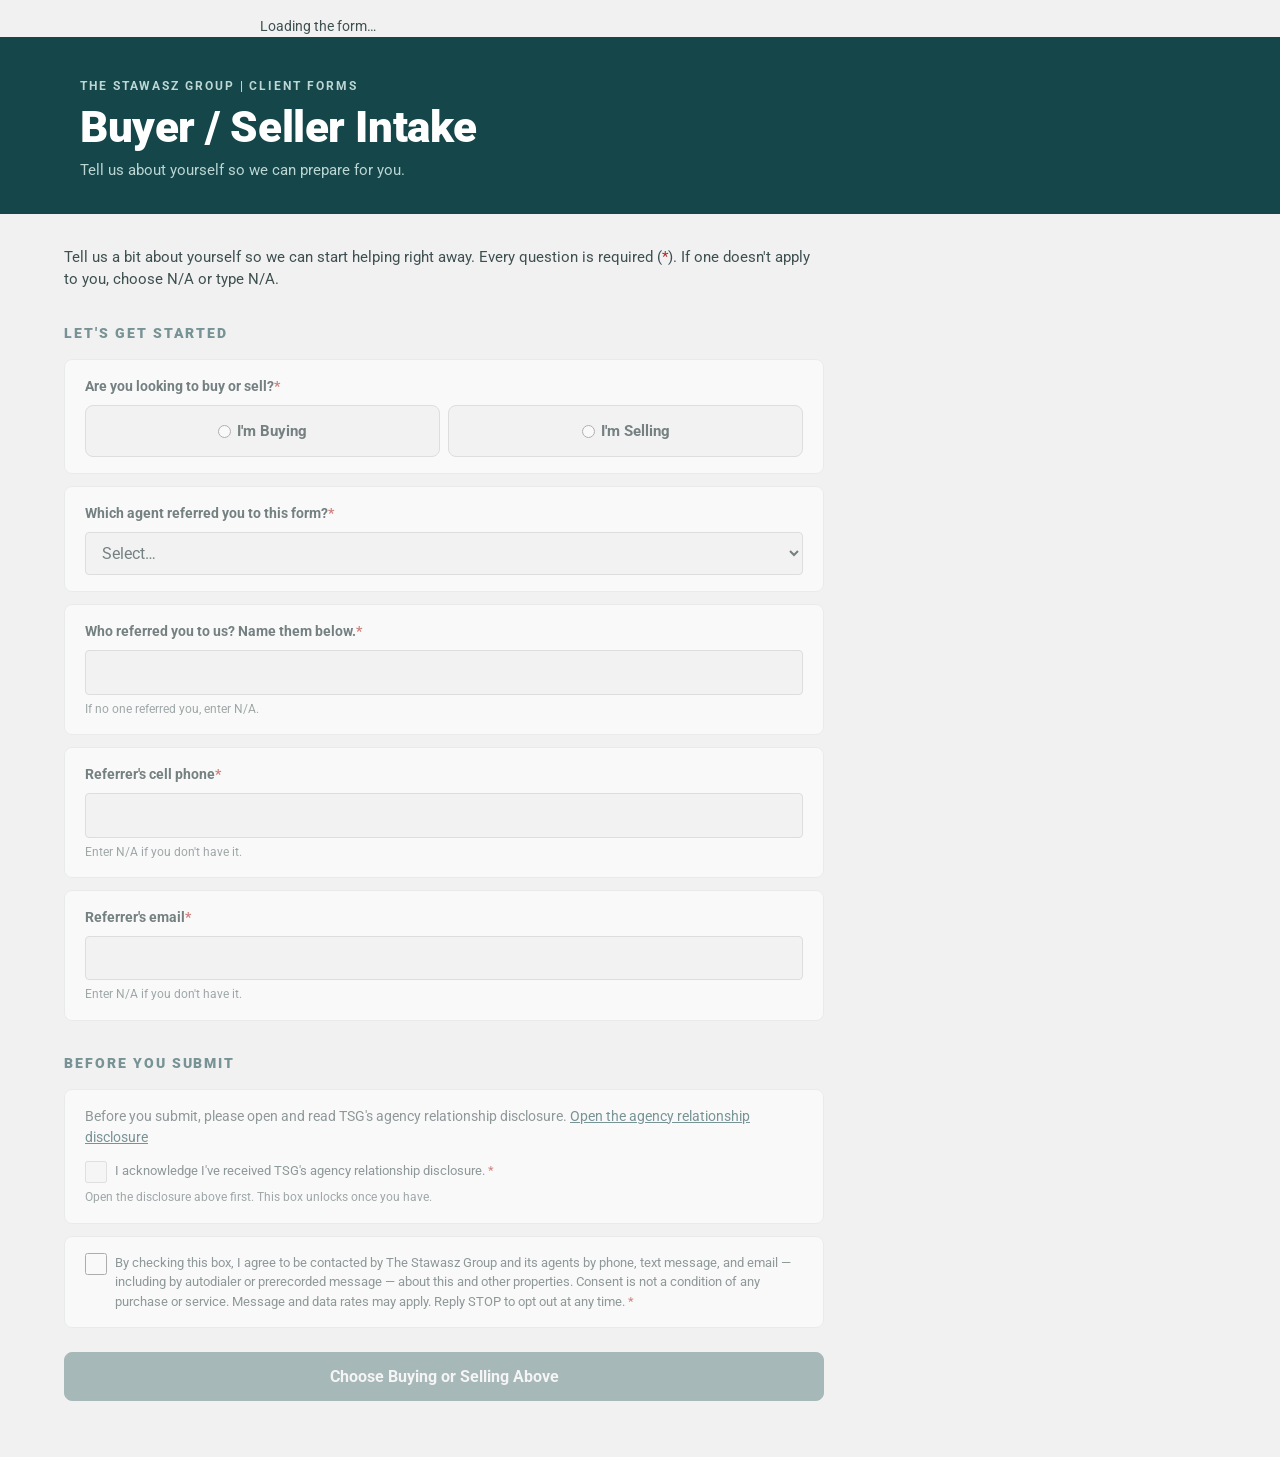
<file: intake/index.html>
<!DOCTYPE html>
<html lang="en">
<head>
<meta charset="UTF-8">
<meta name="viewport" content="width=device-width, initial-scale=1">
<title>Buyer / Seller Intake - The Stawasz Group</title>
<base target="_top">
<!-- TSG Design System for the Apps Script form pages (2026-10-01, per Durand).
     Tokens and component rules come from the TSG Design System artifact
     (project/tokens.json, project/components/bundle.css); the form-control
     rules below are this project's own, built on those tokens. Included in
     every page's <head> via the include('Styles') scriptlet. Light and dark themes
     follow the viewer's system setting; style through the tokens only. -->
<link rel="preconnect" href="https://fonts.googleapis.com">
<link href="https://fonts.googleapis.com/css2?family=Roboto:wght@400;500;700;900&family=Roboto+Mono:wght@500&display=swap" rel="stylesheet">
<style>
  :root {
    --brand: #15464A; --brand-ink: #FFFFFF; --brand-deep: #0D3134; --brand-tint: #E3EDED;
    --heading: #15464A; --ground: #F1F1F1; --surface: #FFFFFF; --input: #F3F3F3;
    --line: #CCCCCC; --line-soft: #E2E6E6; --gray-dark: #999999;
    --ink: #0F2426; --ink-2: #3E4F50; --muted: #5A6A6B; --on-band-muted: #BCD6D4;
    --good: #1F7A4D; --good-bg: #E4F2EA; --warn: #B4541F; --warn-ink: #9A4418; --warn-bg: #FBEBDF;
    --critical: #B3261E; --critical-bg: #FBE4E2;
    --font-sans: Roboto, 'Helvetica Neue', Arial, sans-serif;
    --font-mono: 'Roboto Mono', ui-monospace, Menlo, monospace;
    --space-1: 4px; --space-2: 8px; --space-3: 12px; --space-4: 16px; --space-5: 20px; --space-6: 24px;
    --space-8: 32px; --space-10: 40px; --space-14: 56px; --space-20: 80px;
    --radius-sm: 4px; --radius-md: 8px; --radius-pill: 999px;
    color-scheme: light dark;
  }
  @media (prefers-color-scheme: dark) {
    :root:not([data-theme="light"]) {
      --brand: #0F3A3D; --brand-ink: #E8F1F1; --brand-deep: #0A2A2C; --brand-tint: #1B3A3D;
      --heading: #9FD3D6; --ground: #0C1A1C; --surface: #12262A; --input: #17302F;
      --line: #2E4A4D; --line-soft: #223B3E; --gray-dark: #5E7374;
      --ink: #E6EEEE; --ink-2: #C3D2D3; --muted: #9FB3B4; --on-band-muted: #A9C9C8;
      --good: #5CC48E; --good-bg: #15392A; --warn: #E89A66; --warn-ink: #E89A66; --warn-bg: #3A2619;
      --critical: #F08A82; --critical-bg: #3D1C1A;
    }
  }
  :root[data-theme="dark"] {
    --brand: #0F3A3D; --brand-ink: #E8F1F1; --brand-deep: #0A2A2C; --brand-tint: #1B3A3D;
    --heading: #9FD3D6; --ground: #0C1A1C; --surface: #12262A; --input: #17302F;
    --line: #2E4A4D; --line-soft: #223B3E; --gray-dark: #5E7374;
    --ink: #E6EEEE; --ink-2: #C3D2D3; --muted: #9FB3B4; --on-band-muted: #A9C9C8;
    --good: #5CC48E; --good-bg: #15392A; --warn: #E89A66; --warn-ink: #E89A66; --warn-bg: #3A2619;
    --critical: #F08A82; --critical-bg: #3D1C1A;
  }

  /* Base */
  * { box-sizing: border-box; }
  html, body { margin: 0; padding: 0; }
  body.tsg { font-family: var(--font-sans); color: var(--ink); background: var(--ground); font-size: 15px; line-height: 1.5;
    min-height: 100vh; display: flex; flex-direction: column; -webkit-font-smoothing: antialiased; }
  .tsg-mono { font-family: var(--font-mono); font-weight: 500; font-variant-numeric: tabular-nums; }
  a { color: var(--heading); }
  a:hover { color: var(--brand-deep); }

  /* Header band (Design System component) */
  .tsg-band { background: var(--brand); color: var(--brand-ink); padding: var(--space-10) var(--space-20) var(--space-8);
    display: flex; flex-wrap: wrap; justify-content: space-between; align-items: flex-end; gap: var(--space-4) var(--space-10); }
  .tsg-band__eyebrow { font-size: 12px; font-weight: 700; letter-spacing: .16em; text-transform: uppercase; color: var(--on-band-muted); margin: 0 0 var(--space-2); }
  .tsg-band__title { margin: 0; font-size: 44px; line-height: 1.1; font-weight: 900; letter-spacing: -.01em; text-wrap: balance; }
  .tsg-band__sub { margin: var(--space-2) 0 0; font-size: 15px; color: var(--on-band-muted); }
  .tsg-band__meta { display: flex; flex-direction: column; align-items: flex-end; gap: var(--space-2); font-size: 13px; }
  .tsg-band__chips { display: flex; flex-wrap: wrap; gap: var(--space-2); justify-content: flex-end; }
  .tsg-band__chip { padding: 4px 10px; border-radius: var(--radius-pill); background: var(--brand-deep); color: var(--brand-ink); font-size: 12px; font-weight: 500; }
  @media (max-width: 600px) {
    .tsg-band { padding: var(--space-6) var(--space-4) var(--space-5); }
    .tsg-band__title { font-size: 28px; }
    .tsg-band__meta { align-items: flex-start; }
    .tsg-band__chips { justify-content: flex-start; }
  }

  /* Footer (Design System component). Client-facing pages omit it. */
  .tsg-footer { margin-top: auto; background: var(--brand); color: var(--brand-ink); padding: 14px var(--space-4); text-align: center;
    font-size: 11px; font-weight: 700; letter-spacing: .12em; text-transform: uppercase; }

  /* Page frame: 90% of the screen width, centered; full width with a 16px gutter on phones. */
  .tsg-page { width: 90%; max-width: 1400px; margin: 0 auto; padding: var(--space-8) 0 var(--space-14); flex: 1 0 auto; }
  @media (max-width: 600px) { .tsg-page { width: 100%; padding: var(--space-5) var(--space-4) var(--space-8); } }
  /* A form column stays readable inside the frame. */
  .tsg-form { max-width: 760px; }
  .tsg-intro { font-size: 15px; color: var(--ink-2); margin: 0 0 var(--space-5); max-width: 760px; }
  .tsg-intro strong { color: var(--heading); }

  /* Section label (Design System component) */
  .tsg-section { display: flex; flex-wrap: wrap; align-items: baseline; gap: var(--space-1) var(--space-4); margin: var(--space-8) 0 var(--space-4); }
  .tsg-section__label { margin: 0; font-size: 14px; line-height: 20px; font-weight: 900; letter-spacing: .14em; text-transform: uppercase; color: var(--heading); }
  .tsg-section__note { font-size: 14px; color: var(--muted); }
  .tsg-section--rule { border-bottom: 2px solid var(--heading); padding-bottom: 6px; }
  @media (max-width: 600px) { .tsg-section__label { font-size: 12px; } }

  /* Callout (Design System component) */
  .tsg-callout { background: var(--surface); border: 1px solid var(--line-soft); border-radius: var(--radius-md); padding: var(--space-5) var(--space-6);
    display: grid; grid-template-columns: auto 1fr; gap: var(--space-1) var(--space-3); align-items: start; margin: 0 0 var(--space-5); max-width: 760px; }
  .tsg-callout__tag { grid-row: span 2; font-size: 11px; font-weight: 900; letter-spacing: .14em; text-transform: uppercase; color: var(--brand-ink);
    background: var(--brand); border-radius: var(--radius-sm); padding: 4px 8px; line-height: 16px; }
  .tsg-callout__title { margin: 0; font-size: 15px; font-weight: 700; color: var(--ink); }
  .tsg-callout__body { margin: 0; font-size: 14px; line-height: 1.55; color: var(--ink-2); }
  .tsg-callout--warn { background: var(--warn-bg); border-color: var(--warn-bg); }
  .tsg-callout--warn .tsg-callout__tag { background: var(--warn-ink); color: var(--surface); }
  .tsg-callout--warn .tsg-callout__title, .tsg-callout--warn .tsg-callout__body { color: var(--warn-ink); }

  /* Status pill (Design System component) */
  .tsg-pill { display: inline-flex; align-items: center; gap: 6px; padding: 3px 10px; border-radius: var(--radius-pill); font-size: 12px; font-weight: 700; line-height: 18px; white-space: nowrap; }
  .tsg-pill::before { content: ""; width: 7px; height: 7px; border-radius: 50%; background: currentColor; }
  .tsg-pill--good { background: var(--good-bg); color: var(--good); }
  .tsg-pill--warn { background: var(--warn-bg); color: var(--warn-ink); }
  .tsg-pill--critical { background: var(--critical-bg); color: var(--critical); }
  .tsg-pill--neutral { background: var(--input); color: var(--ink-2); }

  /* Form controls (this project's rules, on the system tokens) */
  .field { background: var(--surface); border: 1px solid var(--line-soft); border-radius: var(--radius-md); padding: var(--space-4) var(--space-5); margin-bottom: var(--space-3); }
  label.qlabel, .qlabel { display: block; font-weight: 700; font-size: 14px; color: var(--ink); margin-bottom: var(--space-2); }
  .req { color: var(--critical); }
  .hint { font-size: 12px; color: var(--muted); margin-top: 6px; line-height: 1.45; }
  .hint--err { color: var(--critical); }
  .hint--warn { color: var(--warn-ink); }
  input[type=text], input[type=email], input[type=tel], input[type=date], input[type=number], input[type=url], select, textarea {
    width: 100%; padding: 10px 12px; border: 1px solid var(--line); border-radius: var(--radius-sm); background: var(--input); color: var(--ink);
    font-family: var(--font-sans); font-size: 16px; line-height: 1.4; } /* 2026-10-06 (redteam UX): 16px stops iOS zooming on focus */
  input:focus, select:focus, textarea:focus { outline: 2px solid var(--heading); outline-offset: 1px; }
  input[readonly] { background: var(--surface); color: var(--ink-2); }
  input[type=file] { width: 100%; padding: 8px 0; font-family: var(--font-sans); font-size: 14px; color: var(--ink-2); }
  textarea { min-height: 64px; resize: vertical; }
  .opt { display: flex; align-items: center; gap: var(--space-2); margin: 6px 0; font-size: 15px; color: var(--ink); }
  .opt input { width: auto; margin: 0; }
  .opt-other { display: flex; align-items: center; gap: var(--space-2); margin: 6px 0; font-size: 15px; }
  .opt-other input[type=text] { flex: 1; }
  .opt-other input[type=radio], .opt-other input[type=checkbox] { width: auto; margin: 0; }
  /* 2026-10-05, per Durand (live QA): yes/no questions stay radios, laid out
     side by side; every other choice is a <select>. */
  .tsg-yn { display: flex; flex-direction: row; flex-wrap: wrap; align-items: center; gap: var(--space-2) var(--space-5); }
  .tsg-yn label { display: inline-flex; align-items: center; gap: 6px; margin: 0; font-weight: 400; font-size: 15px; cursor: pointer; }
  .tsg-yn input { width: auto; margin: 0; }
  /* The "Unknown / N/A" tick box under a date, and the street / city / state /
     ZIP address block (2026-10-05). */
  .na-check { display: inline-flex; align-items: center; gap: 6px; margin-top: var(--space-2); font-size: 14px; font-weight: 400; color: var(--ink-2); cursor: pointer; }
  .na-check input { width: 22px; height: 22px; margin: 0; flex: 0 0 22px; accent-color: var(--heading); }
  .tsg-addr { display: grid; grid-template-columns: 1fr 5.5em 7.5em; gap: var(--space-2); }
  .tsg-addr__street { grid-column: 1 / -1; }
  @media (max-width: 600px) { .tsg-addr { grid-template-columns: 1fr 1fr; } .tsg-addr__city { grid-column: 1 / -1; } }
  .lookup-row { display: flex; gap: var(--space-2); }
  .lookup-row input { flex: 1; }
  .tsg-btn { font-family: var(--font-sans); font-weight: 700; font-size: 14px; border: 1px solid var(--brand); border-radius: var(--radius-md);
    padding: 10px 16px; cursor: pointer; background: var(--brand); color: var(--brand-ink); white-space: nowrap; }
  .tsg-btn:hover { background: var(--brand-deep); border-color: var(--brand-deep); }
  .tsg-btn:disabled { opacity: .6; cursor: not-allowed; }
  .tsg-btn--ghost { background: var(--surface); color: var(--heading); border-color: var(--heading); }
  .tsg-btn--ghost:hover { background: var(--brand-tint); color: var(--heading); border-color: var(--heading); }
  .tsg-btn--sm { font-size: 12px; padding: 5px 10px; border-radius: var(--radius-sm); }
  .tsg-btn--submit { width: 100%; font-size: 16px; padding: 14px; margin-top: var(--space-3); }
  .tsg-btn--submit:disabled { opacity: .6; }
  .fub-result-card { border: 1px solid var(--line-soft); border-radius: var(--radius-md); padding: 10px 12px; margin-top: var(--space-2); background: var(--surface); }
  .fub-result-name { font-weight: 700; color: var(--ink); font-size: 14px; }
  .fub-result-meta { font-size: 12px; color: var(--muted); margin-top: 2px; }
  .fub-result-actions { margin-top: var(--space-2); display: flex; gap: var(--space-2); }
  .contact-confirmed { background: var(--brand-tint); border: 1px solid var(--heading); border-radius: var(--radius-md); padding: 10px 12px; margin-top: var(--space-2);
    font-size: 14px; color: var(--ink); display: flex; align-items: center; justify-content: space-between; gap: var(--space-2); flex-wrap: wrap; }
  .contact-confirmed strong { color: var(--heading); }
  .locked { opacity: .45; pointer-events: none; }
  .tsg-msg { display: none; padding: var(--space-4); border-radius: var(--radius-md); margin-bottom: var(--space-5); font-size: 14px; max-width: 760px; }
  .tsg-msg--ok { background: var(--good-bg); color: var(--good); border: 1px solid var(--good); }
  .tsg-msg--err { background: var(--critical-bg); color: var(--critical); border: 1px solid var(--critical); }
  .file-list { font-size: 12px; color: var(--muted); margin-top: 6px; }
  .link-cards { display: grid; gap: var(--space-3); max-width: 760px; }
  a.tsg-card { display: block; background: var(--surface); border: 1px solid var(--line-soft); border-radius: var(--radius-md); padding: var(--space-4) var(--space-5);
    text-decoration: none; color: inherit; }
  a.tsg-card:hover, a.tsg-card:focus { border-color: var(--heading); outline: none; }
  a.tsg-card .name { font-weight: 700; font-size: 15px; color: var(--heading); }
  a.tsg-card .desc { font-size: 13px; color: var(--muted); margin-top: 3px; }

  /* QA test banner and page-load notice (status colors only; never yellow). */
  #qaTestBanner { display: none; position: fixed; top: 0; left: 0; right: 0; z-index: 99999; background: var(--critical); color: #FFFFFF;
    font-family: var(--font-sans); font-size: 14px; font-weight: 700; letter-spacing: .03em; text-align: center; padding: 10px 14px; }
  #pageLoadError { display: none; width: 90%; max-width: 760px; margin: var(--space-5) auto 0; padding: 14px 18px; background: var(--critical-bg);
    border: 1px solid var(--critical); border-radius: var(--radius-md); color: var(--critical); font-family: var(--font-sans); font-size: 14px; line-height: 1.45; }

  /* ---------- 2026-10-06 (redteam UX, steps 32-36) ---------- */
  /* Tap targets: every option row and button is at least 44px tall and the box itself is 22px. */
  .opt, .opt-other { min-height: 44px; }
  .opt input[type=radio], .opt input[type=checkbox], .opt-other input[type=radio], .opt-other input[type=checkbox] { width: 22px; height: 22px; flex: 0 0 22px; accent-color: var(--heading); }
  label.opt { cursor: pointer; }
  .tsg-btn { min-height: 44px; }
  .tsg-btn--sm { min-height: 36px; }
  /* Field-level errors sit under the field they belong to. */
  .field-error { display: none; margin-top: 6px; font-size: 13px; line-height: 1.4; color: var(--critical); }
  .field-error.is-on { display: block; }
  .field.has-error > input, .field.has-error > select, .field.has-error > textarea { border-color: var(--critical); }
  /* Loading state for the hosted pages (the loader adds .tsg-init until page.init answers). */
  .tsg-init .tsg-form { opacity: .55; pointer-events: none; }
  #initStatus { display: none; width: 90%; max-width: 760px; margin: var(--space-4) auto 0; font-size: 14px; color: var(--ink-2); }
  .tsg-init #initStatus { display: block; }
</style>

<style>
  /* Page-specific rules only; everything else comes from Styles.html.
     Pill-style choice groups and the Buying/Selling role switch, on the
     design-system tokens. */
  .choice-group { display: flex; flex-wrap: wrap; gap: var(--space-2); }
  .choice-group label {
    display: flex; align-items: center; gap: 6px; cursor: pointer;
    border: 1px solid var(--line); border-radius: var(--radius-pill);
    padding: 7px 14px; font-size: 14px; font-weight: 400;
    background: var(--input); color: var(--ink);
  }
  .choice-group input { width: auto; margin: 0; }
  .choice-group label:has(input:checked) { background: var(--brand); color: var(--brand-ink); border-color: var(--brand); }
  .role-group label { flex: 1; justify-content: center; font-weight: 700; font-size: 15px; padding: 14px; border-radius: var(--radius-md); }
  .other-input { margin-top: var(--space-2); display: none; }
  /* 2026-09-07 (audit fix, M11): honeypot, copied from OpenHouseForm.html --
     positioned off-screen rather than display:none so a form-filling bot
     still sees and fills it. */
  #website { position: absolute; left: -9999px; top: -9999px; }
  .toggle-cobuyer { margin: var(--space-2) 0 var(--space-3); }
  #buyer2-fields, #seller2-fields { display: none; }
  #renting-subfields, #preapproved-subfields { display: none; }
  #buyer-section, #seller-section { display: none; }
  .consent-row { display: flex; align-items: flex-start; gap: var(--space-2); }
  .consent-row input { width: 22px; height: 22px; margin: 0; flex: 0 0 22px; accent-color: var(--heading); }
  .consent-row label { font-weight: 400; font-size: 13px; line-height: 1.5; color: var(--ink-2); }
  .notice-text { margin: 0 0 var(--space-3); font-size: 14px; line-height: 1.55; color: var(--ink-2); }
  #status-msg { margin-top: var(--space-3); margin-bottom: 0; text-align: center; }
  #success-screen { display: none; text-align: center; padding: var(--space-8) var(--space-5); }
  #success-screen h2 { margin: 0 0 var(--space-2); color: var(--heading); font-size: 22px; }
  #success-screen p { margin: 0; color: var(--ink-2); }
</style>
<meta name="tsg-hosted-page" content="built from tsg-client-forms by tools/build-site.js; backend https://script.google.com/macros/s/AKfycby9oMzIXMySG6s9qBf1r17gHML4zgtrxOPVt2uAMWvshjPlHDcouDMUITo6hm4Sa-C_lA/exec">
</head>
<body class="tsg">
<!-- Shared page chrome (2026-10-01): the QA test banner and the page-load
     notice, identical on every page. Included right after <body> via
     the include('Chrome') scriptlet. Both are hidden until the page's own
     script shows them: the banner when doGet issued a QA test token for this
     page load (?qatest= matched the QA_TEST_SECRET script property), the
     notice when the FUB agent roster came back empty, which only happens
     when the project could not reach FUB (bad key, outage). No detail is
     shown here on a public page; the error alert email carries the cause. -->
<div id="qaTestBanner">QA TEST MODE &mdash; writes are real but tagged, notifications go only to Durand</div>
<div id="initStatus" role="status" aria-live="polite">Loading the form&hellip;</div>
<div id="pageLoadError" role="alert">
  <strong>This page is not working right now.</strong> The agent list could not be loaded. You can still sign in, but tell the agent you did, so they can check it reached them. The team has been alerted.
</div>

<header class="tsg-band">
  <div>
    <p class="tsg-band__eyebrow">The Stawasz Group | Client Forms</p>
    <h1 class="tsg-band__title">Buyer / Seller Intake</h1>
    <p class="tsg-band__sub">Tell us about yourself so we can prepare for you.</p>
  </div>
</header>
<main class="tsg-page">
  <p class="tsg-intro">
    Tell us a bit about yourself so we can start helping right away.
    Every question is required (<span class="req">*</span>). If one doesn't apply to you,
    choose N/A or type N/A.
  </p>

  <form id="intake-form" class="tsg-form">

    <!-- 2026-09-07 (audit fix, M11): honeypot. A hidden field real visitors
         never fill in; any value means a bot filled every field on the page.
         Identical to the one OpenHouseForm.html has always had, and the
         server-side check in doPost (if (data.website) return {ok:true})
         already covers it as soon as the submitted payload includes it --
         see the submit handler below. Deliberately outside both the buyer and
         seller sections so setRole() never disables it. -->
    <input type="text" id="website" name="website" autocomplete="off" tabindex="-1" aria-hidden="true">

    <div class="tsg-section"><h2 class="tsg-section__label">Let's Get Started</h2></div>
    <!-- 2026-10-05, per Durand (live QA): every question on this form is
         required. Each dropdown has an N/A option; a text box takes "N/A"
         typed. Yes/no questions stay radios, side by side (.tsg-yn); every
         other choice is a dropdown. The Buying / Selling switch below is a
         two-way role toggle, not a question, and stays as it was. -->
    <div class="field">
      <label class="qlabel">Are you looking to buy or sell?<span class="req">*</span></label>
      <div class="choice-group role-group">
        <label><input type="radio" name="role" value="buyer" id="role-buyer" required> I'm Buying</label>
        <label><input type="radio" name="role" value="seller" id="role-seller"> I'm Selling</label>
      </div>
    </div>
    <div class="field">
      <label class="qlabel" for="referralAgent">Which agent referred you to this form?<span class="req">*</span></label>
      <!-- 2026-09-07, per Durand: built at page load from AGENT_LIST, which
           doGet / page.init fill from FUB's own user roster (see getAgentList
           in Code.gs), so there is no second copy to drift.
           2026-10-05, per Durand (live QA): required now. "Select..." is the
           blank placeholder that must be changed; "Not sure / N/A" submits
           N/A, which the server never resolves to an agent. The roster's
           agents are inserted above that option. Chelsey Stiles is excluded
           server-side (FORM_EXCLUDED_AGENT_IDS). -->
      <select id="referralAgent" name="referralAgent" required>
        <option value="">Select…</option>
        <option value="N/A" id="referralAgentNa">Not sure / N/A</option>
      </select>
    </div>
    <div class="field">
      <label class="qlabel" for="referredBy">Who referred you to us? Name them below.<span class="req">*</span></label>
      <!-- 2026-09-09, per Durand: shared field outside both role sections, so
           `required` is set directly on the input (fieldsMarkedRequired()
           never sees it). 2026-10-05: N/A is accepted and is never written
           to FUB or searched for as a person. -->
      <input type="text" id="referredBy" name="referredBy" required>
      <div class="hint">If no one referred you, enter N/A.</div>
    </div>
    <!-- 2026-10-05, per Durand (live QA item 29): the referrer's cell and
         email, so the right person is credited. Required (N/A accepted) and
         hidden + disabled while "Who referred you" is N/A. Used only to
         confirm the referrer server-side; this page never shows anything
         about whether or how they were found. The email box is type=text
         because type=email refuses a typed "N/A"; the script checks it. -->
    <div id="referrer-contact">
      <div class="field">
        <label class="qlabel" for="referredByPhone">Referrer's cell phone<span class="req">*</span></label>
        <input type="tel" id="referredByPhone" name="referredByPhone" autocomplete="off" required>
        <div class="hint">Enter N/A if you don't have it.</div>
      </div>
      <div class="field">
        <label class="qlabel" for="referredByEmail">Referrer's email<span class="req">*</span></label>
        <input type="text" id="referredByEmail" name="referredByEmail" inputmode="email" autocomplete="off" autocapitalize="off" spellcheck="false" required>
        <div class="hint">Enter N/A if you don't have it.</div>
      </div>
    </div>

    <!-- ===================== BUYER SECTION ===================== -->
    <div id="buyer-section">

    <div class="tsg-section"><h2 class="tsg-section__label">Buyer Information</h2></div>
    <div class="field">
      <label class="qlabel" for="buyer1Name">Buyer 1 Name (as it appears on your ID)<span class="req">*</span></label>
      <input type="text" id="buyer1Name" name="buyer1Name" autocomplete="name">
    </div>
    <div class="field">
      <label class="qlabel" for="buyer1Mobile">Buyer 1 Mobile<span class="req">*</span></label>
      <input type="tel" id="buyer1Mobile" name="buyer1Mobile" autocomplete="tel">
    </div>
    <div class="field">
      <label class="qlabel" for="buyer1Email">Buyer 1 Email<span class="req">*</span></label>
      <input type="email" id="buyer1Email" name="buyer1Email" autocomplete="email">
    </div>
    <!-- 2026-10-05, per Durand (live QA): the date boxes are plain text now.
         <input type=date> refused pasted dates and, on iPhone, showed today's
         date while still empty, which read as a prefilled answer. wireFlexDate
         below accepts typed or pasted dates in common formats and normalises
         them to yyyy-MM-dd; the "Unknown / N/A" box submits N/A. -->
    <div class="field">
      <label class="qlabel" for="buyer1Birthday">Buyer 1 Birthday<span class="req">*</span></label>
      <input type="text" id="buyer1Birthday" name="buyer1Birthday" class="flex-date" autocomplete="bday" placeholder="MM/DD/YYYY">
      <label class="na-check"><input type="checkbox" class="na-toggle" data-na-for="buyer1Birthday" data-no-req> Unknown / N/A</label>
      <div class="hint">Type or paste the date, e.g. 04/12/1985 or 1985-04-12.</div>
    </div>

    <button type="button" class="tsg-btn tsg-btn--ghost toggle-cobuyer" id="cobuyer-btn">+ Add a Co-Buyer</button>

    <div id="buyer2-fields">
      <div class="field">
        <label class="qlabel" for="buyer2Name">Buyer 2 Name (as it appears on your ID)<span class="req">*</span></label>
        <input type="text" id="buyer2Name" name="buyer2Name">
      </div>
      <div class="field">
        <label class="qlabel" for="buyer2Mobile">Buyer 2 Mobile<span class="req">*</span></label>
        <input type="tel" id="buyer2Mobile" name="buyer2Mobile">
      </div>
      <div class="field">
        <label class="qlabel" for="buyer2Email">Buyer 2 Email<span class="req">*</span></label>
        <input type="email" id="buyer2Email" name="buyer2Email">
      </div>
      <div class="field">
        <label class="qlabel" for="buyer2Birthday">Buyer 2 Birthday<span class="req">*</span></label>
        <input type="text" id="buyer2Birthday" name="buyer2Birthday" class="flex-date" autocomplete="off" placeholder="MM/DD/YYYY">
        <label class="na-check"><input type="checkbox" class="na-toggle" data-na-for="buyer2Birthday" data-no-req> Unknown / N/A</label>
      </div>
    </div>

    <!-- 2026-10-05, per Durand (live QA): the address is street, city, state
         and ZIP, all required, and goes to FUB's native person address. The
         buyer and seller blocks share these names; the hidden section is
         disabled, so only the visible one is sent. -->
    <div class="field">
      <label class="qlabel" for="currentStreet">What is your current address?<span class="req">*</span></label>
      <div class="tsg-addr">
        <input type="text" id="currentStreet" name="currentStreet" class="tsg-addr__street" placeholder="Street address" aria-label="Street address" autocomplete="street-address">
        <input type="text" id="currentCity" name="currentCity" class="tsg-addr__city" placeholder="City" aria-label="City" autocomplete="address-level2">
        <input type="text" id="currentState" name="currentState" class="tsg-addr__state" placeholder="State" aria-label="State" autocomplete="address-level1" maxlength="2" pattern="[A-Za-z]{2}" title="2-letter state, e.g. PA">
        <input type="text" id="currentZip" name="currentZip" class="tsg-addr__zip" placeholder="ZIP" aria-label="ZIP code" autocomplete="postal-code" inputmode="numeric" maxlength="10" pattern="\d{5}(-\d{4})?" title="5-digit ZIP code">
      </div>
    </div>
    <div class="field">
      <label class="qlabel" for="altAddress">Alternative address to track for travel times<span class="req">*</span></label>
      <input type="text" id="altAddress" name="altAddress">
      <div class="hint">Family, workplace, etc. Enter N/A if there isn't one.</div>
    </div>
    <div class="field">
      <label class="qlabel" for="maxTravelTime">Is there a travel time we should not exceed?<span class="req">*</span></label>
      <input type="text" id="maxTravelTime" name="maxTravelTime">
    </div>
    <div class="field">
      <label class="qlabel" for="occupation">What is your occupation?<span class="req">*</span></label>
      <input type="text" id="occupation" name="occupation">
    </div>
    <div class="field">
      <label class="qlabel" for="householdMembers">Any additional household members apart from the buyers listed above?<span class="req">*</span></label>
      <input type="text" id="householdMembers" name="householdMembers">
    </div>
    <div class="field">
      <label class="qlabel" for="pets">List any pets.<span class="req">*</span></label>
      <input type="text" id="pets" name="pets">
    </div>
    <div class="field">
      <label class="qlabel" for="whyOwnHouse">Why do you want to own a house?<span class="req">*</span></label>
      <textarea id="whyOwnHouse" name="whyOwnHouse"></textarea>
    </div>

    <div class="tsg-section"><h2 class="tsg-section__label">Availability &amp; Representation</h2></div>
    <div class="field">
      <label class="qlabel" for="viewingAvailability">Which days of the week and times are best to view properties?<span class="req">*</span></label>
      <input type="text" id="viewingAvailability" name="viewingAvailability">
    </div>
    <div class="field">
      <label class="qlabel" for="canTakeTimeOff">Can you take a few hours off work to see properties?<span class="req">*</span></label>
      <select id="canTakeTimeOff" name="canTakeTimeOff">
        <option value="">Select…</option>
        <option value="Yes">Yes</option><option value="No">No</option><option value="I'm not sure">I'm not sure</option>
        <option value="N/A">N/A</option>
      </select>
    </div>
    <div class="field">
      <label class="qlabel">Have you seen any other properties with another Realtor&reg;?<span class="req">*</span></label>
      <div class="choice-group tsg-yn">
        <label><input type="radio" name="hasAgent" value="Yes"> Yes</label>
        <label><input type="radio" name="hasAgent" value="No"> No</label>
      </div>
    </div>
    <div class="field">
      <label class="qlabel" for="buyerAgreementStatus">Have you signed a buyer representation agreement with an agent?<span class="req">*</span></label>
      <select id="buyerAgreementStatus" name="buyerAgreementStatus">
        <option value="">Select…</option>
        <option value="Yes">Yes</option><option value="No">No</option><option value="Not sure">Not sure</option>
        <option value="N/A">N/A</option>
      </select>
    </div>

    <div class="tsg-section"><h2 class="tsg-section__label">Current Housing Situation</h2></div>
    <div class="field">
      <label class="qlabel">Are you selling your current home?<span class="req">*</span></label>
      <div class="choice-group tsg-yn">
        <label><input type="radio" name="sellingCurrentHome" value="Yes"> Yes</label>
        <label><input type="radio" name="sellingCurrentHome" value="No"> No</label>
      </div>
    </div>
    <div class="field">
      <label class="qlabel">Do you currently rent?<span class="req">*</span></label>
      <div class="choice-group tsg-yn">
        <label><input type="radio" name="currentlyRent" value="Yes" id="rent-yes"> Yes</label>
        <label><input type="radio" name="currentlyRent" value="No" id="rent-no"> No</label>
      </div>
    </div>

    <div id="renting-subfields">
      <div class="field">
        <label class="qlabel" for="leaseEndDate">If currently renting, what is your lease end date?<span class="req">*</span></label>
        <input type="text" id="leaseEndDate" name="leaseEndDate" class="flex-date" autocomplete="off" placeholder="MM/DD/YYYY">
        <label class="na-check"><input type="checkbox" class="na-toggle" data-na-for="leaseEndDate" data-no-req> No end date / N/A</label>
      </div>
      <div class="field">
        <label class="qlabel" for="monthToMonthPossible">If currently renting, would a month-to-month lease be possible?<span class="req">*</span></label>
        <select id="monthToMonthPossible" name="monthToMonthPossible">
          <option value="">Select…</option>
          <option value="Yes">Yes</option><option value="No">No</option><option value="Maybe">Maybe</option>
          <option value="N/A">N/A</option>
        </select>
      </div>
      <div class="field">
        <label class="qlabel" for="prepaidLastMonth">If currently renting, have you pre-paid your last month's rent?<span class="req">*</span></label>
        <select id="prepaidLastMonth" name="prepaidLastMonth">
          <option value="">Select…</option>
          <option value="Yes">Yes</option><option value="No">No</option><option value="I don't know">I don't know</option>
          <option value="N/A">N/A</option>
        </select>
      </div>
    </div>

    <div class="field">
      <label class="qlabel">Is this your first time purchasing a home?<span class="req">*</span></label>
      <div class="choice-group tsg-yn">
        <label><input type="radio" name="firstTimeBuyer" value="Yes"> Yes</label>
        <label><input type="radio" name="firstTimeBuyer" value="No"> No</label>
      </div>
    </div>
    <div class="field">
      <label class="qlabel" for="intendedDuration">How long do you intend to live in the property?<span class="req">*</span></label>
      <input type="text" id="intendedDuration" name="intendedDuration">
    </div>
    <div class="field">
      <label class="qlabel" for="idealSettlementDate">What is your ideal settlement date?<span class="req">*</span></label>
      <input type="text" id="idealSettlementDate" name="idealSettlementDate" class="flex-date" autocomplete="off" placeholder="MM/DD/YYYY">
      <label class="na-check"><input type="checkbox" class="na-toggle" data-na-for="idealSettlementDate" data-no-req> Flexible / N/A</label>
    </div>
    <div class="field">
      <label class="qlabel" for="timeConstraints">Any planned time constraints, such as vacations?<span class="req">*</span></label>
      <input type="text" id="timeConstraints" name="timeConstraints">
    </div>

    <div class="tsg-section"><h2 class="tsg-section__label">Home Preferences</h2></div>
    <div class="field">
      <label class="qlabel" for="basementMustHave">Is a basement a must-have?<span class="req">*</span></label>
      <select id="basementMustHave" name="basementMustHave">
        <option value="">Select…</option>
        <option value="Yes">Yes</option><option value="No">No</option>
        <option value="Strongly Preferred">Strongly Preferred</option><option value="Not a deal-breaker">Not a deal-breaker</option>
        <option value="N/A">N/A</option>
      </select>
    </div>
    <div class="field">
      <!-- A multi-select, so it stays tick boxes. At least one is required
           (checked in the submit handler; data-no-req keeps the snapshot from
           requiring every box). -->
      <label class="qlabel">Which of the following are you interested in?<span class="req">*</span></label>
      <div class="choice-group" id="propertyTypes-group">
        <label><input type="checkbox" name="propertyTypes" value="Detached single-family" data-no-req> Detached single-family</label>
        <label><input type="checkbox" name="propertyTypes" value="Twin" data-no-req> Twin (two homes attached)</label>
        <label><input type="checkbox" name="propertyTypes" value="Townhouse" data-no-req> Townhouse</label>
        <label><input type="checkbox" name="propertyTypes" value="Condo" data-no-req> Condo</label>
        <label><input type="checkbox" name="propertyTypes" value="No preference" data-no-req> No preference</label>
      </div>
    </div>
    <div class="field">
      <label class="qlabel" for="minBedrooms">How many bedrooms would you like at minimum?<span class="req">*</span></label>
      <select id="minBedrooms" name="minBedrooms">
        <option value="">Select…</option>
        <option>1</option><option>2</option><option>3</option><option>4</option><option>5+</option>
        <option value="N/A">N/A</option>
      </select>
    </div>
    <div class="field">
      <label class="qlabel" for="minBathrooms">How many bathrooms would you like at minimum?<span class="req">*</span></label>
      <select id="minBathrooms" name="minBathrooms">
        <option value="">Select…</option>
        <option>1</option><option>1.5</option><option>2</option><option>2.5</option><option>3</option>
        <option>3.5</option><option>4</option><option>4.5</option><option>5</option><option>5.5+</option>
        <option value="N/A">N/A</option>
      </select>
    </div>
    <div class="field">
      <label class="qlabel" for="minSquareFootage">How much square footage would you like at minimum?<span class="req">*</span></label>
      <input type="text" id="minSquareFootage" name="minSquareFootage">
    </div>
    <div class="field">
      <label class="qlabel">Is central air a requirement?<span class="req">*</span></label>
      <div class="choice-group tsg-yn">
        <label><input type="radio" name="centralAirRequired" value="Yes"> Yes</label>
        <label><input type="radio" name="centralAirRequired" value="No"> No</label>
      </div>
    </div>
    <div class="field">
      <label class="qlabel" for="mostImportantRoom">What would be the most important room in your house?<span class="req">*</span></label>
      <input type="text" id="mostImportantRoom" name="mostImportantRoom">
    </div>
    <div class="field">
      <label class="qlabel" for="dreamHouseDetails">What else do we need to know about your dream house and lifestyle?<span class="req">*</span></label>
      <textarea id="dreamHouseDetails" name="dreamHouseDetails"></textarea>
      <div class="hint">Yard, basement, parking, kitchen, dishwasher, flooring, layout, condition, etc.</div>
    </div>
    <div class="field">
      <label class="qlabel" for="neighborhoods">What neighborhoods do you see yourself living in?<span class="req">*</span></label>
      <input type="text" id="neighborhoods" name="neighborhoods">
    </div>
    <div class="field">
      <label class="qlabel" for="mustBeNear">What do you need to live near?<span class="req">*</span></label>
      <input type="text" id="mustBeNear" name="mustBeNear">
      <div class="hint">Transit, work, place of worship, shopping, etc.</div>
    </div>
    <div class="field">
      <label class="qlabel" for="newConstruction">Are you looking for new construction?<span class="req">*</span></label>
      <select id="newConstruction" name="newConstruction">
        <option value="">Select…</option>
        <option value="Yes">Yes</option><option value="No">No</option><option value="No preference">No preference</option>
        <option value="N/A">N/A</option>
      </select>
    </div>
    <div class="field">
      <label class="qlabel" for="housesSeen">Please list any houses you've seen and the viewing method.<span class="req">*</span></label>
      <textarea id="housesSeen" name="housesSeen"></textarea>
      <div class="hint">Online, open house, agent showings, etc.</div>
    </div>
    <div class="field">
      <label class="qlabel" for="searchTool">What is your favorite online home search tool?<span class="req">*</span></label>
      <select id="searchTool" name="searchTool">
        <option value="">Select…</option>
        <option value="Zillow">Zillow</option><option value="Redfin">Redfin</option>
        <option value="Realtor.com">Realtor.com</option><option value="Trulia">Trulia</option>
        <option value="Other">Other</option><option value="N/A">N/A</option>
      </select>
      <input type="text" class="other-input" id="searchToolOther" name="searchToolOther" placeholder="Please specify">
    </div>

    <div class="tsg-section"><h2 class="tsg-section__label">Financing</h2></div>
    <div class="field">
      <label class="qlabel" for="priceRange">What is your price range?<span class="req">*</span></label>
      <input type="text" id="priceRange" name="priceRange">
    </div>
    <div class="field">
      <label class="qlabel">Are you pre-approved by a lender?<span class="req">*</span></label>
      <div class="choice-group tsg-yn">
        <label><input type="radio" name="preApproved" value="Yes" id="preapproved-yes"> Yes</label>
        <label><input type="radio" name="preApproved" value="No" id="preapproved-no"> No</label>
      </div>
    </div>
    <div id="preapproved-subfields">
      <div class="field">
        <label class="qlabel" for="lenderName">Name of the lender you are working with<span class="req">*</span></label>
        <input type="text" id="lenderName" name="lenderName">
      </div>
      <div class="field">
        <label class="qlabel">Have you obtained a Good Faith Estimate from your lender?<span class="req">*</span></label>
        <div class="choice-group tsg-yn">
          <label><input type="radio" name="goodFaithEstimate" value="Yes"> Yes</label>
          <label><input type="radio" name="goodFaithEstimate" value="No"> No</label>
        </div>
      </div>
    </div>
    <div class="field">
      <label class="qlabel" for="financingType">What is your financing type?<span class="req">*</span></label>
      <select id="financingType" name="financingType">
        <option value="">Select…</option>
        <option value="Cash">Cash</option><option value="Conventional">Conventional</option>
        <option value="VA">VA</option><option value="FHA">FHA</option>
        <option value="Other">Other</option><option value="N/A">N/A</option>
      </select>
      <input type="text" class="other-input" id="financingTypeOther" name="financingTypeOther" placeholder="Please specify">
    </div>
    <div class="field">
      <label class="qlabel" for="cashSaved">How much cash do you have saved for your home purchase?<span class="req">*</span></label>
      <input type="text" id="cashSaved" name="cashSaved">
    </div>
    <div class="field">
      <label class="qlabel" for="currentMonthlyPayment">What is your current monthly housing payment?<span class="req">*</span></label>
      <input type="text" id="currentMonthlyPayment" name="currentMonthlyPayment">
    </div>
    <div class="field">
      <label class="qlabel" for="idealMonthlyPayment">What is your ideal monthly payment range?<span class="req">*</span></label>
      <input type="text" id="idealMonthlyPayment" name="idealMonthlyPayment">
    </div>
    <div class="field">
      <label class="qlabel" for="howToMakeGreatExperience">How can we make this a great experience for you?<span class="req">*</span></label>
      <textarea id="howToMakeGreatExperience" name="howToMakeGreatExperience"></textarea>
    </div>

    </div>
    <!-- ===================== END BUYER SECTION ===================== -->

    <!-- ===================== SELLER SECTION ===================== -->
    <div id="seller-section">

    <div class="tsg-section"><h2 class="tsg-section__label">Seller Information</h2></div>
    <div class="field">
      <label class="qlabel" for="seller1Name">Seller 1 Name (as it appears on your ID)<span class="req">*</span></label>
      <input type="text" id="seller1Name" name="seller1Name" autocomplete="name">
    </div>
    <div class="field">
      <label class="qlabel" for="seller1Mobile">Seller 1 Mobile<span class="req">*</span></label>
      <input type="tel" id="seller1Mobile" name="seller1Mobile" autocomplete="tel">
    </div>
    <div class="field">
      <label class="qlabel" for="seller1Email">Seller 1 Email<span class="req">*</span></label>
      <input type="email" id="seller1Email" name="seller1Email" autocomplete="email">
    </div>
    <div class="field">
      <label class="qlabel" for="seller1Birthday">Seller 1 Birthday<span class="req">*</span></label>
      <input type="text" id="seller1Birthday" name="seller1Birthday" class="flex-date" autocomplete="bday" placeholder="MM/DD/YYYY">
      <label class="na-check"><input type="checkbox" class="na-toggle" data-na-for="seller1Birthday" data-no-req> Unknown / N/A</label>
      <div class="hint">Type or paste the date, e.g. 04/12/1985 or 1985-04-12.</div>
    </div>

    <button type="button" class="tsg-btn tsg-btn--ghost toggle-cobuyer" id="coseller-btn">+ Add a Second Seller</button>

    <!-- 2026-10-05: all four are required once the panel is opened, as for
         the co-buyer. -->
    <div id="seller2-fields">
      <div class="field">
        <label class="qlabel" for="seller2Name">Seller 2 Name (as it appears on your ID)<span class="req">*</span></label>
        <input type="text" id="seller2Name" name="seller2Name">
      </div>
      <div class="field">
        <label class="qlabel" for="seller2Mobile">Seller 2 Mobile<span class="req">*</span></label>
        <input type="tel" id="seller2Mobile" name="seller2Mobile">
      </div>
      <div class="field">
        <label class="qlabel" for="seller2Email">Seller 2 Email<span class="req">*</span></label>
        <input type="email" id="seller2Email" name="seller2Email">
      </div>
      <div class="field">
        <label class="qlabel" for="seller2Birthday">Seller 2 Birthday<span class="req">*</span></label>
        <input type="text" id="seller2Birthday" name="seller2Birthday" class="flex-date" autocomplete="off" placeholder="MM/DD/YYYY">
        <label class="na-check"><input type="checkbox" class="na-toggle" data-na-for="seller2Birthday" data-no-req> Unknown / N/A</label>
      </div>
    </div>

    <div class="field">
      <label class="qlabel" for="sellerCurrentStreet">Current address of the property you're selling<span class="req">*</span></label>
      <div class="tsg-addr">
        <input type="text" id="sellerCurrentStreet" name="currentStreet" class="tsg-addr__street" placeholder="Street address" aria-label="Street address" autocomplete="street-address">
        <input type="text" id="sellerCurrentCity" name="currentCity" class="tsg-addr__city" placeholder="City" aria-label="City" autocomplete="address-level2">
        <input type="text" id="sellerCurrentState" name="currentState" class="tsg-addr__state" placeholder="State" aria-label="State" autocomplete="address-level1" maxlength="2" pattern="[A-Za-z]{2}" title="2-letter state, e.g. PA">
        <input type="text" id="sellerCurrentZip" name="currentZip" class="tsg-addr__zip" placeholder="ZIP" aria-label="ZIP code" autocomplete="postal-code" inputmode="numeric" maxlength="10" pattern="\d{5}(-\d{4})?" title="5-digit ZIP code">
      </div>
    </div>

    <div class="tsg-section"><h2 class="tsg-section__label">About the Property</h2></div>
    <div class="field">
      <label class="qlabel" for="timeInProperty">How long have you lived in the property?<span class="req">*</span></label>
      <input type="text" id="timeInProperty" name="timeInProperty">
    </div>
    <div class="field">
      <label class="qlabel" for="numBedrooms">How many bedrooms are in the property?<span class="req">*</span></label>
      <input type="text" id="numBedrooms" name="numBedrooms">
    </div>
    <div class="field">
      <label class="qlabel" for="numBathrooms">How many bathrooms are in the property?<span class="req">*</span></label>
      <input type="text" id="numBathrooms" name="numBathrooms">
    </div>
    <div class="field">
      <label class="qlabel" for="improvementsSinceMovingIn">Have you made any improvements since moving in?<span class="req">*</span></label>
      <textarea id="improvementsSinceMovingIn" name="improvementsSinceMovingIn"></textarea>
    </div>
    <div class="field">
      <label class="qlabel" for="topSellingFeatures">In your opinion, what are the top selling features of your home?<span class="req">*</span></label>
      <textarea id="topSellingFeatures" name="topSellingFeatures"></textarea>
    </div>
    <div class="field">
      <label class="qlabel" for="householdMembersPets">Household Members/Pet info<span class="req">*</span></label>
      <input type="text" id="householdMembersPets" name="householdMembersPets">
    </div>
    <div class="field">
      <label class="qlabel" for="lifestyleNotes">What else do we need to know about the house and your lifestyle?<span class="req">*</span></label>
      <textarea id="lifestyleNotes" name="lifestyleNotes"></textarea>
      <div class="hint">Yard, basement, parking, kitchen condition &amp; size, central air, dishwasher, flooring, layout, overall condition.</div>
    </div>

    <div class="tsg-section"><h2 class="tsg-section__label">Selling Goals</h2></div>
    <div class="field">
      <label class="qlabel" for="idealSettleTime">Ideal time to settle?<span class="req">*</span></label>
      <input type="text" id="idealSettleTime" name="idealSettleTime">
    </div>
    <div class="field">
      <label class="qlabel" for="estimatedHomeValue">How much do you think your home is worth?<span class="req">*</span></label>
      <input type="text" id="estimatedHomeValue" name="estimatedHomeValue">
    </div>
    <div class="field">
      <label class="qlabel" for="greatExperienceNotes">How can we make this a great experience for you?<span class="req">*</span></label>
      <textarea id="greatExperienceNotes" name="greatExperienceNotes"></textarea>
    </div>
    <div class="field">
      <label class="qlabel" for="sellingMotivation">What is your main motivation for selling your home?<span class="req">*</span></label>
      <textarea id="sellingMotivation" name="sellingMotivation"></textarea>
    </div>
    <div class="field">
      <label class="qlabel" for="movingDestination">Where are you moving once we sell your home for you?<span class="req">*</span></label>
      <input type="text" id="movingDestination" name="movingDestination">
    </div>
    <div class="field">
      <label class="qlabel">Ideally, would you be prepared to move in the next 60 days?<span class="req">*</span></label>
      <div class="choice-group tsg-yn">
        <label><input type="radio" name="readyToMoveIn60Days" value="Yes"> Yes</label>
        <label><input type="radio" name="readyToMoveIn60Days" value="No"> No</label>
      </div>
    </div>
    <div class="field">
      <label class="qlabel" for="mortgageBalance">What is the balance of any existing mortgages on the property?<span class="req">*</span></label>
      <input type="text" id="mortgageBalance" name="mortgageBalance">
    </div>
    <div class="field">
      <label class="qlabel" for="conditionRating1to10">How would you rate the current condition of your home on a scale of 1 to 10? What would make it a 10?<span class="req">*</span></label>
      <textarea id="conditionRating1to10" name="conditionRating1to10"></textarea>
    </div>
    <div class="field">
      <label class="qlabel" for="infoNeededToHire">What information do you need to see from us before you're ready to hire us to sell your home?<span class="req">*</span></label>
      <textarea id="infoNeededToHire" name="infoNeededToHire"></textarea>
    </div>
    <div class="field">
      <label class="qlabel">If we show you we can net you top dollar for your home, will you be ready to hire us when we meet?<span class="req">*</span></label>
      <div class="choice-group tsg-yn">
        <label><input type="radio" name="readyToHireIfSatisfied" value="Yes"> Yes</label>
        <label><input type="radio" name="readyToHireIfSatisfied" value="No"> No</label>
      </div>
    </div>
    <div class="field">
      <label class="qlabel" for="sellerFormFeedback">Form Feedback<span class="req">*</span></label>
      <textarea id="sellerFormFeedback" name="formFeedback"></textarea>
      <div class="hint">Anything about this form we could improve? Enter N/A if not.</div>
    </div>

    </div>
    <!-- ===================== END SELLER SECTION ===================== -->

    <div class="tsg-section"><h2 class="tsg-section__label">Before You Submit</h2></div>

    <!-- 2026-09-10, per Durand: PA/NJ agency disclosure notice + required
         acknowledgment checkbox. Deliberately outside both #buyer-section and
         #seller-section, same as the referredBy field and the consent
         checkbox below, so setRole() never disables it and it applies to
         both roles.
         2026-10-05, per Durand (live QA): the acknowledgement box stays
         disabled until the disclosure has been opened from the link (see
         wireAgencyDisclosure in the script). The link opens
         AGENCY_DISCLOSURE_URL in a new tab when that constant is set, and
         always reveals the notice below on the page. The server refuses a
         submission without agencyDisclosureAck = Yes either way. -->
    <div class="field">
      <p class="notice-text">
        Before you submit, please open and read TSG's agency relationship disclosure.
        <a href="#agencyDisclosurePanel" id="agencyDisclosureLink">Open the agency relationship disclosure</a>
      </p>
      <div id="agencyDisclosurePanel" hidden>
        <p class="notice-text">
          Pennsylvania and New Jersey law entitle you to an explanation of real estate agency relationships (buyer's agent, seller's agent, dual agent) before you share confidential details about your search or sale. TSG provides this notice to every prospective client. By checking the box below, you acknowledge you've received it.
        </p>
      </div>
      <div class="consent-row">
        <input type="checkbox" id="agencyDisclosureAck" name="agencyDisclosureAck" value="Yes" required disabled>
        <label for="agencyDisclosureAck">I acknowledge I've received TSG's agency relationship disclosure. <span class="req">*</span></label>
      </div>
      <div class="hint" id="agencyDisclosureHint">Open the disclosure above first. This box unlocks once you have.</div>
    </div>

    <!-- 2026-09-07, per Durand: consent capture, matching Open House
         Sign-In. The wording below is v1 (2026-08-26) verbatim, character
         for character, from OpenHouseForm.html -- if it is edited here it
         MUST be edited there too, or CONSENT_VERSION in Code.gs has to be
         split into a per-form constant, or the audit log stops being
         traceable to the language actually shown. Deliberately outside both
         #buyer-section and #seller-section so setRole() never disables it
         and it applies to both roles. -->
    <div class="field">
      <div class="consent-row">
        <input type="checkbox" id="followUpConsent" name="followUpConsent" value="Yes" required>
        <label for="followUpConsent">By checking this box, I agree to be contacted by The Stawasz Group and its agents by phone, text message, and email — including by autodialer or prerecorded message — about this and other properties. Consent is not a condition of any purchase or service. Message and data rates may apply. Reply STOP to opt out at any time. <span class="req">*</span></label>
      </div>
    </div>

    <button type="submit" id="submit-btn" class="tsg-btn tsg-btn--submit" disabled>Choose Buying or Selling Above</button>
    <div id="status-msg" class="tsg-msg tsg-msg--err"></div>
  </form>

  <div id="success-screen" class="field">
    <h2>Thank you!</h2>
    <p>A member of The Stawasz Group will follow up with you shortly.</p>
  </div>
</main>

<script>
(function () {
  var q = new URLSearchParams(window.location.search);
  document.documentElement.classList.add('tsg-init'); // 2026-10-06 (redteam UX): visible loading state until page.init answers
  window.PAGE_VERSION = "2026-10-13.2";
  var body = { action: 'page.init', form: "buyer-seller", qatest: q.get('qatest') || '', website: '', pageVersion: window.PAGE_VERSION };
  // 2026-10-06 (redteam #8): the shared notice says "you can still sign in",
  // which is true for a page served by Apps Script (only the agent list was
  // lost) and false here: without page.init there is no token, so nothing can
  // be saved. Say so, offer a retry, keep the submit buttons off, and tell the
  // server (best effort) so Durand hears about a dead page.
  function fail(err) {
    document.documentElement.classList.remove('tsg-init');
    var el = document.getElementById('pageLoadError');
    if (el) {
      el.innerHTML = '<strong>This page could not load, so nothing can be saved right now.</strong> ' +
        '<button type="button" id="pageLoadRetry" style="margin:0 8px;padding:6px 14px;font:inherit;">Try again</button> ' +
        'If it keeps failing, tell the agent and they will take your details by hand. The team has been alerted.';
      el.style.display = 'block';
      var retry = document.getElementById('pageLoadRetry');
      if (retry) retry.addEventListener('click', function () {
        // 2026-10-06 (re-test A R4b): a stale page that is still being served
        // (CDN cache) set the reload-once flag; Retry clears it so the next
        // load may try the reload again.
        try { Object.keys(sessionStorage).forEach(function (k) { if (k.indexOf('tsgPageReloaded-') === 0) sessionStorage.removeItem(k); }); } catch (storeErr) { /* ignore */ }
        window.location.reload();
      });
    }
    var buttons = document.querySelectorAll('button[type="submit"], input[type="submit"]');
    for (var i = 0; i < buttons.length; i++) buttons[i].disabled = true;
    try {
      fetch("https://script.google.com/macros/s/AKfycby9oMzIXMySG6s9qBf1r17gHML4zgtrxOPVt2uAMWvshjPlHDcouDMUITo6hm4Sa-C_lA/exec", { method: 'POST', body: JSON.stringify({ action: 'page.alert', form: "buyer-seller",
        reason: String((err && err.message) || err || 'page.init failed').slice(0, 160), website: '' }) }).catch(function () {});
    } catch (alertErr) { /* best effort */ }
  }
  // Apps Script answers through a one-time redirect to script.googleusercontent.com,
  // and Google occasionally 404s that hop ("Sorry, unable to open the file at this
  // time") before any of our code runs; seen on the Raffle Kit from a phone,
  // 2026-09-30. One retry round-trip is cheap next to a dead kiosk page, so the
  // init is tried up to three times (1 s, then 2 s apart) before the notice shows.
  var attempts = 0;
  function init() {
    attempts += 1;
    return fetch("https://script.google.com/macros/s/AKfycby9oMzIXMySG6s9qBf1r17gHML4zgtrxOPVt2uAMWvshjPlHDcouDMUITo6hm4Sa-C_lA/exec", { method: 'POST', body: JSON.stringify(body) })
      .then(function (r) { return r.json(); })
      .then(function (res) {
        if (!res || !res.ok || typeof res.submitToken !== 'string') throw new Error('page.init rejected');
        return res;
      })
      .catch(function (err) {
        if (attempts >= 3) throw err;
        return new Promise(function (resolve) { setTimeout(resolve, 1000 * attempts); }).then(init);
      });
  }
  init()
    .then(function (res) {
      if (res.pageVersion && res.pageVersion !== window.PAGE_VERSION) {
        var key = 'tsgPageReloaded-' + res.pageVersion;
        // 2026-10-06 (re-test A R4a): "already reloaded" is also read off the
        // URL (?v=<server version>), so blocked storage cannot loop the reload.
        var done = q.get('v') === res.pageVersion;
        try { done = done || !!sessionStorage.getItem(key); sessionStorage.setItem(key, '1'); } catch (storeErr) { /* storage blocked: the URL check stands */ }
        if (!done) { window.location.replace(window.location.pathname + '?v=' + encodeURIComponent(res.pageVersion) + (window.location.search ? '&' + window.location.search.slice(1) : '')); return; }
        // Still the old page after one reload (Pages not published yet): carry
        // on when the server still accepts this version, else show the notice.
        var accepted = Array.isArray(res.pageVersionsAccepted) ? res.pageVersionsAccepted : [res.pageVersion];
        if (accepted.indexOf(window.PAGE_VERSION) === -1) throw new Error('page version ' + window.PAGE_VERSION + ' but server expects ' + res.pageVersion);
        if (window.console) console.warn('Hosted page ' + window.PAGE_VERSION + ' is behind the server (' + res.pageVersion + ') but still accepted.');
      }
      res.agentList = Array.isArray(res.agentList) ? res.agentList : [];
      res.timeframeList = Array.isArray(res.timeframeList) ? res.timeframeList : [];
      res.param = function (name) { return q.get(name) || ''; };
      document.documentElement.classList.remove('tsg-init');
      __run(res);
    })
    .catch(fail);
})();
function __run(__INIT) {
const SUBMIT_TOKEN = __INIT.submitToken;
// 2026-09-07, per Durand: was a hardcoded /exec URL pointing at the old
// "Deal Forms - FUB Proxy" deployment this form was copied from -- now
// derived from the templated baseUrl doGet sets, exactly as
// OpenHouseForm.html does, so it always posts back to this project's own
// deployment (including after any future re-deploy).
const ENDPOINT_URL = "https://script.google.com/macros/s/AKfycby9oMzIXMySG6s9qBf1r17gHML4zgtrxOPVt2uAMWvshjPlHDcouDMUITo6hm4Sa-C_lA/exec?form=buyer-seller";

// QA test mode token. "" on every normal page load; a server-minted UUID only
// when doGet's ?qatest= value matched the QA_TEST_SECRET script property (see
// the QA_TEST_* block in Code.gs). Templated the same way SUBMIT_TOKEN above
// is -- a plain print-scriptlet with no expression escaping -- because like
// SUBMIT_TOKEN this value is
// generated server-side and is never visitor input, so there is nothing for
// safeJsString_() to protect against. Holding it does NOT by itself put the
// backend in test mode: doPost re-verifies it against the script cache on
// every submission and ignores it otherwise.
const QA_TEST_TOKEN = __INIT.qaTestToken;

// Show the QA test banner (the shared one in Chrome.html; push the page down
// so it isn't covered by the fixed banner) whenever this page load is a test
// session, so Durand can never mistake a test form for the real one at a
// glance.
if (QA_TEST_TOKEN) {
  const qaBannerEl = document.getElementById('qaTestBanner');
  qaBannerEl.style.display = 'block';
  document.body.style.paddingTop = (qaBannerEl.offsetHeight || 40) + 'px';
}

// 2026-09-07, per Durand: the "Which agent referred you to this form?"
// dropdown is built from FUB's own user roster instead of a hardcoded
// <option> list -- see getAgentList in Code.gs. Already JSON (doGet
// JSON.stringify's it), so it's embedded through the raw, force-printing
// scriptlet form rather than safeJsString_(): unlike the prefill values below,
// it contains nothing a visitor can put in a query param. Fails open to [],
// leaving the field with just its "Not sure" option. Populated here, before
// the prefill block further down, so any option this dropdown ever needs to
// pre-select exists by the time a .value assignment could run.
const AGENT_LIST = __INIT.agentList;
// 2026-10-05: inserted above the markup's "Not sure / N/A" option, so N/A
// stays last. The roster never holds Chelsey Stiles (excluded server-side by
// FUB user id and email -- see FORM_EXCLUDED_AGENT_IDS in Code.gs).
const referralAgentNaOpt = document.getElementById('referralAgentNa');
AGENT_LIST.forEach(a => {
  const opt = document.createElement('option');
  opt.value = a.name;
  opt.textContent = a.name;
  document.getElementById('referralAgent').insertBefore(opt, referralAgentNaOpt);
});
// 2026-10-01: an empty roster means the FUB fetch failed on the server; say
// so on the page (Chrome.html's notice) instead of leaving a silently empty
// referring-agent dropdown.
if (!AGENT_LIST.length) {
  const pageLoadErrorEl = document.getElementById('pageLoadError');
  if (pageLoadErrorEl) pageLoadErrorEl.style.display = 'block';
}

const form = document.getElementById('intake-form');
const submitBtn = document.getElementById('submit-btn');

// ---------- Role toggle (Buyer vs Seller) ----------
const roleBuyer = document.getElementById('role-buyer');
const roleSeller = document.getElementById('role-seller');
const buyerSection = document.getElementById('buyer-section');
const sellerSection = document.getElementById('seller-section');

// Snapshot which fields were originally marked required in each section
// (via the visible "*" in their label -- the actual `required` attribute is
// applied/removed dynamically below so a hidden section never blocks
// submission), so switching roles back and forth restores the right set.
function fieldsMarkedRequired(section) {
  return Array.from(section.querySelectorAll('.field')).filter(f => f.querySelector('.req')).map(f => {
    // A field can hold a single input/select/textarea, or a choice-group of
    // radios sharing one name -- either way, mark every input/select/textarea
    // inside it, since the required flag is what actually blocks submission.
    // 2026-10-05: except [data-no-req] -- the "Unknown / N/A" tick boxes and
    // the property-type boxes (at least one, checked on submit), which must
    // never become individually required.
    return Array.from(f.querySelectorAll('input:not([data-no-req]),select,textarea'));
  }).flat();
}
const buyerRequiredEls = fieldsMarkedRequired(buyerSection);
const sellerRequiredEls = fieldsMarkedRequired(sellerSection);

// Every input/select/textarea in each section. The buyer and seller sections
// reuse some field names (e.g. both have a "currentAddress" field), so
// FormData(form) would otherwise silently collect a value from whichever
// section is LAST in the DOM regardless of which one is actually visible.
// Disabling every field in the hidden section (not just visually hiding it)
// removes it from FormData entirely and closes off that whole class of bug,
// not just the one known collision.
const buyerAllEls = Array.from(buyerSection.querySelectorAll('input,select,textarea'));
const sellerAllEls = Array.from(sellerSection.querySelectorAll('input,select,textarea'));

// Fast membership lookup for "was this field marked with a * in its label?".
const buyerRequiredSet = new Set(buyerRequiredEls);
const sellerRequiredSet = new Set(sellerRequiredEls);

// ---------- Conditional sub-panels ----------
// 2026-09-07 (audit fix, CRITICAL): these panels are HIDDEN at page load and
// are only revealed if the visitor opts into them, but their fields sit inside
// a `.field` whose label carries a "*", so fieldsMarkedRequired() snapshots
// them and setRole('buyer') used to set required=true on all of them. A
// hidden-but-enabled required field makes the browser refuse to submit the
// form with NO visible message (it can't focus/scroll to a hidden field), so
// the buyer form was simply dead: the visitor pressed Submit and nothing
// happened, forever.
//
// The rule this list enforces, everywhere, is: while a panel is hidden its
// inputs are BOTH required=false AND disabled=true (disabled fields are
// skipped by native validation and dropped from FormData entirely); when it
// is revealed they are re-enabled and get `required` back only if the field
// was marked with a * and its section is the currently selected role.
//
// Declared here, ABOVE setRole(), on purpose: setRole() calls
// syncConditionalPanels() and is itself called from the prefill block further
// down, which runs before the `const cobuyerBtn` / `const buyer2Fields`
// declarations near the bottom of this file would be initialized.
const CONDITIONAL_PANELS = [
  { el: document.getElementById('buyer2-fields'), owner: 'buyer' },
  { el: document.getElementById('searchToolOther'), owner: 'buyer' },
  { el: document.getElementById('financingTypeOther'), owner: 'buyer' },
  // 2026-10-02 (red-team): the two Yes/No sub-panels were missing, so values
  // filled and then hidden still submitted.
  { el: document.getElementById('renting-subfields'), owner: 'buyer' },
  { el: document.getElementById('preapproved-subfields'), owner: 'buyer' },
  { el: document.getElementById('seller2-fields'), owner: 'seller' }
].filter(p => p.el);

// An element that is itself an input (the "Other" text boxes) counts as its
// own panel; a container yields every field inside it.
function panelFields(el) {
  return el.matches('input,select,textarea')
    ? [el]
    : Array.from(el.querySelectorAll('input,select,textarea'));
}

// Every panel here starts hidden (via CSS) with no inline style, and every
// show/hide below sets style.display to 'block' or 'none' -- so 'block' is
// open and anything else (including '') is closed. Matches the existing
// `style.display === 'block'` test the toggle buttons already use.
function panelIsOpen(el) {
  return el.style.display === 'block';
}

function currentRole() {
  return roleBuyer.checked ? 'buyer' : (roleSeller.checked ? 'seller' : null);
}

// Re-applies disabled/required across every conditional panel. Safe to call
// at any time, from any handler, as many times as you like.
function syncConditionalPanels(role) {
  const activeRole = (role === undefined) ? currentRole() : role;
  CONDITIONAL_PANELS.forEach(panel => {
    const usable = panelIsOpen(panel.el) && panel.owner === activeRole;
    const requiredSet = panel.owner === 'buyer' ? buyerRequiredSet : sellerRequiredSet;
    panelFields(panel.el).forEach(el => {
      if (usable) {
        el.disabled = false;
        el.required = requiredSet.has(el);
      } else {
        // Order matters only for clarity, not behavior: clear `required`
        // first so there is never a moment where a hidden field is required.
        el.required = false;
        el.disabled = true;
      }
    });
  });
}

function setRole(role) {
  const isBuyer = role === 'buyer';
  buyerSection.style.display = isBuyer ? 'block' : 'none';
  sellerSection.style.display = isBuyer ? 'none' : 'block';
  buyerAllEls.forEach(el => { el.disabled = !isBuyer; });
  sellerAllEls.forEach(el => { el.disabled = isBuyer; });
  buyerRequiredEls.forEach(el => { el.required = isBuyer; });
  sellerRequiredEls.forEach(el => { el.required = !isBuyer; });
  // MUST run last: the two lines above blanket-apply the whole
  // required-snapshot (which includes fields inside panels that are still
  // hidden) and blanket-enable the whole active section, so this re-imposes
  // the correct state on whichever panels are currently closed.
  syncConditionalPanels(role);
  submitBtn.disabled = false;
  submitBtn.textContent = isBuyer ? 'Submit Buyer Intake' : 'Submit Seller Intake';
}
roleBuyer.addEventListener('change', () => setRole('buyer'));
roleSeller.addEventListener('change', () => setRole('seller'));

// 2026-10-05, per Durand (live QA, item e): "I'm Selling" did not show the
// seller section until the visitor switched to Buying and back. Root cause:
// the sections were only ever shown from a `change` listener (or a ?role=
// prefill); nothing applied the role radio that was ALREADY checked when this
// script started. On the hosted page this whole script runs inside __run(),
// after the async page.init POST to Apps Script returns (often 1-3 s on a cold
// start), so a visitor who tapped "I'm Selling" while it loaded checked the
// radio with no listener attached yet; and on both pages a browser that
// restores form state (reload, back/forward cache) re-checks the radio without
// firing `change`. Either way the radio said Selling and both sections stayed
// hidden until a later change event. syncRoleFromInputs() applies whatever is
// actually checked: once below, after the prefill, and again on `pageshow`
// (back/forward restore). `click` is listened to as well as `change` so a tap
// on the already-checked option still re-applies it.
function syncRoleFromInputs() {
  const r = currentRole();
  if (r) setRole(r);
}
roleBuyer.addEventListener('click', syncRoleFromInputs);
roleSeller.addEventListener('click', syncRoleFromInputs);
window.addEventListener('pageshow', syncRoleFromInputs);

// ---------- Prefill from the "Generate Link" setup page ----------
// All optional -- an agent who already knows the client's role/name/email/
// phone can bake them into the link (see OpenHouseSetup.html), so the
// client only has to review and fill in the rest. A link with none of
// these behaves exactly as the plain form always has.
const PREFILL_ROLE = __INIT.param('role');
const PREFILL_NAME = __INIT.param('name');
const PREFILL_EMAIL = __INIT.param('email');
const PREFILL_PHONE = __INIT.param('phone');
const PREFILL_PID = __INIT.param('pid'); // 2026-10-06 (#348c): signed FUB contact id from a generated link
const PREFILL_SIG = __INIT.param('sig');

if (PREFILL_NAME) {
  document.getElementById('buyer1Name').value = PREFILL_NAME;
  document.getElementById('seller1Name').value = PREFILL_NAME;
}
if (PREFILL_EMAIL) {
  document.getElementById('buyer1Email').value = PREFILL_EMAIL;
  document.getElementById('seller1Email').value = PREFILL_EMAIL;
}
if (PREFILL_PHONE) {
  document.getElementById('buyer1Mobile').value = PREFILL_PHONE;
  document.getElementById('seller1Mobile').value = PREFILL_PHONE;
}
// Both sections get the same values (whichever one the visitor doesn't pick
// stays disabled per setRole() and is excluded from submission either way)
// so the right field is already filled in no matter which role they choose.
// 2026-10-05: ?role= also accepts the submitted formType spellings
// (seller-intake) and buying/selling, case-insensitively.
const prefillRoleKey = String(PREFILL_ROLE || '').trim().toLowerCase();
if (/^buy/.test(prefillRoleKey)) {
  roleBuyer.checked = true;
} else if (/^sell/.test(prefillRoleKey)) {
  roleSeller.checked = true;
}
// Applies the prefill AND any choice the visitor made before this script ran
// (see syncRoleFromInputs above).
syncRoleFromInputs();

// ---------- Buyer sub-toggles ----------
const cobuyerBtn = document.getElementById('cobuyer-btn');
const buyer2Fields = document.getElementById('buyer2-fields');
const rentYes = document.getElementById('rent-yes');
const rentNo = document.getElementById('rent-no');
const rentingSubfields = document.getElementById('renting-subfields');
const preYes = document.getElementById('preapproved-yes');
const preNo = document.getElementById('preapproved-no');
const preSubfields = document.getElementById('preapproved-subfields');

cobuyerBtn.addEventListener('click', () => {
  const showing = buyer2Fields.style.display === 'block';
  buyer2Fields.style.display = showing ? 'none' : 'block';
  cobuyerBtn.textContent = showing ? '+ Add a Co-Buyer' : '− Remove Co-Buyer';
  // 2026-09-07 (audit fix): this used to set `required` and nothing else, so
  // closing the panel left three enabled, hidden, still-required fields that
  // silently blocked submission. syncConditionalPanels() sets required AND
  // disabled together -- see its comment above setRole().
  syncConditionalPanels();
});

function wireToggle(yesEl, noEl, panel){
  [yesEl, noEl].forEach(el => el.addEventListener('change', () => {
    panel.style.display = yesEl.checked ? 'block' : 'none';
    syncConditionalPanels(); // 2026-10-02 (red-team): hidden means disabled, not just invisible.
  }));
}
wireToggle(rentYes, rentNo, rentingSubfields);
wireToggle(preYes, preNo, preSubfields);

// 2026-09-07 (audit fix): the "Other" text box follows the CURRENT choice,
// so picking "Other" and then changing your mind hides it again and drops its
// `required`; syncConditionalPanels() sets required AND disabled together.
// 2026-10-05: both questions are dropdowns now (were radio groups), so this
// listens to the <select> and reads its value.
function wireOtherInput(selectId, otherInputId) {
  const sel = document.getElementById(selectId);
  const otherInput = document.getElementById(otherInputId);
  const apply = () => {
    otherInput.style.display = sel.value === 'Other' ? 'block' : 'none';
    syncConditionalPanels();
  };
  sel.addEventListener('change', apply);
  apply();
}
wireOtherInput('searchTool', 'searchToolOther');
wireOtherInput('financingType', 'financingTypeOther');

// ---------- Seller sub-toggle ----------
const cosellerBtn = document.getElementById('coseller-btn');
const seller2Fields = document.getElementById('seller2-fields');
cosellerBtn.addEventListener('click', () => {
  const showing = seller2Fields.style.display === 'block';
  seller2Fields.style.display = showing ? 'none' : 'block';
  cosellerBtn.textContent = showing ? '+ Add a Second Seller' : '− Remove Second Seller';
  // None of the Seller 2 fields is marked required, so this panel never had
  // the blocking bug the co-buyer panel did -- it goes through the same helper
  // anyway so the "hidden means disabled" rule holds for every panel, and so
  // it stays correct if a "*" is ever added to one of these labels.
  syncConditionalPanels();
});

// ---------- Paste-friendly dates (2026-10-05, per Durand, live QA) ----------
// The date boxes are type=text (an <input type=date> refused pasted text and
// on iPhone showed today's date while still empty). Typed or pasted dates in
// common formats are normalised to yyyy-MM-dd -- the same rule as
// normalizeFlexDate_ in Code.gs, which re-checks a direct POST. Accepts
// 1985-04-12, 04/12/1985, 4-12-85, "April 12, 1985", "12 Apr 1985". A
// two-digit year is 20yy unless that is more than 10 years ahead, then 19yy.
// Returns 'yyyy-MM-dd', 'N/A', '' (blank) or null (not a real date).
const MONTHS = ['jan','feb','mar','apr','may','jun','jul','aug','sep','oct','nov','dec'];
function normalizeFlexDate(raw) {
  let text = String(raw || '').trim();
  if (!text) return '';
  if (/^(n\s*\/\s*a|na|not applicable|unknown)\.?$/i.test(text)) return 'N/A';
  text = text.replace(/(\d)(st|nd|rd|th)\b/gi, '$1').replace(/,/g, ' ').replace(/\s+/g, ' ').trim();
  let y, m, d, mm;
  if ((mm = text.match(/^(\d{4})[-\/. ](\d{1,2})[-\/. ](\d{1,2})$/))) { y = +mm[1]; m = +mm[2]; d = +mm[3]; }
  else if ((mm = text.match(/^(\d{1,2})[-\/. ](\d{1,2})[-\/. ](\d{2}|\d{4})$/))) { m = +mm[1]; d = +mm[2]; y = +mm[3]; }
  else if ((mm = text.match(/^([a-z]+)\.? (\d{1,2}) (\d{2}|\d{4})$/i))) { m = MONTHS.indexOf(mm[1].slice(0, 3).toLowerCase()) + 1; d = +mm[2]; y = +mm[3]; }
  else if ((mm = text.match(/^(\d{1,2}) ([a-z]+)\.? (\d{2}|\d{4})$/i))) { d = +mm[1]; m = MONTHS.indexOf(mm[2].slice(0, 3).toLowerCase()) + 1; y = +mm[3]; }
  else return null;
  if (y < 100) { const now = new Date().getFullYear(); y = (2000 + y > now + 10) ? 1900 + y : 2000 + y; }
  if (!(m >= 1 && m <= 12) || !(d >= 1) || y < 1900 || y > 2100) return null;
  if (d > new Date(Date.UTC(y, m, 0)).getUTCDate()) return null;
  return y + '-' + String(m).padStart(2, '0') + '-' + String(d).padStart(2, '0');
}
function applyFlexDate(input) {
  const v = normalizeFlexDate(input.value);
  if (v === null) {
    input.setCustomValidity('Enter a date like 04/12/1985 or 1985-04-12.');
  } else {
    input.setCustomValidity('');
    if (v) input.value = v;
  }
}
Array.from(form.querySelectorAll('input.flex-date')).forEach(input => {
  // Nothing blocks paste any more; this just tidies what was pasted.
  input.addEventListener('paste', e => {
    const text = (e.clipboardData || window.clipboardData) ? (e.clipboardData || window.clipboardData).getData('text') : '';
    const v = normalizeFlexDate(text);
    if (v) { e.preventDefault(); input.value = v; input.setCustomValidity(''); }
  });
  input.addEventListener('blur', () => applyFlexDate(input));
  input.addEventListener('input', () => input.setCustomValidity(''));
});
// "Unknown / N/A" tick boxes: fill the date box with N/A and lock it.
Array.from(form.querySelectorAll('input.na-toggle')).forEach(box => {
  const target = document.getElementById(box.dataset.naFor);
  box.addEventListener('change', () => {
    target.value = box.checked ? 'N/A' : '';
    target.readOnly = box.checked;
    target.setCustomValidity('');
  });
});

// ---------- Agency disclosure (2026-10-05, per Durand, live QA) ----------
// The acknowledgement box stays disabled until the disclosure link has been
// opened. Set AGENCY_DISCLOSURE_URL to the published disclosure document
// (https only) and the link also opens it in a new tab; left empty, the link
// reveals the notice text on the page. A plain constant on purpose: it is
// public and static, and the hosted page (tools/build-site.js) is built from
// this same file, so both pages pick it up with no build change.
const AGENCY_DISCLOSURE_URL = '';
const agencyLink = document.getElementById('agencyDisclosureLink');
const agencyAck = document.getElementById('agencyDisclosureAck');
const agencyPanel = document.getElementById('agencyDisclosurePanel');
const agencyHint = document.getElementById('agencyDisclosureHint');
let agencyDisclosureOpenedAt = '';
if (/^https:\/\//i.test(AGENCY_DISCLOSURE_URL)) {
  agencyLink.href = AGENCY_DISCLOSURE_URL;
  agencyLink.target = '_blank';
  agencyLink.rel = 'noopener';
}
agencyLink.addEventListener('click', e => {
  if (!/^https:\/\//i.test(AGENCY_DISCLOSURE_URL)) e.preventDefault();
  agencyPanel.hidden = false;
  agencyAck.disabled = false;
  agencyDisclosureOpenedAt = agencyDisclosureOpenedAt || new Date().toISOString();
  agencyHint.textContent = 'Thanks. You can check the box now.';
});

// ---------- Referrer's cell and email (2026-10-05, per Durand, live QA item 29) ----------
// Shown and required unless "Who referred you to us?" is N/A; hidden means
// disabled too, so nothing stale is submitted. Each accepts N/A. The phone is
// checked the way the server's validatePhoneField checks the other numbers
// (10-15 digits); the email with the same pattern as validateEmailField.
const NA_ANSWER = /^\s*(n\s*\/\s*a|na|not applicable)\s*\.?\s*$/i;
const REFERRER_EMAIL_PATTERN = /^[^\s@]+@[^\s@]+\.[a-zA-Z]{2,}$/;
const referredByEl = document.getElementById('referredBy');
const referrerContactEl = document.getElementById('referrer-contact');
const referredByPhoneEl = document.getElementById('referredByPhone');
const referredByEmailEl = document.getElementById('referredByEmail');
function syncReferrerContact() {
  const show = !NA_ANSWER.test(referredByEl.value);
  referrerContactEl.style.display = show ? 'block' : 'none';
  [referredByPhoneEl, referredByEmailEl].forEach(el => {
    el.required = show;
    el.disabled = !show;
  });
}
function checkReferrerContact() {
  const phone = referredByPhoneEl.value.trim();
  const digits = phone.replace(/\D/g, '');
  referredByPhoneEl.setCustomValidity(!phone || NA_ANSWER.test(phone) || (digits.length >= 10 && digits.length <= 15)
    ? '' : 'Enter a 10-digit phone number, or N/A.');
  const email = referredByEmailEl.value.trim();
  referredByEmailEl.setCustomValidity(!email || NA_ANSWER.test(email) || REFERRER_EMAIL_PATTERN.test(email)
    ? '' : 'Enter an email like name@example.com, or N/A.');
}
referredByEl.addEventListener('input', syncReferrerContact);
referredByEl.addEventListener('change', syncReferrerContact);
[referredByPhoneEl, referredByEmailEl].forEach(el => {
  el.addEventListener('input', () => el.setCustomValidity(''));
  el.addEventListener('blur', () => { el.value = el.value.trim(); checkReferrerContact(); });
});
window.addEventListener('pageshow', syncReferrerContact);
syncReferrerContact();

// Initial pass, once everything above is wired: puts every conditional panel
// into its correct closed state (required=false, disabled=true) before the
// visitor has picked a role, so the very first submit attempt is never
// blocked by a hidden field.
syncConditionalPanels();

// ---------- Status message ----------
// #status-msg is a design-system .tsg-msg (hidden until it has text), so the
// error/success toggle sets both the modifier class and display.
const statusMsg = document.getElementById('status-msg');
function showStatus(text, kind) {
  statusMsg.textContent = text || '';
  statusMsg.className = 'tsg-msg ' + (kind === 'success' ? 'tsg-msg--ok' : 'tsg-msg--err');
  statusMsg.style.display = text ? 'block' : 'none';
}

// ---------- Submit ----------
form.addEventListener('submit', async (e) => {
  e.preventDefault();
  showStatus('');

  const role = roleBuyer.checked ? 'buyer' : (roleSeller.checked ? 'seller' : null);
  if (!role) {
    showStatus('Choose Buying or Selling above.', 'error');
    return;
  }

  // 2026-10-05: property types (buyer only) need at least one box, and the
  // agency acknowledgement must be checked -- it is disabled until the
  // disclosure is opened, and a disabled box is skipped by the browser's own
  // required check, so it is checked here (and again on the server).
  if (role === 'buyer' && !form.querySelector('input[name="propertyTypes"]:checked')) {
    showStatus('Choose at least one property type you are interested in (or No preference).', 'error');
    return;
  }
  if (!agencyAck.checked) {
    showStatus('Open the agency relationship disclosure, then check the box to acknowledge it.', 'error');
    return;
  }
  form.querySelectorAll('input.flex-date').forEach(applyFlexDate);
  syncReferrerContact();
  checkReferrerContact();
  if (!form.reportValidity()) return;

  const data = Object.fromEntries(new FormData(form).entries());
  data.propertyTypes = Array.from(form.querySelectorAll('input[name="propertyTypes"]:checked')).map(el => el.value);
  data.agencyDisclosureAck = agencyAck.checked ? 'Yes' : 'No';
  data.agencyDisclosureOpenedAt = agencyDisclosureOpenedAt;
  // 2026-09-07, per Durand: send followUpConsent explicitly rather than
  // relying on FormData, which omits an unchecked box entirely. The backend
  // (and the consent audit log) compares against the literal 'Yes'/'No' the
  // Open House form sends, so an absent key would silently log as 'No' with
  // no way to tell "declined" from "never asked". The checkbox is `required`
  // so a real submission is always 'Yes'; this keeps a direct POST honest.
  data.followUpConsent = document.getElementById('followUpConsent').checked ? 'Yes' : 'No';
  // 2026-09-07 (audit fix, M11): honeypot value, sent the same way
  // OpenHouseForm.html sends it. FormData already picks this field up (it is
  // a plain named input inside the form), but it is set explicitly here so
  // the key is guaranteed present in the payload doPost's existing
  // `if (data.website)` check reads.
  data.website = document.getElementById('website').value;
  data.submittedAt = new Date().toISOString();
  // formType matches what the old separate Buyer Intake / Seller Intake
  // forms sent, so the backend's existing buildBuyerPersonPayload /
  // buildSellerIntakePersonPayload need no changes.
  data.formType = role === 'buyer' ? 'buyer' : 'seller-intake';
  delete data.role;

  submitBtn.disabled = true;
  submitBtn.textContent = 'Submitting...';

  try {
    data.formToken = SUBMIT_TOKEN;
    data.pageVersion = (typeof PAGE_VERSION !== 'undefined' ? PAGE_VERSION : ''); // 2026-10-06 (redteam #21): hosted pages only
    data.fubPersonId = PREFILL_PID || ''; data.linkSig = PREFILL_SIG || ''; // 2026-10-06 (#348c)
    // Only sent when this page load was actually issued a test token. The key
    // is omitted entirely otherwise, so a normal submission's payload is
    // exactly what it has always been.
    if (QA_TEST_TOKEN) data.qaTestToken = QA_TEST_TOKEN;
    const res = await fetch(ENDPOINT_URL, {
      method: 'POST',
      headers: {'Content-Type':'text/plain;charset=utf-8'},
      body: JSON.stringify(data)
    });
    const result = await res.json();
    if (result.ok) {
      form.style.display = 'none';
      document.getElementById('success-screen').style.display = 'block';
      window.scrollTo(0,0);
      return;
    }
    // 2026-09-07 (audit fix, M4): a server-provided message (e.g. 'Buyer 1
    // Email "x@y.z" is not a valid email address.') used to be thrown here and
    // then immediately overwritten by the generic message in the catch block,
    // so the visitor was told "something went wrong" and had no idea what to
    // fix. The specific message is now shown for an { ok:false } response, and
    // the generic one is kept only for a genuine network/parse failure --
    // matching what OpenHouseForm.html already does correctly.
    showStatus(result.error || 'Something went wrong submitting the form. Try again or contact us directly.', 'error');
    submitBtn.disabled = false;
    submitBtn.textContent = role === 'buyer' ? 'Submit Buyer Intake' : 'Submit Seller Intake';
  } catch (err) {
    showStatus('Something went wrong submitting the form. Try again or contact us directly.', 'error');
    submitBtn.disabled = false;
    submitBtn.textContent = role === 'buyer' ? 'Submit Buyer Intake' : 'Submit Seller Intake';
  }
});

}
</script>

</body>
</html>
</file>
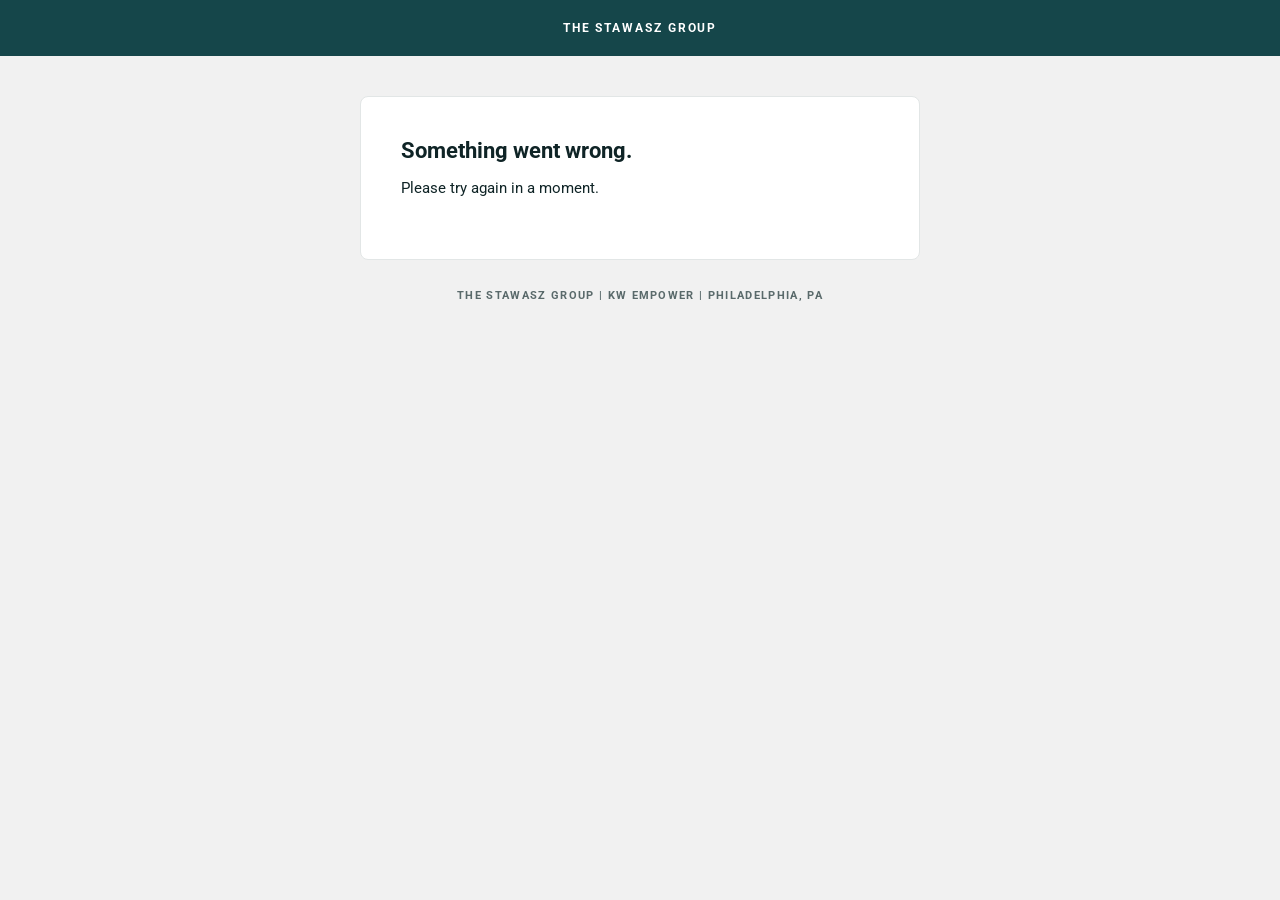
<file: reviews/index.html>
<!DOCTYPE html>
<html lang="en">
<head>
<meta charset="utf-8">
<meta name="viewport" content="width=device-width, initial-scale=1">
<title>Your experience | The Stawasz Group</title>
<link rel="preconnect" href="https://fonts.googleapis.com">
<link rel="preconnect" href="https://fonts.gstatic.com" crossorigin>
<link href="https://fonts.googleapis.com/css2?family=Roboto:wght@400;500;700;900&display=swap" rel="stylesheet">
<meta name="tsg-design-system" content="https://claude.ai/artifact/95idpCrB8UNTjKZ5Q8jm3k v1">
<style>
  /* TSG Design System tokens (project/tokens.json v1), light and dark. Every
     color on this page comes from one of these; no raw hex below this block. */
  :root {
    --brand: #15464A; --brand-ink: #FFFFFF; --brand-deep: #0D3134; --brand-tint: #E3EDED; --heading: #15464A;
    --ground: #F1F1F1; --surface: #FFFFFF; --input: #F3F3F3; --line: #CCCCCC; --line-soft: #E2E6E6;
    --ink: #0F2426; --ink-2: #3E4F50; --muted: #5A6A6B; --on-band-muted: #BCD6D4;
    --good: #1F7A4D; --good-bg: #E4F2EA; --critical: #B3261E; --critical-bg: #FBE4E2;
    --font-sans: Roboto, 'Helvetica Neue', Arial, sans-serif;
    --radius-sm: 4px; --radius-md: 8px;
    color-scheme: light dark;
  }
  @media (prefers-color-scheme: dark) {
    :root {
      --brand: #0F3A3D; --brand-ink: #E8F1F1; --brand-deep: #0A2A2C; --brand-tint: #1B3A3D; --heading: #9FD3D6;
      --ground: #0C1A1C; --surface: #12262A; --input: #17302F; --line: #2E4A4D; --line-soft: #223B3E;
      --ink: #E6EEEE; --ink-2: #C3D2D3; --muted: #9FB3B4; --on-band-muted: #A9C9C8;
      --good: #5CC48E; --good-bg: #15392A; --critical: #F08A82; --critical-bg: #3D1C1A;
    }
  }
  * { box-sizing: border-box; }
  html { background: var(--ground); }
  body {
    margin: 0;
    background: var(--ground);
    color: var(--ink);
    font-family: var(--font-sans);
    font-size: 15px;
    line-height: 22px;
    -webkit-font-smoothing: antialiased;
  }
  .band {
    background: var(--brand);
    color: var(--brand-ink);
    text-align: center;
    padding: 20px 16px;
    font-size: 12px;
    line-height: 16px;
    font-weight: 700;
    letter-spacing: 0.16em;
    text-transform: uppercase;
  }
  main { padding: 20px 16px 8px; }
  .sheet {
    background: var(--surface);
    max-width: 560px;
    margin: 0 auto;
    padding: 24px 20px 28px;
    border: 1px solid var(--line-soft);
    border-radius: var(--radius-md);
  }
  @media (min-width: 600px) { .sheet { padding: 40px 40px 44px; } main { padding-top: 40px; } }
  h1 {
    font-weight: 900;
    font-size: 28px;
    line-height: 32px;
    letter-spacing: -0.01em;
    margin: 0 0 4px;
    color: var(--heading);
    text-wrap: balance;
  }
  .addr2 { font-size: 15px; line-height: 22px; font-weight: 500; margin: 0 0 6px; color: var(--ink-2); }
  .deallabel { font-size: 12px; line-height: 16px; font-weight: 700; letter-spacing: 0.14em; text-transform: uppercase; color: var(--muted); margin: 0 0 16px; }
  .rule { width: 40px; height: 2px; background: var(--heading); border: 0; margin: 0 0 20px; }
  h2 {
    font-weight: 700;
    font-size: 22px;
    line-height: 28px;
    margin: 0 0 12px;
    color: var(--ink);
  }
  p { margin: 0 0 16px; }
  .q { margin: 24px 0 8px; font-weight: 700; }

  /* Stars */
  .stars { display: flex; gap: 6px; margin: 4px 0 6px; }
  .star {
    appearance: none; -webkit-appearance: none;
    background: none; border: 0; padding: 4px; margin: 0;
    width: 56px; height: 56px; cursor: pointer;
    color: var(--line);
    border-radius: var(--radius-sm);
  }
  .star svg { width: 100%; height: 100%; display: block; fill: currentColor; transition: fill 180ms ease; }
  .star.on { color: var(--brand); }
  .star:focus-visible { outline: 3px solid var(--brand); outline-offset: 2px; }
  .star.pop svg { animation: pop 260ms ease-out; }
  @keyframes pop { 0% { transform: scale(1); } 45% { transform: scale(1.18); } 100% { transform: scale(1); } }
  @media (prefers-reduced-motion: reduce) { .star.pop svg { animation: none; } .star svg { transition: none; } }
  .stars.locked .star { cursor: default; }
  .stars-hint { font-size: 14px; line-height: 21px; color: var(--muted); margin: 0 0 8px; min-height: 22px; }
  #retryWrap { margin: -4px 0 10px; }

  /* Steps */
  ol.steps { margin: 0 0 8px; padding-left: 24px; }
  ol.steps li { margin: 0 0 6px; padding-left: 4px; }

  /* Forms */
  label { display: block; font-weight: 700; margin: 18px 0 6px; }
  textarea, input[type=text], input[type=tel] {
    width: 100%; font: inherit; color: var(--ink);
    padding: 12px; border: 1px solid var(--line); border-radius: var(--radius-sm); background: var(--input);
  }
  textarea { min-height: 150px; resize: vertical; }
  textarea[disabled], input[disabled] { background: var(--ground); color: var(--muted); border-color: var(--line-soft); cursor: not-allowed; }
  textarea:focus, input:focus { outline: 3px solid var(--brand); outline-offset: 1px; }
  .check { display: flex; align-items: flex-start; gap: 10px; margin: 18px 0 0; font-weight: 400; }
  .check input { width: 22px; height: 22px; margin: 0; accent-color: var(--brand); flex: none; }
  .btn {
    display: inline-block; font: inherit; font-weight: 700; font-size: 15px; line-height: 22px;
    background: var(--brand); color: var(--brand-ink); border: 0; border-radius: var(--radius-md);
    padding: 12px 20px; cursor: pointer; text-decoration: none; text-align: center;
    min-width: 180px;
  }
  .btn:hover { background: var(--brand-deep); }
  .btn:focus-visible { outline: 3px solid var(--brand); outline-offset: 3px; }
  .btn[disabled], .btn[aria-disabled="true"] { background: var(--input); color: var(--muted); cursor: not-allowed; pointer-events: none; }
  .actions { margin-top: 22px; }
  .links { display: flex; flex-wrap: wrap; gap: 12px; margin-top: 18px; }
  .links .btn { flex: 1 1 200px; }
  .copied { font-size: 14px; line-height: 21px; color: var(--good); font-weight: 700; margin-top: 12px; min-height: 22px; }
  .err { color: var(--critical); font-size: 14px; line-height: 21px; margin-top: 10px; min-height: 22px; }
  .small { font-size: 14px; line-height: 21px; color: var(--muted); }
  .private { border: 1px solid var(--line-soft); padding: 16px; border-radius: var(--radius-md); margin-top: 8px; }
  .picks { display: flex; flex-direction: column; gap: 12px; margin-top: 8px; }
  .pick {
    display: block; width: 100%; text-align: left; font: inherit; cursor: pointer;
    background: var(--surface); color: var(--ink);
    border: 1px solid var(--line); border-radius: var(--radius-md); padding: 16px 18px;
  }
  .pick:hover { border-color: var(--brand); }
  .pick:focus-visible { outline: 3px solid var(--brand); outline-offset: 2px; }
  .pick .label { margin-bottom: 4px; font-size: 12px; line-height: 16px; font-weight: 700; letter-spacing: 0.1em; text-transform: uppercase; color: var(--muted); }
  .pick .a1 { font-size: 20px; line-height: 26px; font-weight: 700; color: var(--heading); display: block; }
  .pick .a2 { font-size: 14px; line-height: 21px; color: var(--ink-2); display: block; margin-top: 2px; }
  .pick .done { font-size: 14px; line-height: 21px; color: var(--muted); display: block; margin-top: 6px; }
  .pick[disabled] { cursor: default; opacity: 0.6; }
  .pick[disabled]:hover { border-color: var(--line); }
  .linkish { background: none; border: 0; padding: 0; font: inherit; font-size: 14px; color: var(--brand); text-decoration: underline; cursor: pointer; }
  .linkish:focus-visible { outline: 3px solid var(--brand); outline-offset: 2px; }
  .backlink { margin: 0 0 14px; }
  #declineWrap { margin: 0 0 14px; }
  .decline-actions { display: flex; flex-wrap: wrap; align-items: center; gap: 18px; margin-top: 14px; }
  .hidden { display: none !important; }
  footer { text-align: center; font-size: 11px; line-height: 16px; font-weight: 700; letter-spacing: 0.12em; text-transform: uppercase; color: var(--muted); padding: 20px 16px 28px; }
  a { color: var(--brand); }
  .sr-only { position: absolute; width: 1px; height: 1px; overflow: hidden; clip: rect(0 0 0 0); white-space: nowrap; }
</style>
</head>
<body>
<div class="band">THE STAWASZ GROUP</div>
<main>
  <div class="sheet">

    <section id="loading"><p>One moment.</p></section>

    <section id="notfound" class="hidden">
      <h2>We couldn't find your record.</h2>
      <p>Please reply to the email you received and we'll sort it out.</p>
    </section>

    <section id="failed" class="hidden">
      <h2>Something went wrong.</h2>
      <p>Please try again in a moment.</p>
    </section>

    <section id="choose" class="hidden">
      <h1 id="chooseHead">Which closing would you like to tell us about?</h1>
      <p id="chooseIntro"></p>
      <div class="picks" id="picks"></div>
    </section>

    <section id="rate" class="hidden">
      <p class="backlink hidden" id="backWrap"><button type="button" class="linkish" id="backBtn">Choose a different closing</button></p>
      <h1 id="addr1"></h1>
      <p class="addr2" id="addr2"></p>
      <p class="deallabel" id="dealLabel"></p>
      <hr class="rule" aria-hidden="true">
      <p id="greeting"></p>

      <p class="q" id="rateQ">How would you rate your experience with us?</p>
      <div class="stars" role="group" aria-labelledby="rateQ" id="stars">
        <button type="button" class="star" aria-pressed="false" aria-label="1 star" data-v="1"><svg viewBox="0 0 24 24" aria-hidden="true"><path d="M12 2.5l2.9 6.1 6.7.8-4.9 4.6 1.3 6.6L12 17.3l-6 3.3 1.3-6.6L2.4 9.4l6.7-.8z"/></svg></button>
        <button type="button" class="star" aria-pressed="false" aria-label="2 stars" data-v="2"><svg viewBox="0 0 24 24" aria-hidden="true"><path d="M12 2.5l2.9 6.1 6.7.8-4.9 4.6 1.3 6.6L12 17.3l-6 3.3 1.3-6.6L2.4 9.4l6.7-.8z"/></svg></button>
        <button type="button" class="star" aria-pressed="false" aria-label="3 stars" data-v="3"><svg viewBox="0 0 24 24" aria-hidden="true"><path d="M12 2.5l2.9 6.1 6.7.8-4.9 4.6 1.3 6.6L12 17.3l-6 3.3 1.3-6.6L2.4 9.4l6.7-.8z"/></svg></button>
        <button type="button" class="star" aria-pressed="false" aria-label="4 stars" data-v="4"><svg viewBox="0 0 24 24" aria-hidden="true"><path d="M12 2.5l2.9 6.1 6.7.8-4.9 4.6 1.3 6.6L12 17.3l-6 3.3 1.3-6.6L2.4 9.4l6.7-.8z"/></svg></button>
        <button type="button" class="star" aria-pressed="false" aria-label="5 stars" data-v="5"><svg viewBox="0 0 24 24" aria-hidden="true"><path d="M12 2.5l2.9 6.1 6.7.8-4.9 4.6 1.3 6.6L12 17.3l-6 3.3 1.3-6.6L2.4 9.4l6.7-.8z"/></svg></button>
      </div>
      <p class="stars-hint" id="starsHint" aria-live="polite"></p>
      <p class="hidden" id="retryWrap"><button type="button" class="linkish" id="retryRate">Try again</button></p>
      <p class="hidden" id="declineWrap"><button type="button" class="linkish" id="declineBtn">I'd rather not leave a review</button></p>

      <div id="declineConfirm" class="hidden">
        <p>No problem. Confirm you'd rather not leave a review?</p>
        <div class="decline-actions">
          <button type="button" class="btn" id="declineYes">Yes, skip it</button>
          <button type="button" class="linkish" id="declineNo">Go back</button>
        </div>
        <p class="err" id="declineErr" aria-live="polite"></p>
      </div>

      <div id="doneDecline" class="hidden">
        <h2 id="doneDeclineHead">Thank you.</h2>
        <p>We will not ask again about this closing.</p>
      </div>

      <div id="happy" class="hidden">
        <p id="happyIntro"></p>
        <ol class="steps">
          <li>Write your review below.</li>
          <li id="step2"></li>
          <li id="step3">Paste your review there and submit it.</li>
        </ol>
        <label for="reviewText">Your review</label>
        <textarea id="reviewText" maxlength="3000" autocomplete="off"></textarea>
        <div class="links">
          <a class="btn hidden" id="googleBtn" href="#" target="_blank" rel="noopener">Post on Google</a>
          <a class="btn hidden" id="zillowBtn" href="#" target="_blank" rel="noopener">Post on Zillow</a>
          <button type="button" class="btn hidden" id="saveBtn">Save my review</button>
        </div>
        <p class="copied" id="copied" aria-live="polite"></p>
        <p class="small hidden" id="copyFallback"></p>
        <p class="err" id="happyErr" aria-live="polite"></p>
      </div>

      <div id="low" class="hidden">
        <h2>We're sorry we fell short.</h2>
        <p>Please tell us what happened. This goes to our leadership team.</p>
        <div class="private">
          <label for="fbComment">What happened?</label>
          <textarea id="fbComment" maxlength="3000" autocomplete="off"></textarea>
          <label class="check"><input type="checkbox" id="fbContact"> Please contact me about this</label>
          <div id="fbPhoneWrap" class="hidden">
            <label for="fbPhone">Best number to reach you (optional)</label>
            <input type="tel" id="fbPhone" maxlength="30" autocomplete="tel">
          </div>
        </div>
        <div class="actions">
          <button type="button" class="btn" id="submitFeedback" disabled>Send to our leadership</button>
        </div>
        <p class="err" id="lowErr" aria-live="polite"></p>
      </div>

      <div id="doneLow" class="hidden">
        <h2 id="doneLowHead">Thank you.</h2>
        <p>Someone on our leadership team will read this personally.</p>
      </div>

      <div id="nextUp" class="hidden">
        <hr class="rule" aria-hidden="true">
        <p id="nextText"></p>
        <div class="actions">
          <button type="button" class="btn" id="nextBtn">Review that home too</button>
        </div>
      </div>
    </section>

    <section id="already" class="hidden">
      <h1 id="addr1d"></h1>
      <p class="addr2" id="addr2d"></p>
      <hr class="rule" aria-hidden="true">
      <h2 id="alreadyHead">Thank you.</h2>
      <p>We've already received your review.</p>
    </section>

  </div>
</main>
<footer>The Stawasz Group | KW Empower | Philadelphia, PA</footer>

<script>
// ---- Hosted page (built by tools/build-site.js): nothing is templated. The
// opening data, the form token and the QA token arrive from a cookie-free
// review.init POST to the Apps Script backend.
var INIT = null;
var ENDPOINT_URL = 'https://script.google.com/macros/s/AKfycbwsDCu2vAUtv70y6LLIvacCS1isdvuAwHx1wHcC5XcrqjfwN3FAMtJOilfWGxSYfmaI5Q/exec';
var SUBMIT_TOKEN = '';
var QA_TEST_TOKEN = '';
// Cross-site fetch sends no Google cookies, so Google never routes this call
// through the visitor's account. Never ask fetch to include credentials here.
window.__hostedInit = function (done) {
  var q = new URLSearchParams(window.location.search);
  var body = { action: 'review.init', k: q.get('k') || '', e: q.get('e') || '', r: q.get('r') || '', qatest: q.get('qatest') || '', website: '' };
  fetch(ENDPOINT, { method: 'POST', body: JSON.stringify(body) })
    .then(function (r) { return r.json(); })
    .then(function (res) {
      if (res && res.ok && res.init) { INIT = res.init; SUBMIT_TOKEN = res.submitToken || ''; QA_TEST_TOKEN = res.qaTestToken || ''; }
      else INIT = { ok: false, state: (res && res.state === 'notfound') ? 'notfound' : 'error' };
      done();
    })
    .catch(function () { INIT = { ok: false, state: 'error' }; done(); });
};
// ---- End hosted hand-off.

// Posts go to the review route (?page=review), which the server answers before
// anything else reads the body. The server hands over the plain /exec URL.
var ENDPOINT = ENDPOINT_URL + (ENDPOINT_URL.indexOf('?') === -1 ? '?' : '&') + 'page=review';

(function () {
  var $ = function (id) { return document.getElementById(id); };
  var state = {
    rating: 0, path: null, status: 'new', token: null, locked: false,
    firstName: '', addr1: '', addr2: '', role: 'unknown',
    email: '', propertyKey: null, emailRating: 0, emailRatingSpent: false, emailRatingKey: null, agentName: '',
    properties: [], links: null, reviewText: '', saved: false, pageKey: '',
    code: '',  // the signed link's code, sent back with every post; the email is blank then
    declining: false   // the "rather not" confirm is open
  };
  function isDone(s) { return s === 'reviewed' || s === 'feedback' || s === 'declined'; }

  // ---- Copy, tailored to the contact.
  function greeting() {
    var hi = state.firstName ? 'Hi ' + state.firstName + '. ' : '';
    if (state.role === 'buyer') return hi + 'It was a pleasure getting you to the closing table on this purchase. We’re excited for your next chapter.';
    if (state.role === 'seller') return hi + 'It was a pleasure getting you to the closing table on this sale. We’re excited for your next chapter.';
    return hi + 'It was a pleasure getting you to the closing table. We’re excited for your next chapter.';
  }
  function happyIntro() {
    var who = state.role === 'buyer' ? 'buyers' : state.role === 'seller' ? 'sellers' : 'clients';
    return 'Reviews are one of the main ways other ' + who + ' find us. If you were happy with how this one went, we’d be grateful if you said so in your own words, so others know what to expect.';
  }
  // A plain label for which transaction this is. Factual identification only:
  // the page never asks the client to write about a named person.
  function dealLabel(p) {
    var what = p.role === 'buyer' ? 'Your purchase' : p.role === 'seller' ? 'Your sale' : 'Your closing';
    return what + (p.agentName ? ' with ' + p.agentName : '');
  }

  function show(id) {
    ['loading', 'notfound', 'failed', 'choose', 'rate', 'already'].forEach(function (s) { $(s).classList.toggle('hidden', s !== id); });
  }
  function openProperties() {
    return state.properties.filter(function (p) { return !isDone(p.status); });
  }
  function propByKey(k) {
    for (var i = 0; i < state.properties.length; i++) if (state.properties[i].key === k) return state.properties[i];
    return null;
  }
  function fillHeadlines() {
    ['addr1', 'addr1d'].forEach(function (id) { $(id).textContent = state.addr1 || 'Your home'; });
    ['addr2', 'addr2d'].forEach(function (id) { $(id).textContent = state.addr2 || ''; $(id).classList.toggle('hidden', !state.addr2); });
    var n = state.firstName ? 'Thank you, ' + state.firstName + '.' : 'Thank you.';
    $('doneLowHead').textContent = n; $('alreadyHead').textContent = n; $('doneDeclineHead').textContent = n;
  }

  // ---- Choosing between homes. Shown only when more than one is unreviewed.
  function renderChooser() {
    var open = openProperties();
    var n = state.properties.length;
    $('chooseIntro').textContent = (state.firstName ? 'Hi ' + state.firstName + '. ' : '') +
      'We got you to the closing table ' + numberWord(n) + ' times. Tell us about whichever you like, and we’ll ask about ' +
      (n > 2 ? 'the others' : 'the other') + ' after.';
    var box = $('picks');
    box.innerHTML = '';
    state.properties.forEach(function (p) {
      var done = isDone(p.status);
      var b = document.createElement('button');
      b.type = 'button'; b.className = 'pick';
      if (done) b.disabled = true;
      var lab = document.createElement('span'); lab.className = 'a2 label'; lab.textContent = dealLabel(p); b.appendChild(lab);
      var a1 = document.createElement('span'); a1.className = 'a1'; a1.textContent = p.line1 || 'Your closing';
      b.appendChild(a1);
      if (p.line2) { var a2 = document.createElement('span'); a2.className = 'a2'; a2.textContent = p.line2; b.appendChild(a2); }
      if (done) { var d = document.createElement('span'); d.className = 'done'; d.textContent = p.status === 'declined' ? 'Thank you.' : 'Already reviewed. Thank you.'; b.appendChild(d); }
      if (!done) b.addEventListener('click', function () { selectProperty(p.key); });
      box.appendChild(b);
    });
    show('choose');
  }
  function numberWord(n) { return ({ 2: 'two', 3: 'three', 4: 'four', 5: 'five' })[n] || String(n); }

  function selectProperty(key) {
    var p = propByKey(key);
    if (!p) return;
    state.propertyKey = p.key;
    state.addr1 = p.line1; state.addr2 = p.line2; state.role = p.role; state.agentName = p.agentName || '';
    state.status = p.status; state.token = p.token || null;
    state.rating = 0; state.path = null; state.locked = false; state.saved = false;
    state.reviewText = ''; state.declining = false;
    $('declineErr').textContent = ''; $('declineYes').disabled = false;
    reviewText.value = ''; reviewText.readOnly = false; fbComment.value = ''; fbContact.checked = false;
    $('fbPhone').value = ''; $('fbPhoneWrap').classList.add('hidden');
    submitFeedback.disabled = true; $('copied').textContent = ''; $('happyErr').textContent = '';
    $('lowErr').textContent = ''; $('copyFallback').classList.add('hidden');
    $('starsHint').textContent = ''; $('retryWrap').classList.add('hidden'); $('saveBtn').disabled = false;
    $('stars').classList.remove('locked'); $('stars').removeAttribute('aria-label'); $('rateQ').classList.remove('hidden');
    starEls.forEach(function (el) { el.disabled = false; el.removeAttribute('aria-disabled'); });
    $('nextUp').classList.add('hidden');
    $('backWrap').classList.toggle('hidden', openProperties().length < 2);
    fillHeadlines();
    $('dealLabel').textContent = dealLabel(p);
    $('greeting').textContent = greeting();
    // The star tapped in the email answers the first closing only, and stays
    // locked on it: coming Back to that closing shows the same locked star.
    if (state.emailRating && !state.emailRatingSpent) {
      state.emailRatingSpent = true;
      state.emailRatingKey = p.key;
      p.lockedRating = state.emailRating;
    }
    if (p.lockedRating) {
      paintStars(p.lockedRating, false); lockStars(p.lockedRating);
      // Sent once. If that post never landed (no token yet), send it again.
      if (p.token) { state.rating = p.lockedRating; state.path = pathFor(p.lockedRating); renderPath(); }
      else chooseRating(p.lockedRating);
    } else if (p.savedRating >= 1 && p.savedRating <= 5) {
      // A home this client rated earlier, on this page or before: its star is
      // back. The page is never handed the row token on load, only a star tap
      // earns it, so a reopened page asks again with the same star before the
      // client can write anything (2026-09-22: "This page has expired" on a
      // reopened link, because the feedback went out with no token).
      state.rating = p.savedRating; state.path = pathFor(p.savedRating);
      paintStars(p.savedRating, false); renderPath();
      if (!p.token) sendRating(p.savedRating);
    } else {
      paintStars(0, false); renderPath();
    }
    window.scrollTo(0, 0);
  }
  $('backBtn').addEventListener('click', renderChooser);
  $('nextBtn').addEventListener('click', function () {
    var open = openProperties();
    if (open.length) selectProperty(open[0].key);
  });

  // ---- Stars: five buttons. Tap, or Tab to one and press Space or Enter.
  // Locked when the rating came from the email (the star was the answer), and
  // locked once this closing's review or feedback is saved.
  var starEls = Array.prototype.slice.call(document.querySelectorAll('#stars .star'));
  function paintStars(v, animate) {
    starEls.forEach(function (el) {
      var on = Number(el.dataset.v) <= v, was = el.classList.contains('on');
      el.classList.toggle('on', on);
      el.setAttribute('aria-pressed', Number(el.dataset.v) === v ? 'true' : 'false');
      if (animate && on && !was) { el.classList.remove('pop'); void el.offsetWidth; el.classList.add('pop'); }
    });
  }
  function lockStars(v) {
    state.locked = true;
    $('stars').classList.add('locked');
    $('stars').setAttribute('aria-label', 'You rated us ' + v + (v === 1 ? ' star' : ' stars'));
    $('rateQ').classList.add('hidden');
    starEls.forEach(function (el) { el.disabled = true; el.setAttribute('aria-disabled', 'true'); });
  }
  starEls.forEach(function (el) {
    el.addEventListener('click', function () { if (!state.locked) chooseRating(Number(el.dataset.v)); });
  });
  function pathFor(r) { return r >= 4 ? 'happy' : 'low'; }

  function chooseRating(v) {
    paintStars(v, true);
    state.rating = v;
    state.path = pathFor(v);
    renderPath();
    sendRating(v);
  }
  var rateSeq = 0;
  function sendRating(v) {
    var seq = ++rateSeq;
    var key = state.propertyKey;
    $('starsHint').textContent = ''; $('retryWrap').classList.add('hidden');
    // The email's star goes with the closing it locked, and no other.
    var fromEmail = state.emailRatingKey === key ? state.emailRating : 0;
    post('review.rate', { rating: v, emailRating: fromEmail, locked: state.locked }).then(function (res) {
      if (seq !== rateSeq || key !== state.propertyKey) return;
      if (!res || !res.ok) {
        $('starsHint').textContent = (res && res.error) || 'We couldn’t save that. Please try again.';
        // A locked star cannot be tapped again, so offer the retry instead.
        if (state.locked) $('retryWrap').classList.remove('hidden');
        return;
      }
      var p = propByKey(key);
      if (p && !isDone(res.status)) p.savedRating = v;
      applyServer(res, false);
    });
  }
  $('retryRate').addEventListener('click', function () { if (state.rating) sendRating(state.rating); });

  // mine: this answer is to this page's own save. A star tap that comes back
  // finished means the closing was completed elsewhere (another tab or
  // device): it is thanked for, never reopened.
  function applyServer(res, mine) {
    var p = propByKey(state.propertyKey);
    if (res.token) { state.token = res.token; if (p) p.token = res.token; }
    if (res.links) { state.links = res.links; wireLinks(); }
    if (isDone(res.status) && !mine) {
      if (p) { p.status = 'reviewed'; p.token = null; }
      if (openProperties().length) { renderChooser(); return; }
      fillHeadlines(); show('already');
      return;
    }
    if (res.status) state.status = res.status;
    if (p) p.status = state.status;
    if (isDone(state.status)) {
      state.saved = true;
      reviewText.readOnly = true;   // what was saved is what gets pasted
      if (state.rating) lockStars(state.rating);
      else if (state.status === 'declined') {
        // No star to lock on: the stars leave the screen, and stay dead.
        state.locked = true;
        starEls.forEach(function (el) { el.disabled = true; el.setAttribute('aria-disabled', 'true'); });
      }
    }
    renderPath();
    offerNext();
  }
  // Once a home is finished, offer the next one that is still open.
  function offerNext() {
    var open = openProperties();
    var show = isDone(state.status) && open.length > 0;
    $('nextUp').classList.toggle('hidden', !show);
    if (show) {
      $('nextText').textContent = open.length === 1
        ? 'We also closed ' + (open[0].line1 || 'another deal') + ' with you. Would you tell us about that one too?'
        : 'We also closed ' + open.length + ' other deals with you. Would you tell us about the next one?';
      $('nextBtn').textContent = 'Tell us about ' + (open[0].line1 || 'that one') + ' too';
    }
  }
  function renderPath() {
    show('rate');
    var unrated = !state.path;
    var declined = state.status === 'declined';
    // "I'd rather not leave a review": only while the stars are untouched on
    // an open closing. A tapped or locked (email) star already answered, and
    // a finished closing is not asked. The confirm replaces the review box
    // until the client decides.
    var canDecline = !state.rating && !state.locked && !isDone(state.status);
    $('declineWrap').classList.toggle('hidden', !(canDecline && !state.declining));
    $('declineConfirm').classList.toggle('hidden', !(canDecline && state.declining));
    $('doneDecline').classList.toggle('hidden', !declined);
    $('rateQ').classList.toggle('hidden', declined || state.locked);
    $('stars').classList.toggle('hidden', declined);
    $('starsHint').classList.toggle('hidden', declined);
    $('happy').classList.toggle('hidden', !(state.path === 'happy' || unrated) || declined || state.declining);
    $('low').classList.toggle('hidden', state.path !== 'low' || state.status === 'feedback');
    $('doneLow').classList.toggle('hidden', !(state.path === 'low' && state.status === 'feedback'));
    reviewText.disabled = unrated;
    $('happyIntro').textContent = unrated ? 'Tap a star to begin.' : happyIntro();
    stepsText();
    updateLinkState();
  }

  // ---- Declining. One confirm step, then review.decline: the server marks
  // the closing declined and it is final, exactly as a saved review is. The
  // post carries what a star tap carries (code or email, page key, closing),
  // since no star was tapped and there is no row token yet.
  $('declineBtn').addEventListener('click', function () { if (!state.rating && !state.locked) { state.declining = true; renderPath(); } });
  $('declineNo').addEventListener('click', function () { state.declining = false; renderPath(); });
  $('declineYes').addEventListener('click', function () {
    var btn = $('declineYes');
    if (btn.disabled || state.rating || state.locked || isDone(state.status)) return;
    btn.disabled = true;
    $('declineErr').textContent = '';
    var key = state.propertyKey;
    post('review.decline', {}).then(function (res) {
      btn.disabled = false;
      if (key !== state.propertyKey) return;
      if (!res || !res.ok) { $('declineErr').textContent = (res && res.error) || 'We couldn’t save that. Please try again.'; return; }
      state.declining = false;
      // Anything but "declined" means the closing was finished elsewhere: it is
      // thanked for, never reopened.
      applyServer(res, res.status === 'declined');
    });
  });
  // The steps name only the sites that have a link.
  function stepsText() {
    var l = state.links || {};
    var g = !!l.google, z = !!l.zillow;
    $('step2').textContent = g && z ? 'Tap Google or Zillow. Your review is copied and the site opens in a new tab.'
      : g ? 'Tap Post on Google. Your review is copied and Google opens in a new tab.'
      : z ? 'Tap Post on Zillow. Your review is copied and Zillow opens in a new tab.'
      : 'Tap Save my review.';
    $('step3').classList.toggle('hidden', !g && !z);
  }

  // ---- Happy path: write once, then Google or Zillow. The first tap saves the
  // review (Sheet and FUB) and the save is final. Every tap copies the text and
  // opens the site; a tap after the save only records which site was opened.
  // The site buttons do not exist on screen until the client is on the 4 or 5
  // star path and has written something.
  var reviewText = $('reviewText');
  reviewText.addEventListener('input', updateLinkState);
  function updateLinkState() {
    var links = state.links;
    var ready = state.path === 'happy' && !reviewText.disabled && reviewText.value.trim().length > 0;
    var g = !!(links && links.google), z = !!(links && links.zillow);
    $('googleBtn').classList.toggle('hidden', !(ready && g));
    $('zillowBtn').classList.toggle('hidden', !(ready && z));
    // Neither site configured: the review can still be saved.
    $('saveBtn').classList.toggle('hidden', !(ready && links && !g && !z && !state.saved));
  }
  function wireLinks() {
    var links = state.links || {};
    setLink($('googleBtn'), links.google, 'google');
    setLink($('zillowBtn'), links.zillow, 'zillow');
    updateLinkState();
  }
  function setLink(el, url, site) {
    el.href = url || '#';
    el.onclick = function (ev) {
      var text = reviewText.value.trim();
      if (!url || !text || el.classList.contains('hidden')) { ev.preventDefault(); return; }
      state.reviewText = text;
      var ok = copyText(text);
      $('copied').textContent = ok ? 'Copied. Paste it into your review.' : 'Your review is below so you can copy it.';
      if (!ok) { var fb = $('copyFallback'); fb.textContent = text; fb.classList.remove('hidden'); }
      if (state.saved) post('review.click', { site: site });
      else saveReview(site);
      // default navigation continues: the site opens in a new tab
    };
  }
  function saveReview(site) {
    var text = reviewText.value.trim();
    state.reviewText = text;
    $('happyErr').textContent = '';
    return post('review.submit', { rating: state.rating, text: text, site: site }).then(function (res) {
      if (!res || !res.ok) { $('happyErr').textContent = (res && res.error) || 'We couldn’t save your review. Please try again.'; return false; }
      // Marks this home done and, when another is still open, offers it.
      applyServer(res, true);
      return true;
    });
  }
  $('saveBtn').addEventListener('click', function () {
    var btn = $('saveBtn');
    if (state.saved || btn.disabled || !reviewText.value.trim()) return;
    btn.disabled = true;
    saveReview('').then(function (saved) {
      btn.disabled = false;
      if (saved) $('copied').textContent = 'Thank you. Your review is saved.';
    });
  });
  function copyText(text) {
    var ok = false;
    try {
      var ta = document.createElement('textarea');
      ta.value = text; ta.setAttribute('readonly', '');
      ta.style.position = 'fixed'; ta.style.top = '0'; ta.style.left = '0'; ta.style.opacity = '0';
      document.body.appendChild(ta);
      ta.focus(); ta.select(); ta.setSelectionRange(0, text.length);
      ok = document.execCommand('copy');
      document.body.removeChild(ta);
    } catch (e) { ok = false; }
    try { if (navigator.clipboard && navigator.clipboard.writeText) navigator.clipboard.writeText(text).then(function () {}, function () {}); } catch (e2) {}
    return ok;
  }

  // ---- Low path
  var fbComment = $('fbComment'), submitFeedback = $('submitFeedback'), fbContact = $('fbContact');
  fbComment.addEventListener('input', function () { submitFeedback.disabled = fbComment.value.trim().length === 0; });
  fbContact.addEventListener('change', function () { $('fbPhoneWrap').classList.toggle('hidden', !fbContact.checked); });
  submitFeedback.addEventListener('click', function () {
    var comment = fbComment.value.trim();
    if (!comment || state.saved) return;
    submitFeedback.disabled = true; submitFeedback.textContent = 'Sending';
    $('lowErr').textContent = '';
    post('review.feedback', {
      rating: state.rating, comment: comment,
      contactMe: fbContact.checked, phone: fbContact.checked ? $('fbPhone').value.trim() : ''
    }).then(function (res) {
      submitFeedback.textContent = 'Send to our leadership';
      if (!res || !res.ok) { submitFeedback.disabled = false; $('lowErr').textContent = (res && res.error) || 'We couldn’t send that. Please try again.'; return; }
      applyServer(res, true);
    });
  });

  // ---- Transport: a JSON POST to the review route.
  // One silent retry before admitting failure. On 2026-09-18 a QA submission
  // was saved by the server in 3.5 s while the browser reported "couldn't
  // reach the server"; every action is idempotent on the server, so a second
  // attempt is safe and usually confirms what already happened.
  function post(action, data, attempt) {
    var body = { action: action, formToken: SUBMIT_TOKEN, qaTestToken: QA_TEST_TOKEN, token: state.token, email: state.email, code: state.code, propertyKey: state.propertyKey, pageKey: state.pageKey, website: '' };
    for (var k in data) if (Object.prototype.hasOwnProperty.call(data, k)) body[k] = data[k];
    return fetch(ENDPOINT, { method: 'POST', body: JSON.stringify(body) })
      .then(function (r) { return r.json(); })
      .catch(function () {
        if (!attempt) return new Promise(function (resolve) { setTimeout(resolve, 1500); }).then(function () { return post(action, data, 1); });
        return { ok: false, error: 'We couldn’t confirm that went through. Please try once more. If this message comes back, reply to the email you received and we will record it by hand.' };
      });
  }

  // ---- Boot
  function boot() {
    if (!INIT || !INIT.ok) { show(INIT && INIT.state === 'notfound' ? 'notfound' : 'failed'); return; }
    state.firstName = INIT.firstName || '';
    state.email = INIT.email || '';
    state.code = INIT.code || '';
    state.properties = INIT.properties || [];
    state.links = INIT.links || null;
    state.emailRating = Number(INIT.rating) || 0;
    state.pageKey = INIT.pageKey || '';
    if (state.links) wireLinks();

    var n = state.firstName ? 'Thank you, ' + state.firstName + '.' : 'Thank you.';
    $('doneLowHead').textContent = n; $('alreadyHead').textContent = n;

    var open = openProperties();
    if (!state.properties.length) {
      // Nothing parsed from FUB: the row is on Hold and someone will follow up.
      show('notfound');
      return;
    }
    if (!open.length) {
      var last = state.properties[0];
      state.addr1 = last.line1; state.addr2 = last.line2;
      fillHeadlines();
      show('already');
      return;
    }
    if (open.length > 1) { renderChooser(); return; }
    selectProperty(open[0].key);
  }
  window.__hostedInit(boot);
})();
</script>
</body>
</html>
</file>
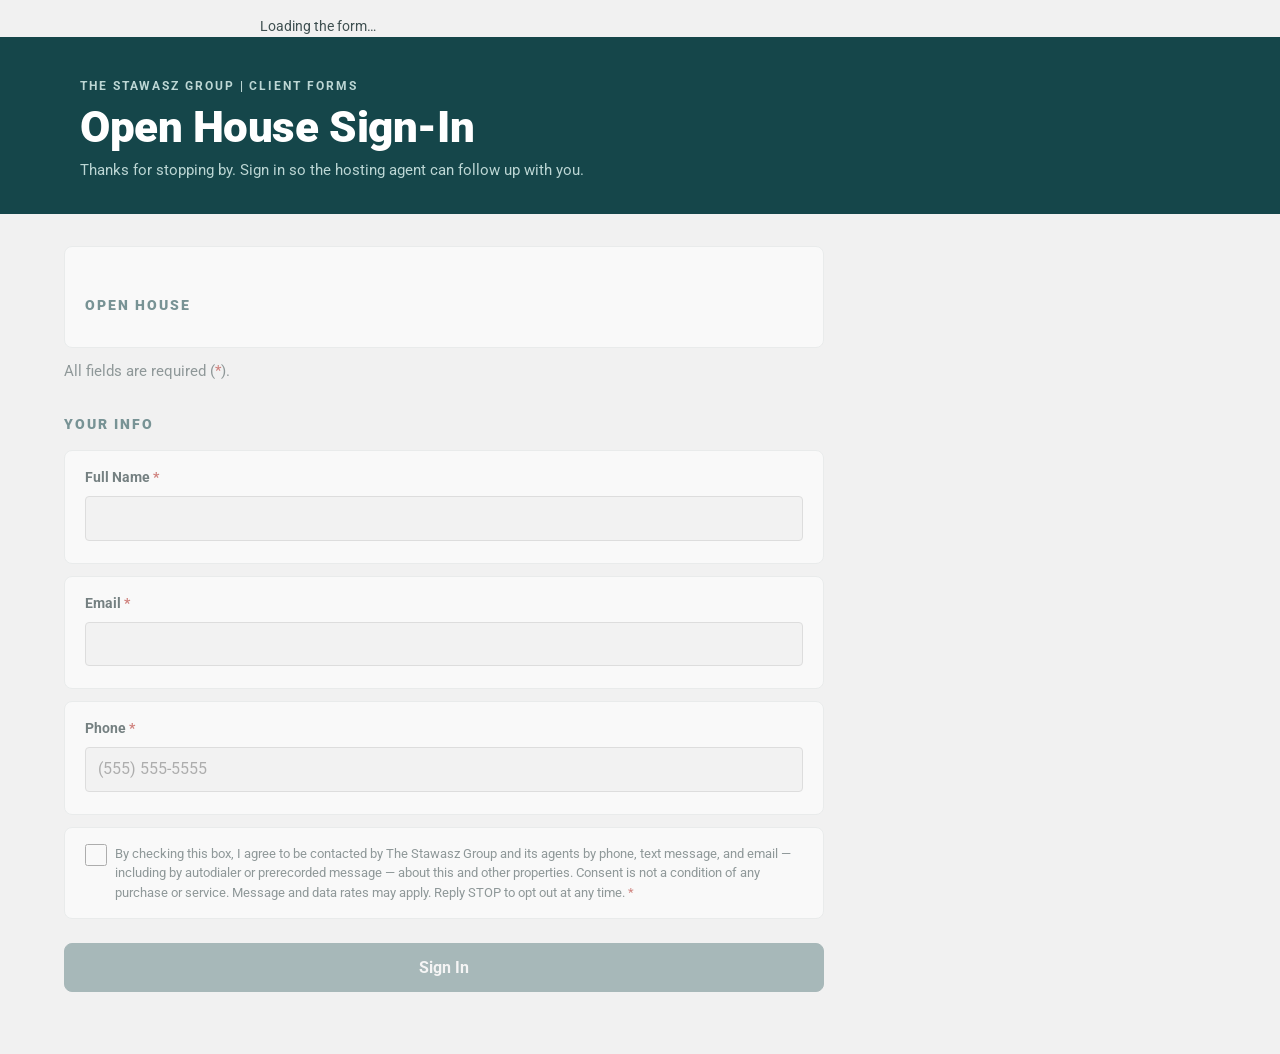
<file: signin/index.html>
<!DOCTYPE html>
<html lang="en">
<head>
<meta charset="UTF-8">
<meta name="viewport" content="width=device-width, initial-scale=1">
<title>Open House Sign-In | The Stawasz Group</title>
<base target="_top">
<!-- TSG Design System for the Apps Script form pages (2026-10-01, per Durand).
     Tokens and component rules come from the TSG Design System artifact
     (project/tokens.json, project/components/bundle.css); the form-control
     rules below are this project's own, built on those tokens. Included in
     every page's <head> via the include('Styles') scriptlet. Light and dark themes
     follow the viewer's system setting; style through the tokens only. -->
<link rel="preconnect" href="https://fonts.googleapis.com">
<link href="https://fonts.googleapis.com/css2?family=Roboto:wght@400;500;700;900&family=Roboto+Mono:wght@500&display=swap" rel="stylesheet">
<style>
  :root {
    --brand: #15464A; --brand-ink: #FFFFFF; --brand-deep: #0D3134; --brand-tint: #E3EDED;
    --heading: #15464A; --ground: #F1F1F1; --surface: #FFFFFF; --input: #F3F3F3;
    --line: #CCCCCC; --line-soft: #E2E6E6; --gray-dark: #999999;
    --ink: #0F2426; --ink-2: #3E4F50; --muted: #5A6A6B; --on-band-muted: #BCD6D4;
    --good: #1F7A4D; --good-bg: #E4F2EA; --warn: #B4541F; --warn-ink: #9A4418; --warn-bg: #FBEBDF;
    --critical: #B3261E; --critical-bg: #FBE4E2;
    --font-sans: Roboto, 'Helvetica Neue', Arial, sans-serif;
    --font-mono: 'Roboto Mono', ui-monospace, Menlo, monospace;
    --space-1: 4px; --space-2: 8px; --space-3: 12px; --space-4: 16px; --space-5: 20px; --space-6: 24px;
    --space-8: 32px; --space-10: 40px; --space-14: 56px; --space-20: 80px;
    --radius-sm: 4px; --radius-md: 8px; --radius-pill: 999px;
    color-scheme: light dark;
  }
  @media (prefers-color-scheme: dark) {
    :root:not([data-theme="light"]) {
      --brand: #0F3A3D; --brand-ink: #E8F1F1; --brand-deep: #0A2A2C; --brand-tint: #1B3A3D;
      --heading: #9FD3D6; --ground: #0C1A1C; --surface: #12262A; --input: #17302F;
      --line: #2E4A4D; --line-soft: #223B3E; --gray-dark: #5E7374;
      --ink: #E6EEEE; --ink-2: #C3D2D3; --muted: #9FB3B4; --on-band-muted: #A9C9C8;
      --good: #5CC48E; --good-bg: #15392A; --warn: #E89A66; --warn-ink: #E89A66; --warn-bg: #3A2619;
      --critical: #F08A82; --critical-bg: #3D1C1A;
    }
  }
  :root[data-theme="dark"] {
    --brand: #0F3A3D; --brand-ink: #E8F1F1; --brand-deep: #0A2A2C; --brand-tint: #1B3A3D;
    --heading: #9FD3D6; --ground: #0C1A1C; --surface: #12262A; --input: #17302F;
    --line: #2E4A4D; --line-soft: #223B3E; --gray-dark: #5E7374;
    --ink: #E6EEEE; --ink-2: #C3D2D3; --muted: #9FB3B4; --on-band-muted: #A9C9C8;
    --good: #5CC48E; --good-bg: #15392A; --warn: #E89A66; --warn-ink: #E89A66; --warn-bg: #3A2619;
    --critical: #F08A82; --critical-bg: #3D1C1A;
  }

  /* Base */
  * { box-sizing: border-box; }
  html, body { margin: 0; padding: 0; }
  body.tsg { font-family: var(--font-sans); color: var(--ink); background: var(--ground); font-size: 15px; line-height: 1.5;
    min-height: 100vh; display: flex; flex-direction: column; -webkit-font-smoothing: antialiased; }
  .tsg-mono { font-family: var(--font-mono); font-weight: 500; font-variant-numeric: tabular-nums; }
  a { color: var(--heading); }
  a:hover { color: var(--brand-deep); }

  /* Header band (Design System component) */
  .tsg-band { background: var(--brand); color: var(--brand-ink); padding: var(--space-10) var(--space-20) var(--space-8);
    display: flex; flex-wrap: wrap; justify-content: space-between; align-items: flex-end; gap: var(--space-4) var(--space-10); }
  .tsg-band__eyebrow { font-size: 12px; font-weight: 700; letter-spacing: .16em; text-transform: uppercase; color: var(--on-band-muted); margin: 0 0 var(--space-2); }
  .tsg-band__title { margin: 0; font-size: 44px; line-height: 1.1; font-weight: 900; letter-spacing: -.01em; text-wrap: balance; }
  .tsg-band__sub { margin: var(--space-2) 0 0; font-size: 15px; color: var(--on-band-muted); }
  .tsg-band__meta { display: flex; flex-direction: column; align-items: flex-end; gap: var(--space-2); font-size: 13px; }
  .tsg-band__chips { display: flex; flex-wrap: wrap; gap: var(--space-2); justify-content: flex-end; }
  .tsg-band__chip { padding: 4px 10px; border-radius: var(--radius-pill); background: var(--brand-deep); color: var(--brand-ink); font-size: 12px; font-weight: 500; }
  @media (max-width: 600px) {
    .tsg-band { padding: var(--space-6) var(--space-4) var(--space-5); }
    .tsg-band__title { font-size: 28px; }
    .tsg-band__meta { align-items: flex-start; }
    .tsg-band__chips { justify-content: flex-start; }
  }

  /* Footer (Design System component). Client-facing pages omit it. */
  .tsg-footer { margin-top: auto; background: var(--brand); color: var(--brand-ink); padding: 14px var(--space-4); text-align: center;
    font-size: 11px; font-weight: 700; letter-spacing: .12em; text-transform: uppercase; }

  /* Page frame: 90% of the screen width, centered; full width with a 16px gutter on phones. */
  .tsg-page { width: 90%; max-width: 1400px; margin: 0 auto; padding: var(--space-8) 0 var(--space-14); flex: 1 0 auto; }
  @media (max-width: 600px) { .tsg-page { width: 100%; padding: var(--space-5) var(--space-4) var(--space-8); } }
  /* A form column stays readable inside the frame. */
  .tsg-form { max-width: 760px; }
  .tsg-intro { font-size: 15px; color: var(--ink-2); margin: 0 0 var(--space-5); max-width: 760px; }
  .tsg-intro strong { color: var(--heading); }

  /* Section label (Design System component) */
  .tsg-section { display: flex; flex-wrap: wrap; align-items: baseline; gap: var(--space-1) var(--space-4); margin: var(--space-8) 0 var(--space-4); }
  .tsg-section__label { margin: 0; font-size: 14px; line-height: 20px; font-weight: 900; letter-spacing: .14em; text-transform: uppercase; color: var(--heading); }
  .tsg-section__note { font-size: 14px; color: var(--muted); }
  .tsg-section--rule { border-bottom: 2px solid var(--heading); padding-bottom: 6px; }
  @media (max-width: 600px) { .tsg-section__label { font-size: 12px; } }

  /* Callout (Design System component) */
  .tsg-callout { background: var(--surface); border: 1px solid var(--line-soft); border-radius: var(--radius-md); padding: var(--space-5) var(--space-6);
    display: grid; grid-template-columns: auto 1fr; gap: var(--space-1) var(--space-3); align-items: start; margin: 0 0 var(--space-5); max-width: 760px; }
  .tsg-callout__tag { grid-row: span 2; font-size: 11px; font-weight: 900; letter-spacing: .14em; text-transform: uppercase; color: var(--brand-ink);
    background: var(--brand); border-radius: var(--radius-sm); padding: 4px 8px; line-height: 16px; }
  .tsg-callout__title { margin: 0; font-size: 15px; font-weight: 700; color: var(--ink); }
  .tsg-callout__body { margin: 0; font-size: 14px; line-height: 1.55; color: var(--ink-2); }
  .tsg-callout--warn { background: var(--warn-bg); border-color: var(--warn-bg); }
  .tsg-callout--warn .tsg-callout__tag { background: var(--warn-ink); color: var(--surface); }
  .tsg-callout--warn .tsg-callout__title, .tsg-callout--warn .tsg-callout__body { color: var(--warn-ink); }

  /* Status pill (Design System component) */
  .tsg-pill { display: inline-flex; align-items: center; gap: 6px; padding: 3px 10px; border-radius: var(--radius-pill); font-size: 12px; font-weight: 700; line-height: 18px; white-space: nowrap; }
  .tsg-pill::before { content: ""; width: 7px; height: 7px; border-radius: 50%; background: currentColor; }
  .tsg-pill--good { background: var(--good-bg); color: var(--good); }
  .tsg-pill--warn { background: var(--warn-bg); color: var(--warn-ink); }
  .tsg-pill--critical { background: var(--critical-bg); color: var(--critical); }
  .tsg-pill--neutral { background: var(--input); color: var(--ink-2); }

  /* Form controls (this project's rules, on the system tokens) */
  .field { background: var(--surface); border: 1px solid var(--line-soft); border-radius: var(--radius-md); padding: var(--space-4) var(--space-5); margin-bottom: var(--space-3); }
  label.qlabel, .qlabel { display: block; font-weight: 700; font-size: 14px; color: var(--ink); margin-bottom: var(--space-2); }
  .req { color: var(--critical); }
  .hint { font-size: 12px; color: var(--muted); margin-top: 6px; line-height: 1.45; }
  .hint--err { color: var(--critical); }
  .hint--warn { color: var(--warn-ink); }
  input[type=text], input[type=email], input[type=tel], input[type=date], input[type=number], input[type=url], select, textarea {
    width: 100%; padding: 10px 12px; border: 1px solid var(--line); border-radius: var(--radius-sm); background: var(--input); color: var(--ink);
    font-family: var(--font-sans); font-size: 16px; line-height: 1.4; } /* 2026-10-06 (redteam UX): 16px stops iOS zooming on focus */
  input:focus, select:focus, textarea:focus { outline: 2px solid var(--heading); outline-offset: 1px; }
  input[readonly] { background: var(--surface); color: var(--ink-2); }
  input[type=file] { width: 100%; padding: 8px 0; font-family: var(--font-sans); font-size: 14px; color: var(--ink-2); }
  textarea { min-height: 64px; resize: vertical; }
  .opt { display: flex; align-items: center; gap: var(--space-2); margin: 6px 0; font-size: 15px; color: var(--ink); }
  .opt input { width: auto; margin: 0; }
  .opt-other { display: flex; align-items: center; gap: var(--space-2); margin: 6px 0; font-size: 15px; }
  .opt-other input[type=text] { flex: 1; }
  .opt-other input[type=radio], .opt-other input[type=checkbox] { width: auto; margin: 0; }
  /* 2026-10-05, per Durand (live QA): yes/no questions stay radios, laid out
     side by side; every other choice is a <select>. */
  .tsg-yn { display: flex; flex-direction: row; flex-wrap: wrap; align-items: center; gap: var(--space-2) var(--space-5); }
  .tsg-yn label { display: inline-flex; align-items: center; gap: 6px; margin: 0; font-weight: 400; font-size: 15px; cursor: pointer; }
  .tsg-yn input { width: auto; margin: 0; }
  /* The "Unknown / N/A" tick box under a date, and the street / city / state /
     ZIP address block (2026-10-05). */
  .na-check { display: inline-flex; align-items: center; gap: 6px; margin-top: var(--space-2); font-size: 14px; font-weight: 400; color: var(--ink-2); cursor: pointer; }
  .na-check input { width: 22px; height: 22px; margin: 0; flex: 0 0 22px; accent-color: var(--heading); }
  .tsg-addr { display: grid; grid-template-columns: 1fr 5.5em 7.5em; gap: var(--space-2); }
  .tsg-addr__street { grid-column: 1 / -1; }
  @media (max-width: 600px) { .tsg-addr { grid-template-columns: 1fr 1fr; } .tsg-addr__city { grid-column: 1 / -1; } }
  .lookup-row { display: flex; gap: var(--space-2); }
  .lookup-row input { flex: 1; }
  .tsg-btn { font-family: var(--font-sans); font-weight: 700; font-size: 14px; border: 1px solid var(--brand); border-radius: var(--radius-md);
    padding: 10px 16px; cursor: pointer; background: var(--brand); color: var(--brand-ink); white-space: nowrap; }
  .tsg-btn:hover { background: var(--brand-deep); border-color: var(--brand-deep); }
  .tsg-btn:disabled { opacity: .6; cursor: not-allowed; }
  .tsg-btn--ghost { background: var(--surface); color: var(--heading); border-color: var(--heading); }
  .tsg-btn--ghost:hover { background: var(--brand-tint); color: var(--heading); border-color: var(--heading); }
  .tsg-btn--sm { font-size: 12px; padding: 5px 10px; border-radius: var(--radius-sm); }
  .tsg-btn--submit { width: 100%; font-size: 16px; padding: 14px; margin-top: var(--space-3); }
  .tsg-btn--submit:disabled { opacity: .6; }
  .fub-result-card { border: 1px solid var(--line-soft); border-radius: var(--radius-md); padding: 10px 12px; margin-top: var(--space-2); background: var(--surface); }
  .fub-result-name { font-weight: 700; color: var(--ink); font-size: 14px; }
  .fub-result-meta { font-size: 12px; color: var(--muted); margin-top: 2px; }
  .fub-result-actions { margin-top: var(--space-2); display: flex; gap: var(--space-2); }
  .contact-confirmed { background: var(--brand-tint); border: 1px solid var(--heading); border-radius: var(--radius-md); padding: 10px 12px; margin-top: var(--space-2);
    font-size: 14px; color: var(--ink); display: flex; align-items: center; justify-content: space-between; gap: var(--space-2); flex-wrap: wrap; }
  .contact-confirmed strong { color: var(--heading); }
  .locked { opacity: .45; pointer-events: none; }
  .tsg-msg { display: none; padding: var(--space-4); border-radius: var(--radius-md); margin-bottom: var(--space-5); font-size: 14px; max-width: 760px; }
  .tsg-msg--ok { background: var(--good-bg); color: var(--good); border: 1px solid var(--good); }
  .tsg-msg--err { background: var(--critical-bg); color: var(--critical); border: 1px solid var(--critical); }
  .file-list { font-size: 12px; color: var(--muted); margin-top: 6px; }
  .link-cards { display: grid; gap: var(--space-3); max-width: 760px; }
  a.tsg-card { display: block; background: var(--surface); border: 1px solid var(--line-soft); border-radius: var(--radius-md); padding: var(--space-4) var(--space-5);
    text-decoration: none; color: inherit; }
  a.tsg-card:hover, a.tsg-card:focus { border-color: var(--heading); outline: none; }
  a.tsg-card .name { font-weight: 700; font-size: 15px; color: var(--heading); }
  a.tsg-card .desc { font-size: 13px; color: var(--muted); margin-top: 3px; }

  /* QA test banner and page-load notice (status colors only; never yellow). */
  #qaTestBanner { display: none; position: fixed; top: 0; left: 0; right: 0; z-index: 99999; background: var(--critical); color: #FFFFFF;
    font-family: var(--font-sans); font-size: 14px; font-weight: 700; letter-spacing: .03em; text-align: center; padding: 10px 14px; }
  #pageLoadError { display: none; width: 90%; max-width: 760px; margin: var(--space-5) auto 0; padding: 14px 18px; background: var(--critical-bg);
    border: 1px solid var(--critical); border-radius: var(--radius-md); color: var(--critical); font-family: var(--font-sans); font-size: 14px; line-height: 1.45; }

  /* ---------- 2026-10-06 (redteam UX, steps 32-36) ---------- */
  /* Tap targets: every option row and button is at least 44px tall and the box itself is 22px. */
  .opt, .opt-other { min-height: 44px; }
  .opt input[type=radio], .opt input[type=checkbox], .opt-other input[type=radio], .opt-other input[type=checkbox] { width: 22px; height: 22px; flex: 0 0 22px; accent-color: var(--heading); }
  label.opt { cursor: pointer; }
  .tsg-btn { min-height: 44px; }
  .tsg-btn--sm { min-height: 36px; }
  /* Field-level errors sit under the field they belong to. */
  .field-error { display: none; margin-top: 6px; font-size: 13px; line-height: 1.4; color: var(--critical); }
  .field-error.is-on { display: block; }
  .field.has-error > input, .field.has-error > select, .field.has-error > textarea { border-color: var(--critical); }
  /* Loading state for the hosted pages (the loader adds .tsg-init until page.init answers). */
  .tsg-init .tsg-form { opacity: .55; pointer-events: none; }
  #initStatus { display: none; width: 90%; max-width: 760px; margin: var(--space-4) auto 0; font-size: 14px; color: var(--ink-2); }
  .tsg-init #initStatus { display: block; }
</style>

<style>
  /* Page-specific rules only; everything else comes from Styles.html.
     Honeypot: positioned off-screen rather than display:none so a
     form-filling bot still sees and fills it. */
  #website { position: absolute; left: -9999px; top: -9999px; }
  #formWrap.hidden { display: none; }
  #successBox { display: none; text-align: center; padding: var(--space-8) var(--space-5); }
  #successBox h2 { margin: 0 0 var(--space-2); color: var(--heading); font-size: 22px; }
  #successBox p { margin: 0 0 var(--space-4); color: var(--ink-2); }
  .consent-row { display: flex; align-items: flex-start; gap: var(--space-2); }
  .consent-row input { width: 22px; height: 22px; margin: 0; flex: 0 0 22px; accent-color: var(--heading); }
  .consent-row label { font-weight: 400; font-size: 13px; line-height: 1.5; color: var(--ink-2); }
  #submitErr { margin-top: var(--space-3); margin-bottom: 0; text-align: center; }
  /* 2026-10-05, per Durand (live QA): the success confirmation "was not
     visible at first". It now scrolls into view, takes focus and stands out. */
  #successBox { background: var(--good-bg); border: 2px solid var(--good); }
  #successBox h2 { color: var(--good); font-size: 26px; }
  #successBox:focus { outline: 3px solid var(--good); outline-offset: 2px; }
  #missingHint { text-align: center; }
  /* 2026-10-08: the agent setup gate and the house banner. */
  #setupGate { text-align: center; padding: var(--space-8) var(--space-5); border: 2px solid var(--heading); border-radius: var(--radius-md); }
  #setupGate h2 { margin: 0 0 var(--space-2); color: var(--heading); font-size: 22px; }
  #setupGate p { color: var(--ink-2); }
  #setupLink { display: inline-block; text-decoration: none; margin: var(--space-3) 0; }
  .house-line { margin: 0; font-size: 18px; color: var(--heading); }
  #changeSetupWrap { text-align: center; margin-top: var(--space-6); }
</style>
<meta name="tsg-hosted-page" content="built from tsg-client-forms by tools/build-site.js; backend https://script.google.com/macros/s/AKfycby9oMzIXMySG6s9qBf1r17gHML4zgtrxOPVt2uAMWvshjPlHDcouDMUITo6hm4Sa-C_lA/exec">
</head>
<body class="tsg">
<!-- Shared page chrome (2026-10-01): the QA test banner and the page-load
     notice, identical on every page. Included right after <body> via
     the include('Chrome') scriptlet. Both are hidden until the page's own
     script shows them: the banner when doGet issued a QA test token for this
     page load (?qatest= matched the QA_TEST_SECRET script property), the
     notice when the FUB agent roster came back empty, which only happens
     when the project could not reach FUB (bad key, outage). No detail is
     shown here on a public page; the error alert email carries the cause. -->
<div id="qaTestBanner">QA TEST MODE &mdash; writes are real but tagged, notifications go only to Durand</div>
<div id="initStatus" role="status" aria-live="polite">Loading the form&hellip;</div>
<div id="pageLoadError" role="alert">
  <strong>This page is not working right now.</strong> The agent list could not be loaded. You can still sign in, but tell the agent you did, so they can check it reached them. The team has been alerted.
</div>

<header class="tsg-band">
  <div>
    <p class="tsg-band__eyebrow">The Stawasz Group | Client Forms</p>
    <h1 class="tsg-band__title">Open House Sign-In</h1>
    <p class="tsg-band__sub">Thanks for stopping by. Sign in so the hosting agent can follow up with you.</p>
  </div>
</header>
<main class="tsg-page">
  <!-- 2026-10-08, per Durand: shown until an agent has set up this open house
       (agent, listing client and FUB deal, on the signed-in Generate-a-Custom-Link
       page). The setup comes back here as ?agent=&address= and is kept on this
       device for the rest of the day, so every visitor skips the address. -->
  <div id="setupGate" class="field" style="display:none;">
    <h2>This open house isn't set up yet</h2>
    <p>Agent: pick yourself, the listing client and their FUB deal. The sign-in page then opens ready for visitors, with the address filled in.</p>
    <a id="setupLink" class="tsg-btn tsg-btn--submit" href="#" target="_blank" rel="noopener">Set Up This Open House</a>
    <p class="hint">Opens TSG's Generate-a-Custom-Link page. You need to be signed in with your TSG Google account.</p>
  </div>

  <div id="formWrap">
    <form id="signInForm" class="tsg-form" novalidate>
      <input type="text" id="website" name="website" autocomplete="off" tabindex="-1" aria-hidden="true">

      <!-- 2026-10-08, per Durand: the hosting agent and the
           property address are no longer questions: the agent sets the open
           house up first (see #setupGate) and visitors only see #houseBanner. -->
      <div id="houseBanner" class="field">
        <div class="tsg-section"><h2 class="tsg-section__label">Open House</h2></div>
        <p class="house-line"><strong id="houseAddress"></strong></p>
        <p class="hint" id="houseAgentLine"></p>
      </div>
      <p class="tsg-intro">All fields are required (<span class="req">*</span>).</p>
      <div class="tsg-section"><h2 class="tsg-section__label">Your Info</h2></div>
      <div class="field">
        <label class="qlabel" for="visitorName">Full Name <span class="req">*</span></label>
        <input type="text" id="visitorName" autocomplete="name" autocapitalize="words">
        <div class="hint hint--err" id="nameErr"></div>
      </div>
      <div class="field">
        <label class="qlabel" for="email">Email <span class="req">*</span></label>
        <input type="email" id="email" autocomplete="email" inputmode="email" autocapitalize="off" spellcheck="false">
        <div class="hint hint--err" id="emailErr"></div>
      </div>
      <div class="field">
        <label class="qlabel" for="phone">Phone <span class="req">*</span></label>
        <input type="tel" id="phone" placeholder="(555) 555-5555" inputmode="tel" autocomplete="tel">
        <div class="hint hint--err" id="phoneErr"></div>
      </div>

      <!-- 2026-10-13, per Durand: the sign-in asks only name, phone, email and
           consent. Timeframe, how heard, referrer and notes were removed; the
           server still treats them as optional and simply receives none. -->
      <div class="field">
        <div class="consent-row">
          <input type="checkbox" id="consent">
          <label for="consent">By checking this box, I agree to be contacted by The Stawasz Group and its agents by phone, text message, and email — including by autodialer or prerecorded message — about this and other properties. Consent is not a condition of any purchase or service. Message and data rates may apply. Reply STOP to opt out at any time. <span class="req">*</span></label>
        </div>
      </div>

      <button type="button" id="submitBtn" class="tsg-btn tsg-btn--submit" disabled aria-describedby="missingHint">Sign In</button>
      <div class="hint" id="missingHint" role="status" aria-live="polite"></div>
      <div id="submitErr" class="tsg-msg tsg-msg--err"></div>
    </form>
  </div>

  <div id="successBox" class="field" tabindex="-1" role="status" aria-live="polite">
    <h2>Thanks, you're signed in!</h2>
    <p>We've sent your information to the hosting agent.</p>
    <button type="button" id="resetBtn" class="tsg-btn">Sign In Another Visitor</button>
  </div>
  <p id="changeSetupWrap" class="hint" style="display:none;"><button type="button" id="changeSetupBtn" class="tsg-btn tsg-btn--ghost tsg-btn--sm">Agent: change open house</button>
    <!-- 2026-10-13, per Durand: after the open house the agent opens the signed-in
         follow-up list (Deal Forms ?followup=1) to add what they learned. Nothing
         about visitors is ever shown on this public page. -->
    <a id="followUpLink" class="tsg-btn tsg-btn--ghost tsg-btn--sm" href="#" target="_blank" rel="noopener">Agent: open house follow-up</a></p>
</main>

<script>
(function () {
  var q = new URLSearchParams(window.location.search);
  document.documentElement.classList.add('tsg-init'); // 2026-10-06 (redteam UX): visible loading state until page.init answers
  window.PAGE_VERSION = "2026-10-13.2";
  var body = { action: 'page.init', form: "open-house", qatest: q.get('qatest') || '', website: '', pageVersion: window.PAGE_VERSION };
  // 2026-10-06 (redteam #8): the shared notice says "you can still sign in",
  // which is true for a page served by Apps Script (only the agent list was
  // lost) and false here: without page.init there is no token, so nothing can
  // be saved. Say so, offer a retry, keep the submit buttons off, and tell the
  // server (best effort) so Durand hears about a dead page.
  function fail(err) {
    document.documentElement.classList.remove('tsg-init');
    var el = document.getElementById('pageLoadError');
    if (el) {
      el.innerHTML = '<strong>This page could not load, so nothing can be saved right now.</strong> ' +
        '<button type="button" id="pageLoadRetry" style="margin:0 8px;padding:6px 14px;font:inherit;">Try again</button> ' +
        'If it keeps failing, tell the agent and they will take your details by hand. The team has been alerted.';
      el.style.display = 'block';
      var retry = document.getElementById('pageLoadRetry');
      if (retry) retry.addEventListener('click', function () {
        // 2026-10-06 (re-test A R4b): a stale page that is still being served
        // (CDN cache) set the reload-once flag; Retry clears it so the next
        // load may try the reload again.
        try { Object.keys(sessionStorage).forEach(function (k) { if (k.indexOf('tsgPageReloaded-') === 0) sessionStorage.removeItem(k); }); } catch (storeErr) { /* ignore */ }
        window.location.reload();
      });
    }
    var buttons = document.querySelectorAll('button[type="submit"], input[type="submit"]');
    for (var i = 0; i < buttons.length; i++) buttons[i].disabled = true;
    try {
      fetch("https://script.google.com/macros/s/AKfycby9oMzIXMySG6s9qBf1r17gHML4zgtrxOPVt2uAMWvshjPlHDcouDMUITo6hm4Sa-C_lA/exec", { method: 'POST', body: JSON.stringify({ action: 'page.alert', form: "open-house",
        reason: String((err && err.message) || err || 'page.init failed').slice(0, 160), website: '' }) }).catch(function () {});
    } catch (alertErr) { /* best effort */ }
  }
  // Apps Script answers through a one-time redirect to script.googleusercontent.com,
  // and Google occasionally 404s that hop ("Sorry, unable to open the file at this
  // time") before any of our code runs; seen on the Raffle Kit from a phone,
  // 2026-09-30. One retry round-trip is cheap next to a dead kiosk page, so the
  // init is tried up to three times (1 s, then 2 s apart) before the notice shows.
  var attempts = 0;
  function init() {
    attempts += 1;
    return fetch("https://script.google.com/macros/s/AKfycby9oMzIXMySG6s9qBf1r17gHML4zgtrxOPVt2uAMWvshjPlHDcouDMUITo6hm4Sa-C_lA/exec", { method: 'POST', body: JSON.stringify(body) })
      .then(function (r) { return r.json(); })
      .then(function (res) {
        if (!res || !res.ok || typeof res.submitToken !== 'string') throw new Error('page.init rejected');
        return res;
      })
      .catch(function (err) {
        if (attempts >= 3) throw err;
        return new Promise(function (resolve) { setTimeout(resolve, 1000 * attempts); }).then(init);
      });
  }
  init()
    .then(function (res) {
      if (res.pageVersion && res.pageVersion !== window.PAGE_VERSION) {
        var key = 'tsgPageReloaded-' + res.pageVersion;
        // 2026-10-06 (re-test A R4a): "already reloaded" is also read off the
        // URL (?v=<server version>), so blocked storage cannot loop the reload.
        var done = q.get('v') === res.pageVersion;
        try { done = done || !!sessionStorage.getItem(key); sessionStorage.setItem(key, '1'); } catch (storeErr) { /* storage blocked: the URL check stands */ }
        if (!done) { window.location.replace(window.location.pathname + '?v=' + encodeURIComponent(res.pageVersion) + (window.location.search ? '&' + window.location.search.slice(1) : '')); return; }
        // Still the old page after one reload (Pages not published yet): carry
        // on when the server still accepts this version, else show the notice.
        var accepted = Array.isArray(res.pageVersionsAccepted) ? res.pageVersionsAccepted : [res.pageVersion];
        if (accepted.indexOf(window.PAGE_VERSION) === -1) throw new Error('page version ' + window.PAGE_VERSION + ' but server expects ' + res.pageVersion);
        if (window.console) console.warn('Hosted page ' + window.PAGE_VERSION + ' is behind the server (' + res.pageVersion + ') but still accepted.');
      }
      res.agentList = Array.isArray(res.agentList) ? res.agentList : [];
      res.timeframeList = Array.isArray(res.timeframeList) ? res.timeframeList : [];
      res.param = function (name) { return q.get(name) || ''; };
      document.documentElement.classList.remove('tsg-init');
      __run(res);
    })
    .catch(fail);
})();
function __run(__INIT) {
var ENDPOINT_URL = "https://script.google.com/macros/s/AKfycby9oMzIXMySG6s9qBf1r17gHML4zgtrxOPVt2uAMWvshjPlHDcouDMUITo6hm4Sa-C_lA/exec";
var SUBMIT_TOKEN = __INIT.submitToken;
// QA test mode token. '' on every normal page load; a server-minted UUID only
// when doGet's ?qatest= value matched the QA_TEST_SECRET script property (see
// the QA_TEST_* block in Code.gs). Templated the same way SUBMIT_TOKEN above
// is -- a plain print-scriptlet with no expression escaping -- because like
// SUBMIT_TOKEN this value is
// generated server-side and is never visitor input, so there is nothing for
// safeJsString_() to protect against. Holding it does NOT by itself put the
// backend in test mode: doPost re-verifies it against the script cache on
// every submission and ignores it otherwise.
var QA_TEST_TOKEN = __INIT.qaTestToken;
// agent/address/name/email/phone all arrive as public URL query params
// (anyone can craft a link to this exec URL), so they're embedded via
// safeJsString_(), not a raw HTML-escaped scriptlet -- see its comment in
// Code.gs for why a plain print-scriptlet is the wrong escaping for a JS string
// literal here.
var PREFILL_AGENT = __INIT.param('agent');
var PREFILL_ADDRESS = __INIT.param('address');
var PREFILL_PRICE = __INIT.param('price'); // 2026-10-08: the listing price from the agent's setup
var PREFILL_LISTING_AGENT = __INIT.param('listingAgent'); // 2026-10-13: who new sign-ins go to on a TSG listing
var PREFILL_OH = __INIT.param('oh'); // 2026-10-13: this open house's id (its own follow-up page)
// Added 2026-09-03 for the "Generate Link" setup page: an agent who
// already knows who's coming can bake their name/email/phone into the
// link so the visitor only has to confirm it. Optional -- all default to
// '' and the form behaves exactly as before when none are present.
var PREFILL_NAME = __INIT.param('name');
var PREFILL_EMAIL = __INIT.param('email');
var PREFILL_PHONE = __INIT.param('phone');
var PREFILL_PID = __INIT.param('pid'); // 2026-10-06 (#348c): signed FUB contact id from a generated link
var PREFILL_SIG = __INIT.param('sig');
// 2026-09-07, per Durand: the Hosting Agent and Timeframe dropdowns are
// built from FUB's own lists instead of hardcoded <option> markup -- see
// getAgentList / getFubTimeframes in Code.gs. Both are already JSON (each is
// JSON.stringify'd server-side), so they're embedded through the raw,
// force-printing scriptlet form rather than safeJsString_(): unlike the
// prefill values above, neither contains anything a visitor can put in a
// query param. Both fail open to [], in which case the dropdown keeps just
// its blank option.
var AGENT_LIST = __INIT.agentList;
// Requires a real-looking TLD (2+ letters) -- matches the tightened check in
// Code.gs, so a bad email is caught here first with a clear inline message
// instead of round-tripping to FUB and coming back as a generic error.
var EMAIL_PATTERN = /^[^\s@]+@[^\s@]+\.[a-zA-Z]{2,}$/;

// Show the QA test banner (the shared one in Chrome.html; push the page down
// so it isn't covered by the fixed banner) whenever this page load is a test
// session, so Durand can never mistake a test form for the real one at a
// glance.
if (QA_TEST_TOKEN) {
  var qaBannerEl = document.getElementById('qaTestBanner');
  qaBannerEl.style.display = 'block';
  document.body.style.paddingTop = (qaBannerEl.offsetHeight || 40) + 'px';
}
// 2026-10-08, per Durand: the hosting agent and the property address are set
// up by the agent, not asked of visitors. They arrive as ?agent=&address= from
// the signed-in Generate-a-Custom-Link page (Deal Forms ?setup=1) and are kept
// on this device until the end of the day, so a reload or a closed tab at the
// door does not lose them. Nothing about a visitor is ever stored. Storage can
// be unavailable (private mode, Apps Script's sandbox); the link alone still
// works then.
var AGENT_SETUP_URL = 'https://script.google.com/macros/s/AKfycbywU3ZWGPy4JAPJbzvFzUhFRMBcBFaLhepplXrDiPQn-MA0eqxNL_OqmwlBFhURT6Rr/exec?setup=1';
var SETUP_KEY = 'tsg.openHouseSetup.v1';
function todayKey() {
  var d = new Date();
  return d.getFullYear() + '-' + (d.getMonth() + 1) + '-' + d.getDate();
}
function readSavedSetup() {
  try {
    var saved = JSON.parse(window.localStorage.getItem(SETUP_KEY) || 'null');
    if (saved && saved.address && saved.day === todayKey()) return saved;
  } catch (e) { /* storage unavailable */ }
  return null;
}
function saveSetup(st) {
  try { window.localStorage.setItem(SETUP_KEY, JSON.stringify({ agent: st.agent, listingAgent: st.listingAgent || '', oh: st.oh || '', address: st.address, price: st.price || '', day: todayKey() })); } catch (e) { /* storage unavailable */ }
}
function clearSavedSetup() {
  try { window.localStorage.removeItem(SETUP_KEY); } catch (e) { /* storage unavailable */ }
}
// 2026-10-05, per Durand (live QA): an excluded agent (Chelsey Stiles) is
// never the hosting agent, and while the roster loaded an off-roster name from
// a link is dropped; the server ignores either anyway.
var FORM_EXCLUDED_AGENT_FIRST_NAMES = ['chelsey', 'chelsea'];
function cleanSetupAgent(name) {
  name = collapseSpaces(name);
  if (!name) return '';
  if (FORM_EXCLUDED_AGENT_FIRST_NAMES.indexOf(name.toLowerCase().split(' ')[0]) !== -1) return '';
  if (AGENT_LIST.length && !AGENT_LIST.some(function (a) { return a.name === name; })) return '';
  return name;
}
var setup = null;
if (collapseSpaces(PREFILL_ADDRESS)) {
  setup = { agent: cleanSetupAgent(PREFILL_AGENT), listingAgent: cleanSetupAgent(PREFILL_LISTING_AGENT), oh: /^[A-Za-z0-9-]{1,40}$/.test(PREFILL_OH) ? PREFILL_OH : '', address: collapseSpaces(PREFILL_ADDRESS), price: digitsOnly(PREFILL_PRICE) };
  saveSetup(setup);
} else {
  setup = readSavedSetup();
  if (setup) { setup.agent = cleanSetupAgent(setup.agent); setup.listingAgent = cleanSetupAgent(setup.listingAgent); }
}
var setupGateEl = document.getElementById('setupGate');
var setupLinkEl = document.getElementById('setupLink');
setupLinkEl.href = AGENT_SETUP_URL;
function showSetupState() {
  var ready = !!(setup && setup.address);
  setupGateEl.style.display = ready ? 'none' : 'block';
  document.getElementById('formWrap').classList.toggle('hidden', !ready);
  document.getElementById('changeSetupWrap').style.display = ready ? 'block' : 'none';
  if (ready) {
    document.getElementById('followUpLink').href = AGENT_SETUP_URL.replace('?setup=1', '?followup=1') +
      (setup.oh ? '&oh=' + encodeURIComponent(setup.oh) : '&address=' + encodeURIComponent(setup.address));
    document.getElementById('houseAddress').textContent = setup.address;
    document.getElementById('houseAgentLine').textContent = setup.agent ? 'Hosted by ' + setup.agent : '';
  }
}
document.getElementById('changeSetupBtn').addEventListener('click', function () {
  if (!window.confirm('Clear this open house from this device? An agent will need to set it up again.')) return;
  clearSavedSetup();
  setup = null;
  document.getElementById('successBox').style.display = 'none';
  showSetupState();
});

// The setup address ("123 Main St, Philadelphia, PA 19103") is split into the
// four parts the server checks; one that does not split is sent as one line.
function splitAddress(line) {
  line = collapseSpaces(line);
  var mm = line.match(/^(.+?),\s*([^,]+?),\s*([A-Za-z]{2})\.?\s+(\d{5}(?:-\d{4})?)(?:\s*,?\s*(?:USA?|United States))?$/i);
  return mm ? { street: mm[1], city: mm[2], state: mm[3].toUpperCase(), zip: mm[4] } : null;
}

var nameEl = document.getElementById('visitorName');
var emailEl = document.getElementById('email');
var phoneEl = document.getElementById('phone');
// Prefill the visitor's own info when a hosting agent already knows it
// (see OpenHouseSetup.html). The visitor can still edit any of these.
if (PREFILL_NAME) nameEl.value = PREFILL_NAME;
if (PREFILL_EMAIL) emailEl.value = PREFILL_EMAIL.trim().toLowerCase();
if (PREFILL_PHONE) phoneEl.value = formatPhoneDisplay(digitsOnly(PREFILL_PHONE));
var consentEl = document.getElementById('consent');
var submitBtn = document.getElementById('submitBtn');
var submitErrEl = document.getElementById('submitErr');

function showSubmitErr(msg) {
  submitErrEl.textContent = msg;
  submitErrEl.style.display = msg ? 'block' : 'none';
}

function digitsOnly(s) { return (s || '').replace(/\D/g, ''); }
function collapseSpaces(s) { return (s || '').replace(/\s+/g, ' ').trim(); }

// ---------- Live formatting ----------
function formatPhoneDisplay(digits) {
  digits = digits.slice(0, 10);
  var len = digits.length;
  if (len === 0) return '';
  if (len < 4) return '(' + digits;
  if (len < 7) return '(' + digits.slice(0, 3) + ') ' + digits.slice(3);
  return '(' + digits.slice(0, 3) + ') ' + digits.slice(3, 6) + '-' + digits.slice(6, 10);
}

phoneEl.addEventListener('input', function () {
  var digits = digitsOnly(phoneEl.value).slice(0, 15);
  // Standard 10-digit US numbers get the (555) 555-5555 treatment; longer
  // entries (country code, extension) are left as plain digits rather than
  // forced into a format that wouldn't fit them.
  phoneEl.value = digits.length <= 10 ? formatPhoneDisplay(digits) : digits;
  validateForm();
});

[nameEl].forEach(function (el) {
  el.addEventListener('blur', function () { this.value = collapseSpaces(this.value); validateForm(); });
});

emailEl.addEventListener('blur', function () { this.value = this.value.trim().toLowerCase(); validateForm(); });

// ---------- Validation ----------
function validateForm() {
  var nameOk = nameEl.value.trim().length > 0;
  var emailOk = EMAIL_PATTERN.test(emailEl.value.trim());
  var phoneDigits = digitsOnly(phoneEl.value);
  var phoneOk = phoneDigits.length >= 10 && phoneDigits.length <= 15;
  var consentOk = consentEl.checked;
  // 2026-10-13, per Durand: the sign-in asks only name, email, phone and consent.
  var missing = [];
  if (!nameOk) missing.push('Full Name');
  if (!emailOk) missing.push('Email');
  if (!phoneOk) missing.push('Phone');
  if (!consentOk) missing.push('the consent box');

  document.getElementById('nameErr').textContent = (!nameOk && nameEl.value.length > 0) ? 'Name is required.' : '';
  document.getElementById('emailErr').textContent = (!emailOk && emailEl.value.length > 0) ? 'Enter a valid email address (e.g. name@example.com).' : '';
  document.getElementById('phoneErr').textContent = (!phoneOk && phoneEl.value.length > 0) ? 'Enter a valid 10-digit phone number.' : '';
  document.getElementById('missingHint').textContent = missing.length ? 'Still needed: ' + missing.join(', ') + '.' : '';

  submitBtn.disabled = missing.length > 0;
}

[nameEl, emailEl, phoneEl, consentEl].forEach(function (el) {
  el.addEventListener('input', validateForm);
  el.addEventListener('change', validateForm);
});
showSetupState(); // 2026-10-08: the setup gate until an agent has set up this open house
validateForm(); // 2026-10-06 (re-test C #36): say at load why the button is off, before the visitor types

submitBtn.addEventListener('click', function () {
  // Final normalization pass right before building the payload, in case a
  // field was edited after its own blur/change fired.
  nameEl.value = collapseSpaces(nameEl.value);
  emailEl.value = emailEl.value.trim().toLowerCase();

  validateForm();
  if (submitBtn.disabled) return;
  if (!setup || !setup.address) { showSetupState(); return; }
  var addrParts = splitAddress(setup.address) || { street: '', city: '', state: '', zip: '' };

  submitBtn.disabled = true;
  submitBtn.textContent = 'Signing In...';
  showSubmitErr('');

  var data = {
    website: document.getElementById('website').value,
    formToken: SUBMIT_TOKEN, pageVersion: (typeof PAGE_VERSION !== 'undefined' ? PAGE_VERSION : ''),
    fubPersonId: PREFILL_PID || '', linkSig: PREFILL_SIG || '',
    visitorName: nameEl.value,
    email: emailEl.value,
    phone: digitsOnly(phoneEl.value),
    // 2026-10-08, per Durand: the agent and the house come from the setup;
    // an unanswered optional question is sent blank.
    hostingAgent: setup.agent || '',
    propertyStreet: addrParts.street,
    propertyCity: addrParts.city,
    propertyState: addrParts.state,
    propertyZip: addrParts.zip,
    propertyAddress: setup.address,
    listingPrice: setup.price || '',
    listingAgent: setup.listingAgent || '',
    openHouseId: setup.oh || '',
    followUpConsent: consentEl.checked ? 'Yes' : 'No'
  };

  // Only sent when this page load was actually issued a test token. The key is
  // omitted entirely otherwise, so a normal submission's payload is byte-for-
  // byte what it has always been.
  if (QA_TEST_TOKEN) data.qaTestToken = QA_TEST_TOKEN;

  fetch(ENDPOINT_URL, { method: 'POST', body: JSON.stringify(data) })
    .then(function (resp) { return resp.json(); })
    .then(function (result) {
      if (result.ok) {
        document.getElementById('formWrap').classList.add('hidden');
        showSuccessBox();
      } else {
        showSubmitErr(result.error || 'Something went wrong. Try again.');
        submitBtn.disabled = false;
        submitBtn.textContent = 'Sign In';
      }
    })
    .catch(function () {
      showSubmitErr('Network error. Check your connection and try again.');
      submitBtn.disabled = false;
      submitBtn.textContent = 'Sign In';
    });
});

// 2026-10-05, per Durand (live QA): the confirmation "was not visible at
// first". The visitor submits from the bottom of a long form; hiding the form
// left the page scrolled past the short success box (inside Apps Script's
// iframe, and on a phone, the viewport stayed where the button had been). Now
// the page scrolls to the top, the box is scrolled into view below the QA
// banner if one is showing, and it takes focus so screen readers announce
// it. Same code on the Apps Script page and the hosted page.
function showSuccessBox() {
  var box = document.getElementById('successBox');
  box.style.display = 'block';
  try { window.scrollTo(0, 0); } catch (e) { /* non-fatal */ }
  try { box.scrollIntoView({ block: 'center' }); } catch (e) { box.scrollIntoView(); }
  try { box.focus({ preventScroll: true }); } catch (e) { box.focus(); }
}

document.getElementById('resetBtn').addEventListener('click', function () {
  nameEl.value = '';
  emailEl.value = '';
  phoneEl.value = '';
  consentEl.checked = false;
  submitBtn.disabled = true;
  submitBtn.textContent = 'Sign In';
  showSubmitErr('');
  validateForm(); // 2026-10-05: refresh the "Still needed" line
  try { window.scrollTo(0, 0); } catch (e) { /* non-fatal */ }
  document.getElementById('successBox').style.display = 'none';
  document.getElementById('formWrap').classList.remove('hidden');
});

}
</script>
</body>
</html>
</file>
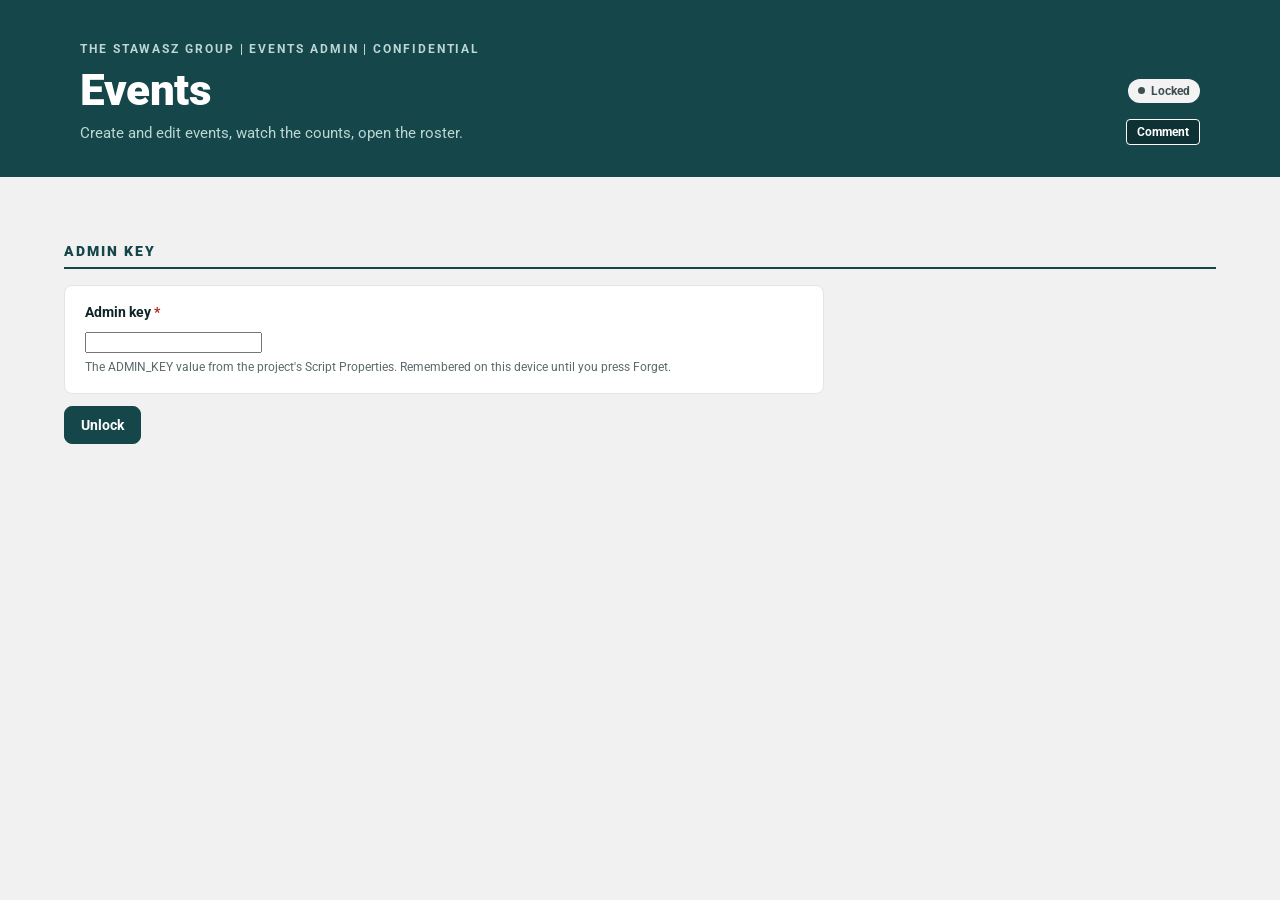
<file: events/admin.html>
<!doctype html>
<html lang="en">
<head>
<meta charset="utf-8">
<meta name="viewport" content="width=device-width, initial-scale=1">
<meta name="robots" content="noindex">
<title>Events Admin | TSG</title>
<meta name="tsg-design-system" content="https://claude.ai/artifact/95idpCrB8UNTjKZ5Q8jm3k">
<link rel="preconnect" href="https://fonts.googleapis.com">
<link href="https://fonts.googleapis.com/css2?family=Roboto:wght@400;500;700;900&family=Roboto+Mono:wght@500&display=swap" rel="stylesheet">
<link rel="stylesheet" href="tsg.css">
<style>
  .et-list { display: grid; gap: var(--space-3); }
  .et-event { display: flex; flex-wrap: wrap; gap: var(--space-2) var(--space-4); align-items: center; justify-content: space-between; }
  .et-event__name { font-weight: 700; color: var(--heading); font-size: 15px; }
  .et-event__meta { font-size: 13px; color: var(--muted); }
  .et-two { display: grid; grid-template-columns: 1fr 1fr; gap: var(--space-3); }
  @media (max-width: 600px) { .et-two { grid-template-columns: 1fr; } }
  .et-actions { display: flex; flex-wrap: wrap; gap: var(--space-2); margin-top: var(--space-3); }
  .et-counts { display: flex; flex-wrap: wrap; gap: var(--space-4); font-size: 14px; color: var(--ink-2); margin: var(--space-2) 0 0; }
  .et-counts strong { font-family: var(--font-mono); font-weight: 500; color: var(--heading); }
</style>
</head>
<body class="tsg">
<div id="pageLoadError"></div>
<header class="tsg-band">
  <div>
    <p class="tsg-band__eyebrow">The Stawasz Group | Events Admin | Confidential</p>
    <h1 class="tsg-band__title">Events</h1>
    <p class="tsg-band__sub">Create and edit events, watch the counts, open the roster.</p>
  </div>
  <div class="tsg-band__meta">
    <div class="tsg-band__chips" id="etKeyChip"></div>
  </div>
</header>

<main class="tsg-page">
  <section id="etKeySection">
    <div class="tsg-section tsg-section--rule"><h2 class="tsg-section__label">Admin key</h2></div>
    <form id="etKeyForm" class="tsg-form" novalidate>
      <div class="field">
        <label class="qlabel" for="adminKey">Admin key <span class="req">*</span></label>
        <input type="password" id="adminKey" autocomplete="off">
        <div class="hint">The ADMIN_KEY value from the project's Script Properties. Remembered on this device until you press Forget.</div>
      </div>
      <button type="submit" class="tsg-btn" title="Checks the key against the server and remembers it on this device.">Unlock</button>
    </form>
  </section>

  <section id="etListSection" class="et-hidden">
    <div class="tsg-section tsg-section--rule"><h2 class="tsg-section__label">All events</h2>
      <span class="tsg-section__note"><button type="button" class="tsg-btn tsg-btn--sm" id="etNew" title="Starts a blank event form below.">New event</button></span></div>
    <div class="tsg-msg" id="etListMsg"></div>
    <div class="et-list" id="etList"></div>
  </section>

  <section id="etEditSection" class="et-hidden">
    <div class="tsg-section tsg-section--rule"><h2 class="tsg-section__label" id="etEditTitle">New event</h2></div>
    <div class="tsg-msg" id="etEditMsg"></div>
    <form id="etEditForm" class="tsg-form" novalidate>
      <input type="hidden" id="f_id">
      <div class="field">
        <label class="qlabel" for="f_title">Title <span class="req">*</span></label>
        <input type="text" id="f_title" maxlength="120" required>
      </div>
      <div class="field">
        <label class="qlabel" for="f_slug">Link name (slug)</label>
        <input type="text" id="f_slug" maxlength="60" pattern="[a-z0-9]+(-[a-z0-9]+)*">
        <div class="hint">Lowercase letters, digits and hyphens. Made from the title when blank. Cannot change after the event exists: it names the data file and the public link.</div>
      </div>
      <div class="field">
        <label class="qlabel" for="f_description">Description</label>
        <textarea id="f_description" rows="5" maxlength="2000"></textarea>
        <div class="hint">Plain text. Line breaks are kept.</div>
      </div>
      <div class="et-two">
        <div class="field"><label class="qlabel" for="f_venue">Venue</label><input type="text" id="f_venue" maxlength="300"></div>
        <div class="field"><label class="qlabel" for="f_address">Address</label><input type="text" id="f_address" maxlength="300"></div>
      </div>
      <div class="et-two">
        <div class="field"><label class="qlabel" for="f_startsAt">Starts (<span class="et-zone"></span>) <span class="req">*</span></label><input type="datetime-local" id="f_startsAt" required></div>
        <div class="field"><label class="qlabel" for="f_endsAt">Ends (<span class="et-zone"></span>)</label><input type="datetime-local" id="f_endsAt"></div>
      </div>
      <div class="et-two">
        <div class="field"><label class="qlabel" for="f_rsvpOpensAt">RSVPs open (<span class="et-zone"></span>)</label><input type="datetime-local" id="f_rsvpOpensAt"><div class="hint">Blank means as soon as the event is published.</div></div>
        <div class="field"><label class="qlabel" for="f_rsvpClosesAt">RSVPs close (<span class="et-zone"></span>)</label><input type="datetime-local" id="f_rsvpClosesAt"><div class="hint">Blank means at the start time.</div></div>
      </div>
      <div class="et-two">
        <div class="field"><label class="qlabel" for="f_capacity">Capacity</label><input type="number" id="f_capacity" min="1" step="1"><div class="hint">Total guests. Blank means unlimited.</div></div>
        <div class="field"><label class="qlabel" for="f_status">Status</label>
          <select id="f_status">
            <option value="draft">Draft (hidden)</option>
            <option value="published">Published (RSVPs open per the dates)</option>
            <option value="closed">Closed (page visible, no RSVPs)</option>
            <option value="archived">Archived (hidden)</option>
          </select></div>
      </div>
      <div class="et-two">
        <div class="field"><label class="qlabel" for="f_fubTag">Follow Up Boss tag</label><input type="text" id="f_fubTag" maxlength="80"><div class="hint">Added to every registrant. Blank means "Event: " plus the title. The event's FUB automation triggers on this tag.</div></div>
        <div class="field"><label class="qlabel" for="f_contactEmail">Contact email shown to guests</label><input type="email" id="f_contactEmail" maxlength="300"></div>
      </div>
      <div class="et-actions">
        <button type="submit" class="tsg-btn" id="etSave" title="Saves the event. A published event is live the moment it saves.">Save</button>
        <button type="button" class="tsg-btn tsg-btn--ghost" id="etCancel" title="Closes the form without saving.">Cancel</button>
      </div>
    </form>
  </section>
</main>

<script src="config.js"></script>
<script src="app.js"></script>
<script src="comments.js"></script>
<script>ETComments.init('admin');</script>
<script>
(function () {
  'use strict';
  var $ = function (id) { return document.getElementById(id); };
  var KEY = 'et_admin_key';
  // Every time a person sees is in that person's own zone (Durand, 2026-10-07).
  var TZ = Intl.DateTimeFormat().resolvedOptions().timeZone || 'America/New_York';
  var TZ_NAME = (new Intl.DateTimeFormat('en-US', { timeZoneName: 'short' }).formatToParts(new Date()).filter(function (x) { return x.type === 'timeZoneName'; })[0] || {}).value || TZ;
  var FIELDS = ['title', 'slug', 'description', 'venue', 'address', 'startsAt', 'endsAt', 'rsvpOpensAt', 'rsvpClosesAt', 'capacity', 'status', 'fubTag', 'contactEmail'];
  var DATES = ['startsAt', 'endsAt', 'rsvpOpensAt', 'rsvpClosesAt'];
  var events = [];

  function key() { try { return window.localStorage.getItem(KEY) || ''; } catch (e) { return ''; } }
  function setKey(v) { try { if (v) window.localStorage.setItem(KEY, v); else window.localStorage.removeItem(KEY); } catch (e) { /* private mode */ } }

  // datetime-local has no zone. Times on this page are in the device's zone:
  // convert "YYYY-MM-DDTHH:MM" there to an ISO instant and back, with the
  // offset read from Intl for that very instant (so DST edges are right).
  function nyOffsetMinutes(date) {
    var parts = new Intl.DateTimeFormat('en-US', { timeZone: TZ, hour12: false, year: 'numeric', month: '2-digit', day: '2-digit', hour: '2-digit', minute: '2-digit', second: '2-digit' })
      .formatToParts(date).reduce(function (o, p) { o[p.type] = p.value; return o; }, {});
    var asUtc = Date.UTC(Number(parts.year), Number(parts.month) - 1, Number(parts.day), Number(parts.hour) % 24, Number(parts.minute), Number(parts.second));
    return Math.round((asUtc - date.getTime()) / 60000);
  }
  function nyLocalToIso(local) {
    if (!local) return '';
    var m = /^(\d{4})-(\d{2})-(\d{2})T(\d{2}):(\d{2})/.exec(local);
    if (!m) return '';
    var guess = Date.UTC(+m[1], +m[2] - 1, +m[3], +m[4], +m[5]);
    var off = nyOffsetMinutes(new Date(guess));
    var inst = guess - off * 60000;
    off = nyOffsetMinutes(new Date(inst));                 // second pass across a DST edge
    return new Date(guess - off * 60000).toISOString();
  }
  function isoToNyLocal(iso) {
    if (!iso) return '';
    var d = new Date(iso);
    var parts = new Intl.DateTimeFormat('en-US', { timeZone: TZ, hour12: false, year: 'numeric', month: '2-digit', day: '2-digit', hour: '2-digit', minute: '2-digit' })
      .formatToParts(d).reduce(function (o, p) { o[p.type] = p.value; return o; }, {});
    return parts.year + '-' + parts.month + '-' + parts.day + 'T' + (parts.hour === '24' ? '00' : parts.hour) + ':' + parts.minute;
  }
  function fmt(iso) {
    return iso ? new Intl.DateTimeFormat('en-US', { timeZone: TZ, dateStyle: 'medium', timeStyle: 'short' }).format(new Date(iso)) : '';
  }

  function showKeyState() {
    $('etKeyChip').innerHTML = key()
      ? '<button type="button" class="tsg-btn tsg-btn--sm tsg-btn--ghost" id="etForget" title="Forgets the admin key on this device. You will be asked for it again.">Forget key</button>'
      : ET.pill('neutral', 'Locked', 'Enter the admin key to manage events.');
    var f = $('etForget');
    if (f) f.addEventListener('click', function () { setKey(''); location.reload(); });
  }

  function statusPill(s) {
    if (s === 'published') return ET.pill('good', 'Published', 'Visible to the public; RSVPs follow the open and close dates.');
    if (s === 'draft') return ET.pill('neutral', 'Draft', 'Hidden from the public.');
    if (s === 'closed') return ET.pill('warn', 'Closed', 'Page visible, no new RSVPs.');
    return ET.pill('neutral', 'Archived', 'Hidden and finished.');
  }

  // Agent invite links (Durand, 2026-10-08). Each agent sends their own link;
  // the event page then shows them and the RSVP is assigned to them in FUB
  // when the contact has no agent yet.
  var agents = [];
  function inviteUrl(slug, a) {
    return new URL('event.html?e=' + encodeURIComponent(slug) + '&a=' + encodeURIComponent(a), ET.siteUrl()).href;
  }
  function toggleLinks(slug) {
    var box = document.querySelector('[data-links-for="' + slug + '"]');
    if (!box) return;
    if (!box.classList.contains('et-hidden')) { box.classList.add('et-hidden'); return; }
    box.innerHTML = agents.length ? agents.map(function (a) {
      var url = inviteUrl(slug, a.slug);
      return '<div class="et-link"><span class="et-link__name">' + ET.esc(a.name) + '</span>' +
        '<input type="text" readonly value="' + ET.esc(url) + '" aria-label="Invite link for ' + ET.esc(a.name) + '">' +
        '<button type="button" class="tsg-btn tsg-btn--sm tsg-btn--ghost" data-copy="' + ET.esc(url) + '" title="Copies ' + ET.esc(a.name) + '\'s invite link.">Copy</button></div>';
    }).join('') : '<p class="et-note">No agents are set up in the app\'s config.</p>';
    box.classList.remove('et-hidden');
    Array.prototype.forEach.call(box.querySelectorAll('[data-copy]'), function (b) {
      b.addEventListener('click', function () {
        var done = function () { b.textContent = 'Copied'; setTimeout(function () { b.textContent = 'Copy'; }, 1500); };
        if (navigator.clipboard) navigator.clipboard.writeText(b.getAttribute('data-copy')).then(done, function () { b.previousSibling.select(); });
        else { b.previousSibling.select(); }
      });
    });
  }

  function loadList() {
    return ET.api({ api: 'events', adminKey: key() }).then(function (r) {
      if (!r || !r.ok) { throw new Error((r && r.error) || 'Could not load events.'); }
      agents = r.agents || [];
      events = r.events.slice().sort(function (a, b) { return String(b.startsAt).localeCompare(String(a.startsAt)); });
      $('etKeySection').classList.add('et-hidden');
      $('etListSection').classList.remove('et-hidden');
      if (!events.length) { $('etList').innerHTML = '<p class="et-note">No events yet. Press New event.</p>'; return; }
      $('etList').innerHTML = events.map(function (e) {
        return '<div class="et-card et-event" data-id="' + ET.esc(e.id) + '">' +
          '<div><div class="et-event__name">' + ET.esc(e.title) + '</div>' +
          '<div class="et-event__meta">' + ET.esc(fmt(e.startsAt)) + ' ' + TZ_NAME + ', link name ' + ET.esc(e.slug) + '</div></div>' +
          '<div class="et-row" style="margin:0">' + statusPill(e.status) +
          ' <a class="tsg-btn tsg-btn--sm tsg-btn--ghost" href="event.html?e=' + encodeURIComponent(e.slug) + '" target="_blank" rel="noopener" title="Opens the public event page in a new tab.">Public page</a>' +
          ' <a class="tsg-btn tsg-btn--sm tsg-btn--ghost" href="checkin.html?event=' + encodeURIComponent(e.id) + '" title="Opens the roster and check-in page for this event.">Roster</a>' +
          ' <button type="button" class="tsg-btn tsg-btn--sm tsg-btn--ghost" data-links="' + ET.esc(e.slug) + '" title="Shows each agent\'s own invite link for this event. A guest who RSVPs through it sees that agent and is assigned to them in Follow Up Boss if they have no agent yet.">Agent links</button>' +
          ' <button type="button" class="tsg-btn tsg-btn--sm" data-edit="' + ET.esc(e.id) + '" title="Opens this event in the editor below.">Edit</button></div>' +
          '<div class="et-links et-hidden" data-links-for="' + ET.esc(e.slug) + '"></div></div>';
      }).join('');
      Array.prototype.forEach.call(document.querySelectorAll('[data-links]'), function (b) {
        b.addEventListener('click', function () { toggleLinks(b.getAttribute('data-links')); });
      });
      Array.prototype.forEach.call(document.querySelectorAll('[data-edit]'), function (b) {
        b.addEventListener('click', function () { openEditor(b.getAttribute('data-edit')); });
      });
    });
  }

  function fillForm(ev) {
    FIELDS.forEach(function (f) {
      var el = $('f_' + f);
      var v = ev ? ev[f] : '';
      if (DATES.indexOf(f) !== -1) el.value = isoToNyLocal(v);
      else el.value = (v === null || v === undefined) ? '' : v;
    });
    $('f_id').value = ev ? ev.id : '';
    $('f_slug').readOnly = !!ev;
    if (!ev) $('f_status').value = 'draft';
    $('etEditTitle').textContent = ev ? 'Edit: ' + ev.title : 'New event';
  }

  function openEditor(id) {
    ET.hideMessage($('etEditMsg'));
    $('etEditSection').classList.remove('et-hidden');
    if (!id) { fillForm(null); $('etEditSection').scrollIntoView({ behavior: 'smooth' }); return; }
    ET.api({ api: 'event_admin', id: id, adminKey: key() }).then(function (r) {
      if (!r || !r.ok) { ET.showMessage($('etEditMsg'), 'err', (r && r.error) || 'Could not load the event.'); return; }
      fillForm(r.event);
      var c = r.counts;
      ET.showMessage($('etEditMsg'), 'ok', c.registrations + ' RSVPs, ' + c.guests + ' guests, ' + c.checkedIn + ' checked in.');
      $('etEditSection').scrollIntoView({ behavior: 'smooth' });
    });
  }

  function save(e) {
    e.preventDefault();
    var form = $('etEditForm');
    if (!form.checkValidity()) { form.reportValidity(); return; }
    var body = { action: 'event_save', adminKey: key() };
    if ($('f_id').value) body.id = $('f_id').value;
    FIELDS.forEach(function (f) {
      var v = $('f_' + f).value;
      body[f] = DATES.indexOf(f) !== -1 ? nyLocalToIso(v) : v;
    });
    var btn = $('etSave'); btn.disabled = true; btn.textContent = 'Saving';
    ET.post(body).then(function (r) {
      btn.disabled = false; btn.textContent = 'Save';
      if (!r || !r.ok) { ET.showMessage($('etEditMsg'), 'err', (r && r.error) || 'The event could not be saved.'); return; }
      ET.showMessage($('etEditMsg'), 'ok', 'Saved. ' + (r.event.status === 'published' ? 'The public page is live.' : 'The event is ' + r.event.status + '.'));
      fillForm(r.event);
      return loadList();
    }).catch(function (err) {
      btn.disabled = false; btn.textContent = 'Save';
      ET.showMessage($('etEditMsg'), 'err', err.message || 'The server could not be reached.');
    });
  }

  $('etKeyForm').addEventListener('submit', function (e) {
    e.preventDefault();
    var v = $('adminKey').value.trim();
    if (!v) return;
    setKey(v);
    loadList().then(showKeyState).catch(function (err) {
      setKey('');
      ET.showMessage($('etListMsg'), 'err', err.message);
      $('etListSection').classList.remove('et-hidden');
      $('etKeySection').classList.remove('et-hidden');
    });
  });
  $('etNew').addEventListener('click', function () { openEditor(''); });
  $('etCancel').addEventListener('click', function () { $('etEditSection').classList.add('et-hidden'); });
  $('etEditForm').addEventListener('submit', save);

  Array.prototype.forEach.call(document.querySelectorAll('.et-zone'), function (el) { el.textContent = TZ_NAME; el.title = 'Times are entered and shown in your own time zone, ' + TZ + '.'; });
  showKeyState();
  if (key()) {
    loadList().catch(function (err) {
      setKey(''); showKeyState();
      ET.showMessage($('etListMsg'), 'err', err.message);
      $('etListSection').classList.remove('et-hidden');
    });
  }
})();
</script>
</body>
</html>
</file>
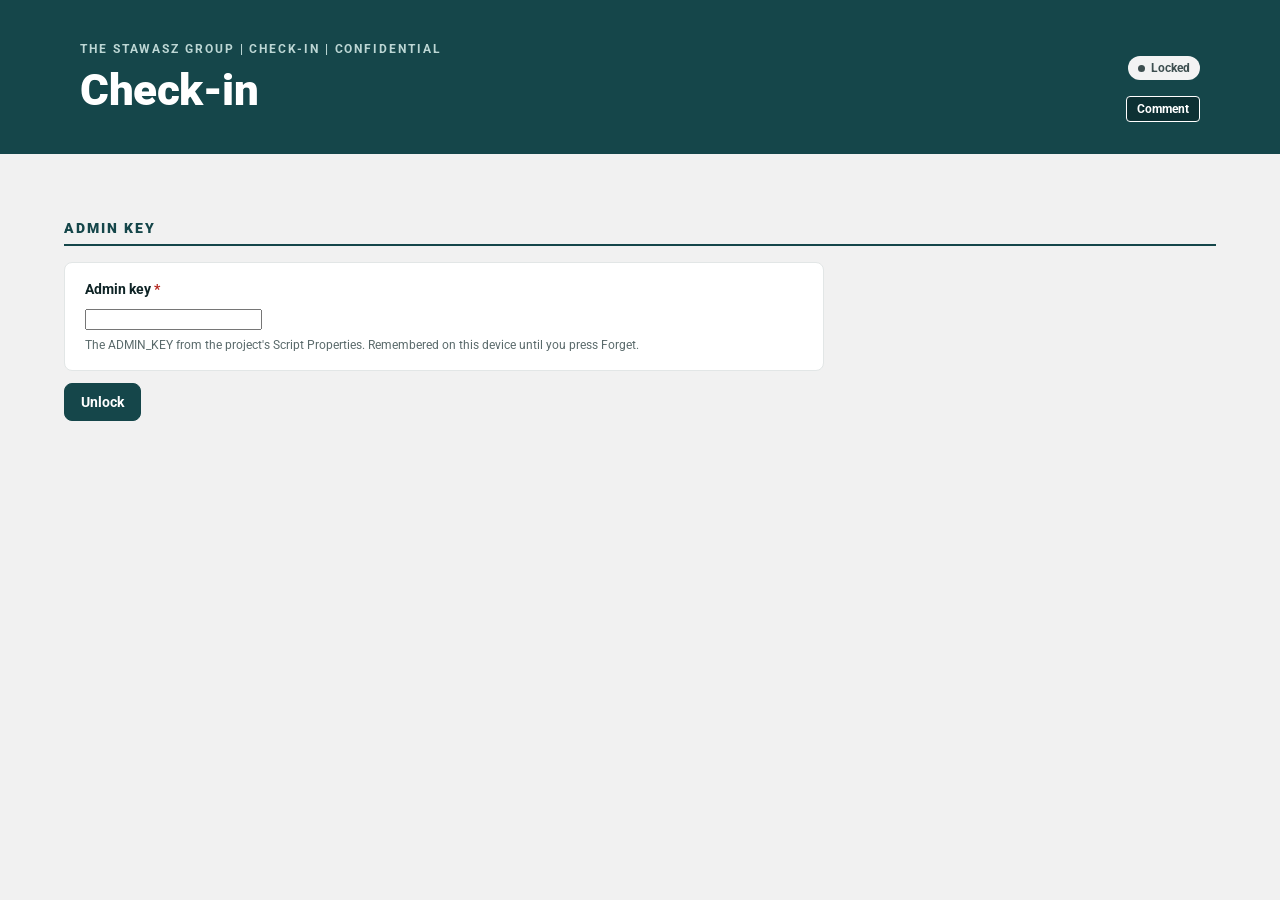
<file: events/checkin.html>
<!doctype html>
<html lang="en">
<head>
<meta charset="utf-8">
<meta name="viewport" content="width=device-width, initial-scale=1">
<meta name="robots" content="noindex">
<title>Check-In | TSG</title>
<meta name="tsg-design-system" content="https://claude.ai/artifact/95idpCrB8UNTjKZ5Q8jm3k">
<link rel="preconnect" href="https://fonts.googleapis.com">
<link href="https://fonts.googleapis.com/css2?family=Roboto:wght@400;500;700;900&family=Roboto+Mono:wght@500&display=swap" rel="stylesheet">
<link rel="stylesheet" href="tsg.css">
<style>
  .et-stats { display: flex; flex-wrap: wrap; gap: var(--space-3); margin: 0 0 var(--space-5); }
  .et-stat { background: var(--surface); border: 1px solid var(--line-soft); border-radius: var(--radius-md); padding: var(--space-3) var(--space-5); min-width: 120px; }
  .et-stat__n { font-family: var(--font-mono); font-weight: 500; font-size: 26px; color: var(--heading); line-height: 1.1; }
  .et-stat__l { font-size: 12px; font-weight: 700; letter-spacing: .12em; text-transform: uppercase; color: var(--muted); margin-top: 4px; }
  .et-roster { display: grid; gap: var(--space-2); }
  .et-rowc { display: flex; flex-wrap: wrap; gap: var(--space-2) var(--space-4); align-items: center; justify-content: space-between; padding: var(--space-3) var(--space-4); }
  .et-rowc__name { font-weight: 700; color: var(--ink); }
  .et-rowc__meta { font-size: 13px; color: var(--muted); }
  .et-rowc--in { border-color: var(--good); }
  .et-result { text-align: center; }
  .et-result__name { font-size: 26px; font-weight: 900; color: var(--heading); margin: var(--space-2) 0 0; }
  .et-result__big { font-size: 48px; font-weight: 900; margin: 0; }
  .et-result--ok .et-result__big { color: var(--good); }
  .et-result--warn .et-result__big { color: var(--warn-ink); }
  .et-result--bad .et-result__big { color: var(--critical); }
  #etVideo { width: 100%; max-width: 480px; border-radius: var(--radius-md); background: #000; display: block; margin: var(--space-3) auto; }
  .et-search { margin: 0 0 var(--space-3); }
  .et-events { display: grid; gap: var(--space-2); }
</style>
</head>
<body class="tsg">
<div id="pageLoadError"></div>
<header class="tsg-band">
  <div>
    <p class="tsg-band__eyebrow">The Stawasz Group | Check-In | Confidential</p>
    <h1 class="tsg-band__title" id="etTitle">Check-in</h1>
    <p class="tsg-band__sub" id="etSub"></p>
  </div>
  <div class="tsg-band__meta"><div class="tsg-band__chips" id="etChips"></div></div>
</header>
<main class="tsg-page">
  <section id="etKeySection">
    <div class="tsg-section tsg-section--rule"><h2 class="tsg-section__label">Admin key</h2></div>
    <form id="etKeyForm" class="tsg-form" novalidate>
      <div class="field">
        <label class="qlabel" for="adminKey">Admin key <span class="req">*</span></label>
        <input type="password" id="adminKey" autocomplete="off">
        <div class="hint">The ADMIN_KEY from the project's Script Properties. Remembered on this device until you press Forget.</div>
      </div>
      <button type="submit" class="tsg-btn" title="Checks the key against the server and remembers it on this device.">Unlock</button>
    </form>
  </section>

  <section id="etPick" class="et-hidden">
    <div class="tsg-section tsg-section--rule"><h2 class="tsg-section__label">Which event</h2></div>
    <div class="et-events" id="etEvents"></div>
  </section>

  <section id="etResultSection" class="et-hidden">
    <div class="tsg-section tsg-section--rule"><h2 class="tsg-section__label">Scan result</h2></div>
    <div class="et-card et-result" id="etResult"></div>
  </section>

  <section id="etRosterSection" class="et-hidden">
    <div class="tsg-section tsg-section--rule"><h2 class="tsg-section__label">Roster</h2>
      <span class="tsg-section__note">
        <button type="button" class="tsg-btn tsg-btn--sm" id="etScan" title="Opens the camera to scan a ticket QR code. On a phone, the camera app works too: scanning a ticket opens this page and checks the guest in.">Scan QR</button>
        <button type="button" class="tsg-btn tsg-btn--sm tsg-btn--ghost" id="etRefresh" title="Reloads the roster and the counts from the server.">Refresh</button>
      </span></div>
    <div id="etScanner" class="et-hidden">
      <video id="etVideo" playsinline muted></video>
      <p class="et-note" id="etScanNote" style="text-align:center"></p>
      <p style="text-align:center"><button type="button" class="tsg-btn tsg-btn--sm tsg-btn--ghost" id="etStopScan" title="Turns the camera off.">Stop scanning</button></p>
    </div>
    <div class="tsg-msg" id="etMsg"></div>
    <div class="et-stats" id="etStats"></div>
    <div class="field et-search"><label class="qlabel" for="etSearch">Find a guest</label><input type="search" id="etSearch" placeholder="Name, email or phone" autocomplete="off"></div>
    <div class="et-roster" id="etRoster"></div>
  </section>
</main>
<script src="vendor/jsQR.js"></script>
<script src="config.js"></script>
<script src="app.js"></script>
<script src="comments.js"></script>
<script>ETComments.init('checkin');</script>
<script>
(function () {
  'use strict';
  var $ = function (id) { return document.getElementById(id); };
  var KEY = 'et_admin_key';
  var eventId = ET.param('event');
  var scanToken = ET.param('t');
  var rows = [], counts = null, ev = null, stream = null, scanning = false, lastScan = '';

  function key() { try { return window.localStorage.getItem(KEY) || ''; } catch (e) { return ''; } }
  function setKey(v) { try { if (v) window.localStorage.setItem(KEY, v); else window.localStorage.removeItem(KEY); } catch (e) { /* private mode */ } }
  function showKeyState() {
    $('etChips').innerHTML = key()
      ? '<button type="button" class="tsg-btn tsg-btn--sm tsg-btn--ghost" id="etForget" title="Forgets the admin key on this device.">Forget key</button>'
      : ET.pill('neutral', 'Locked', 'Enter the admin key to check guests in.');
    var f = $('etForget'); if (f) f.addEventListener('click', function () { setKey(''); location.reload(); });
  }

  // ---- Check-in call shared by the scanner, the QR link and the roster buttons ----
  function checkin(token, undo) {
    return ET.post({ action: 'checkin', token: token, adminKey: key(), by: 'door', undo: !!undo });
  }
  function showResult(r, undone) {
    var el = $('etResult');
    $('etResultSection').classList.remove('et-hidden');
    if (!r || !r.ok) {
      el.className = 'et-card et-result et-result--bad';
      el.innerHTML = '<p class="et-result__big">Not valid</p><p class="et-note">' + ET.esc((r && r.error) || 'Could not reach the server.') + '</p>';
      return;
    }
    var t = r.ticket;
    var cls = undone ? 'et-result--warn' : (r.already ? 'et-result--warn' : 'et-result--ok');
    var big = undone ? 'Undone' : (r.already ? 'Already in' : 'Welcome');
    el.className = 'et-card et-result ' + cls;
    el.innerHTML = '<p class="et-result__big">' + big + '</p>' +
      '<p class="et-result__name">' + ET.esc(t.name) + '</p>' +
      '<p class="et-ticket__meta">' + ET.esc(t.guestCount) + (t.guestCount === 1 ? ' guest' : ' guests') + ', including them' +
      (t.qaTest ? ' (rehearsal ticket)' : '') + '</p>' +
      (t.agent ? '<p class="et-ticket__meta">Agent: ' + ET.esc(t.agent.name) + '</p>' : '') +
      (r.already && t.checkedInAt ? '<p class="et-note">First checked in ' + ET.esc(new Date(t.checkedInAt).toLocaleTimeString('en-US', { hour: 'numeric', minute: '2-digit' })) + '.</p>' : '') +
      (t.status === 'checked_in'
        ? '<p><button type="button" class="tsg-btn tsg-btn--sm tsg-btn--ghost" data-undo="' + ET.esc(t.token) + '" title="Reverses this check-in, for a scan made by mistake.">Undo check-in</button></p>'
        : '');
    var u = el.querySelector('[data-undo]');
    if (u) u.addEventListener('click', function () { checkin(u.getAttribute('data-undo'), true).then(function (rr) { showResult(rr, true); loadRoster(); }); });
    loadRoster();
  }

  // ---- Roster ----
  function statusPill(r) {
    if (r.status === 'checked_in') return ET.pill('good', 'Checked in', 'Scanned at the door.');
    if (r.status === 'cancelled') return ET.pill('critical', 'Cancelled', 'This RSVP was cancelled.');
    return ET.pill('neutral', 'Registered', 'Not yet checked in.');
  }
  function renderRoster() {
    var q = $('etSearch').value.trim().toLowerCase();
    var shown = rows.filter(function (r) {
      if (!q) return true;
      return (r.name + ' ' + r.email + ' ' + r.phone + ' ' + (r.agent || '') + ' ' + (r.invitedBy || '')).toLowerCase().indexOf(q) !== -1;
    }).sort(function (a, b) { return a.name.localeCompare(b.name); });
    $('etRoster').innerHTML = shown.length ? shown.map(function (r) {
      return '<div class="et-card et-rowc' + (r.status === 'checked_in' ? ' et-rowc--in' : '') + '">' +
        '<div><div class="et-rowc__name">' + ET.esc(r.name) + (r.qaTest ? ' <span class="tsg-pill tsg-pill--critical" title="A rehearsal ticket. Not counted.">Test</span>' : '') + '</div>' +
        '<div class="et-rowc__meta">' + ET.esc(r.guestCount) + (r.guestCount === 1 ? ' guest' : ' guests') + (r.email ? ', ' + ET.esc(r.email) : '') + (r.phone ? ', ' + ET.esc(r.phone) : '') + '</div>' +
        (r.agent || r.invitedBy ? '<div class="et-rowc__meta">' + (r.agent ? 'Agent: ' + ET.esc(r.agent) : '') +
          (r.invitedBy && r.invitedBy !== r.agent ? (r.agent ? ', ' : '') + 'invited by ' + ET.esc(r.invitedBy) : '') + '</div>' : '') + '</div>' +
        '<div class="et-row" style="margin:0">' + statusPill(r) +
        (r.status === 'checked_in'
          ? ' <button type="button" class="tsg-btn tsg-btn--sm tsg-btn--ghost" data-undo="' + ET.esc(r.token) + '" title="Reverses this check-in.">Undo</button>'
          : (r.status === 'cancelled' ? '' : ' <button type="button" class="tsg-btn tsg-btn--sm" data-in="' + ET.esc(r.token) + '" title="Checks this guest in without scanning.">Check in</button>')) +
        '</div></div>';
    }).join('') : '<p class="et-note">No one matches.</p>';
    Array.prototype.forEach.call($('etRoster').querySelectorAll('[data-in]'), function (b) {
      b.addEventListener('click', function () { b.disabled = true; checkin(b.getAttribute('data-in')).then(function (r) { showResult(r); }); });
    });
    Array.prototype.forEach.call($('etRoster').querySelectorAll('[data-undo]'), function (b) {
      b.addEventListener('click', function () { b.disabled = true; checkin(b.getAttribute('data-undo'), true).then(function (r) { showResult(r, true); }); });
    });
  }
  function renderStats() {
    var c = counts || { registrations: 0, guests: 0, checkedIn: 0 };
    $('etStats').innerHTML =
      '<div class="et-stat" title="Live registrations, rehearsal tickets excluded."><div class="et-stat__n">' + c.registrations + '</div><div class="et-stat__l">RSVPs</div></div>' +
      '<div class="et-stat" title="Guests expected across every live registration."><div class="et-stat__n">' + c.guests + '</div><div class="et-stat__l">Guests</div></div>' +
      '<div class="et-stat" title="Guests whose ticket has been checked in."><div class="et-stat__n">' + c.checkedIn + '</div><div class="et-stat__l">Checked in</div></div>';
  }
  function loadRoster() {
    if (!eventId) return Promise.resolve();
    return ET.api({ api: 'roster', eventId: eventId, adminKey: key() }).then(function (r) {
      if (!r || !r.ok) { ET.showMessage($('etMsg'), 'err', (r && r.error) || 'Could not load the roster.'); return; }
      ET.hideMessage($('etMsg'));
      rows = r.rows; counts = r.counts; ev = r.event;
      document.title = 'Check-in: ' + ev.title + ' | TSG';
      $('etTitle').textContent = ev.title;
      $('etSub').textContent = ET.when(ev.startsAt, ev.endsAt) + (ev.venue ? ', ' + ev.venue : '');
      $('etRosterSection').classList.remove('et-hidden');
      renderStats(); renderRoster();
    });
  }

  // ---- Event picker when no event is in the link ----
  function pickEvent() {
    return ET.api({ api: 'events', adminKey: key() }).then(function (r) {
      if (!r || !r.ok) throw new Error((r && r.error) || 'Could not load events.');
      var list = r.events.filter(function (e) { return e.status !== 'archived'; })
        .sort(function (a, b) { return String(b.startsAt).localeCompare(String(a.startsAt)); });
      $('etPick').classList.remove('et-hidden');
      $('etEvents').innerHTML = list.length ? list.map(function (e) {
        return '<a class="tsg-card" href="checkin.html?event=' + encodeURIComponent(e.id) + '" title="Opens the roster for this event."><div class="name">' + ET.esc(e.title) + '</div><div class="desc">' + ET.esc(e.slug) + ', ' + ET.esc(e.status) + '</div></a>';
      }).join('') : '<p class="et-note">No events yet.</p>';
    });
  }

  // ---- In-page scanner: BarcodeDetector where the browser has it, jsQR elsewhere ----
  function tokenFromScan(text) {
    try { var u = new URL(text); return u.searchParams.get('t') || ''; } catch (e) { return /^evt_[0-9a-f]{20}\.[0-9a-f]{32}$/.test(text) ? text : ''; }
  }
  function onScan(text) {
    var t = tokenFromScan(text);
    if (!t || t === lastScan) return;
    lastScan = t;
    setTimeout(function () { lastScan = ''; }, 4000);
    checkin(t).then(function (r) { showResult(r); });
  }
  function startScan() {
    if (!navigator.mediaDevices || !navigator.mediaDevices.getUserMedia) { $('etScanNote').textContent = 'This browser has no camera access. Use the phone camera app on the ticket instead.'; $('etScanner').classList.remove('et-hidden'); return; }
    navigator.mediaDevices.getUserMedia({ video: { facingMode: 'environment' } }).then(function (s) {
      stream = s; scanning = true;
      var v = $('etVideo'); v.srcObject = s; v.play();
      $('etScanner').classList.remove('et-hidden');
      var detector = ('BarcodeDetector' in window) ? new window.BarcodeDetector({ formats: ['qr_code'] }) : null;
      $('etScanNote').textContent = detector ? 'Point the camera at the ticket code.' : 'Point the camera at the ticket code. (Software decoder)';
      var canvas = document.createElement('canvas');
      var ctx = canvas.getContext('2d', { willReadFrequently: true });
      function tick() {
        if (!scanning) return;
        if (v.readyState >= 2) {
          if (detector) {
            detector.detect(v).then(function (codes) { if (codes && codes.length) onScan(codes[0].rawValue); }).catch(function () {});
          } else if (window.jsQR) {
            canvas.width = v.videoWidth; canvas.height = v.videoHeight;
            ctx.drawImage(v, 0, 0, canvas.width, canvas.height);
            var img = ctx.getImageData(0, 0, canvas.width, canvas.height);
            var code = window.jsQR(img.data, img.width, img.height, { inversionAttempts: 'dontInvert' });
            if (code && code.data) onScan(code.data);
          }
        }
        setTimeout(tick, 250);
      }
      tick();
    }).catch(function () {
      $('etScanner').classList.remove('et-hidden');
      $('etScanNote').textContent = 'Camera permission was refused. Use the phone camera app on the ticket instead, or allow the camera and try again.';
    });
  }
  function stopScan() {
    scanning = false;
    if (stream) { stream.getTracks().forEach(function (t) { t.stop(); }); stream = null; }
    $('etScanner').classList.add('et-hidden');
  }

  // ---- Wiring ----
  $('etKeyForm').addEventListener('submit', function (e) {
    e.preventDefault();
    var v = $('adminKey').value.trim(); if (!v) return;
    setKey(v); start();
  });
  $('etSearch').addEventListener('input', renderRoster);
  $('etRefresh').addEventListener('click', function () { loadRoster(); });
  $('etScan').addEventListener('click', startScan);
  $('etStopScan').addEventListener('click', stopScan);

  function start() {
    showKeyState();
    if (!key()) return;
    var first;
    if (scanToken) {
      // Opened from a scanned ticket: check in at once, then show the roster of that event.
      first = checkin(scanToken).then(function (r) {
        if (r && r.ok && !eventId) { eventId = scanToken.split('.')[0]; }
        showResult(r);
        if (!r || !r.ok) { if (r && r.code === 'forbidden') throw new Error('Not allowed.'); }
      });
    } else if (eventId) first = loadRoster();
    else first = pickEvent();
    first.then(function () { $('etKeySection').classList.add('et-hidden'); }).catch(function (err) {
      setKey(''); showKeyState();
      $('pageLoadError').textContent = err.message; $('pageLoadError').style.display = 'block';
    });
  }
  start();
  setInterval(function () { if (key() && eventId && !scanning) loadRoster(); }, 30000);
})();
</script>
</body>
</html>
</file>
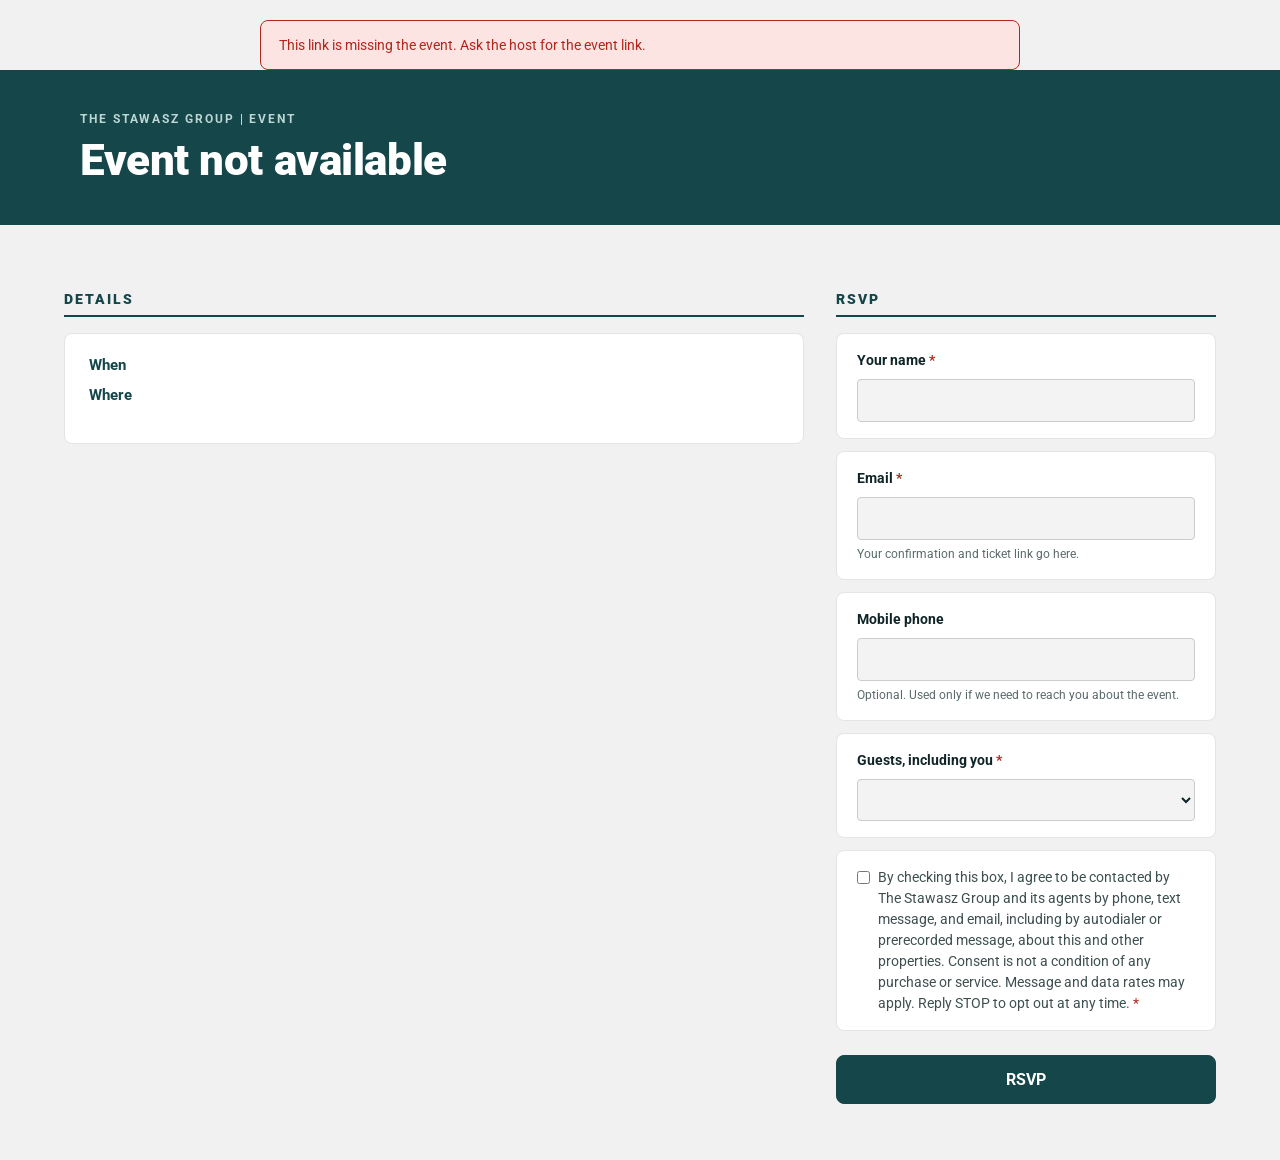
<file: events/event.html>
<!doctype html>
<html lang="en">
<head>
<meta charset="utf-8">
<meta name="viewport" content="width=device-width, initial-scale=1">
<title>TSG Event</title>
<meta name="tsg-design-system" content="https://claude.ai/artifact/95idpCrB8UNTjKZ5Q8jm3k">
<link rel="preconnect" href="https://fonts.googleapis.com">
<link href="https://fonts.googleapis.com/css2?family=Roboto:wght@400;500;700;900&family=Roboto+Mono:wght@500&display=swap" rel="stylesheet">
<link rel="stylesheet" href="tsg.css">
</head>
<body class="tsg">
<div id="pageLoadError"></div>

<header class="tsg-band">
  <div>
    <p class="tsg-band__eyebrow tsg-band__eyebrow--client">The Stawasz Group | Event</p>
    <h1 class="tsg-band__title" id="etTitle">Loading event</h1>
    <p class="tsg-band__sub" id="etWhen"></p>
  </div>
  <div class="tsg-band__meta">
    <div class="tsg-band__chips" id="etChips"></div>
  </div>
</header>

<main class="tsg-page">
  <div class="et-grid">
    <section>
      <div id="etInvite" class="et-hidden"></div>
      <div class="tsg-section tsg-section--rule"><h2 class="tsg-section__label">Details</h2></div>
      <div class="et-card">
        <dl class="et-facts">
          <dt>When</dt><dd id="etWhenLong"></dd>
          <dt>Where</dt><dd id="etWhere"></dd>
        </dl>
        <p class="et-desc" id="etDesc" style="margin-top:16px"></p>
      </div>
    </section>

    <section id="etRsvpSection">
      <div class="tsg-section tsg-section--rule"><h2 class="tsg-section__label">RSVP</h2><span class="tsg-section__note" id="etSpots"></span></div>
      <div class="tsg-msg" id="etMsg"></div>
      <form id="etForm" class="tsg-form" novalidate>
        <div class="field">
          <label class="qlabel" for="name">Your name <span class="req">*</span></label>
          <input type="text" id="name" name="name" autocomplete="name" maxlength="60" required>
        </div>
        <div class="field">
          <label class="qlabel" for="email">Email <span class="req">*</span></label>
          <input type="email" id="email" name="email" autocomplete="email" maxlength="254" required>
          <div class="hint">Your confirmation and ticket link go here.</div>
        </div>
        <div class="field">
          <label class="qlabel" for="phone">Mobile phone</label>
          <input type="tel" id="phone" name="phone" autocomplete="tel" maxlength="30">
          <div class="hint">Optional. Used only if we need to reach you about the event.</div>
        </div>
        <div class="field">
          <label class="qlabel" for="guestCount">Guests, including you <span class="req">*</span></label>
          <select id="guestCount" name="guestCount"></select>
        </div>
        <div class="field">
          <label class="et-consent"><input type="checkbox" id="consent" name="consent" required>
            <span id="etConsentText">By checking this box, I agree to be contacted by The Stawasz Group and its agents by phone, text message, and email, including by autodialer or prerecorded message, about this and other properties. Consent is not a condition of any purchase or service. Message and data rates may apply. Reply STOP to opt out at any time. <span class="req">*</span></span></label>
        </div>
        <div class="et-trap" aria-hidden="true"><label for="website">Website</label><input type="text" id="website" name="website" tabindex="-1" autocomplete="off"></div>
        <button type="submit" class="tsg-btn tsg-btn--submit" id="etSubmit" title="Registers you for this event and shows your ticket with its QR code.">RSVP</button>
      </form>
      <div id="etClosed" class="tsg-callout et-hidden">
        <span class="tsg-callout__tag" title="RSVPs are not being accepted for this event right now.">Closed</span>
        <p class="tsg-callout__title" id="etClosedTitle">RSVPs are closed</p>
        <p class="tsg-callout__body" id="etClosedBody"></p>
      </div>
    </section>
  </div>

  <section id="etDone" class="et-hidden">
    <div class="tsg-section tsg-section--rule"><h2 class="tsg-section__label">Your ticket</h2></div>
    <div class="tsg-msg tsg-msg--ok" id="etDoneMsg" style="display:block"></div>
    <div class="et-card" id="etTicket"></div>
  </section>
</main>

<script src="vendor/qrcode.min.js"></script>
<script src="config.js"></script>
<script src="app.js"></script>
<script>
(function () {
  'use strict';
  var $ = function (id) { return document.getElementById(id); };
  var slug = ET.param('e');
  var ev = null;
  var agentSlug = '';
  var loadedAt = Date.now();

  function fail(text) {
    var el = $('pageLoadError');
    el.textContent = text;
    el.style.display = 'block';
    $('etTitle').textContent = 'Event not available';
  }

  function fillGuests(max) {
    var s = $('guestCount');
    s.innerHTML = '';
    for (var i = 1; i <= max; i++) {
      var o = document.createElement('option');
      o.value = String(i); o.textContent = String(i);
      s.appendChild(o);
    }
  }

  function render() {
    document.title = ev.title + ' | TSG';
    $('etTitle').textContent = ev.title;
    $('etWhen').textContent = ET.when(ev.startsAt, ev.endsAt);
    $('etWhenLong').textContent = ET.when(ev.startsAt, ev.endsAt) + ' (your local time)';
    $('etWhere').textContent = [ev.venue, ev.address].filter(Boolean).join(', ') || 'To be announced';
    $('etDesc').textContent = ev.description || '';
    var chips = [];
    if (ev.rsvpOpen) chips.push(ET.pill('good', 'RSVPs open', 'You can register for this event now.'));
    else if (ev.capacity !== null && ev.spotsLeft === 0) chips.push(ET.pill('warn', 'Full', 'Every spot is taken.'));
    else chips.push(ET.pill('neutral', 'RSVPs closed', 'Registration is not open at the moment.'));
    $('etChips').innerHTML = chips.join('');
    if (ev.capacity !== null) {
      $('etSpots').textContent = ev.spotsLeft + (ev.spotsLeft === 1 ? ' spot left' : ' spots left');
      $('etSpots').title = 'Spots still open out of ' + ev.capacity + '.';
    }
    if (!ev.rsvpOpen) {
      $('etForm').classList.add('et-hidden');
      $('etClosed').classList.remove('et-hidden');
      var body = 'Registration is not open for this event.';
      if (ev.capacity !== null && ev.spotsLeft === 0) { $('etClosedTitle').textContent = 'This event is full'; body = 'Every spot has been taken.'; }
      else if (ev.rsvpClosesAt && new Date(ev.rsvpClosesAt) <= new Date()) body = 'The RSVP deadline has passed.';
      else if (ev.rsvpOpensAt && new Date(ev.rsvpOpensAt) > new Date()) { $('etClosedTitle').textContent = 'RSVPs open soon'; body = 'Check back shortly.'; }
      if (ev.contactEmail) body += ' Questions: ' + ev.contactEmail + '.';
      $('etClosedBody').textContent = body;
    }
  }

  function submit(e) {
    e.preventDefault();
    var form = $('etForm');
    var msg = $('etMsg');
    ET.hideMessage(msg);
    if (!form.checkValidity()) { form.reportValidity(); return; }
    var btn = $('etSubmit');
    btn.disabled = true; btn.textContent = 'Sending';
    ET.post({
      action: 'rsvp', slug: slug,
      name: $('name').value, email: $('email').value, phone: $('phone').value,
      guestCount: $('guestCount').value, consent: $('consent').checked,
      website: $('website').value, fillMs: Date.now() - loadedAt, agent: agentSlug
    }).then(function (r) {
      btn.disabled = false; btn.textContent = 'RSVP';
      if (!r || !r.ok) { ET.showMessage(msg, 'err', (r && r.error) || 'The RSVP could not be saved. Please try again.'); return; }
      if (!r.ticket) { ET.showMessage(msg, 'ok', 'Thank you.'); return; }
      $('etRsvpSection').classList.add('et-hidden');
      $('etDone').classList.remove('et-hidden');
      $('etDoneMsg').textContent = r.updated
        ? 'Your RSVP is updated. This is the same ticket as before.'
        : 'You are registered. Save this ticket: screenshot the code or open the ticket link.';
      ET.renderTicket($('etTicket'), r.ticket);
      $('etDone').scrollIntoView({ behavior: 'smooth' });
    }).catch(function () {
      btn.disabled = false; btn.textContent = 'RSVP';
      ET.showMessage(msg, 'err', 'We could not reach the server. Check your connection and try again.');
    });
  }

  if (!slug) { fail('This link is missing the event. Ask the host for the event link.'); return; }
  ET.initQa().then(function () {
    ET.showQaBanner();
    return ET.api({ api: 'event', slug: slug, a: ET.param('a') });
  }).then(function (r) {
    if (!r || !r.ok) { fail((r && r.error) || 'This event could not be loaded.'); return; }
    ev = r.event;
    if (r.agent) {
      agentSlug = r.agent.slug;
      $('etInvite').innerHTML = '<div class="et-card et-invite">' + ET.agentHtml(r.agent, 'You are invited by') + '</div>';
      $('etInvite').classList.remove('et-hidden');
    }
    fillGuests(10);
    render();
    $('etForm').addEventListener('submit', submit);
  }).catch(function () {
    fail('The event could not be loaded. Please refresh the page or try again shortly.');
  });
})();
</script>
</body>
</html>
</file>
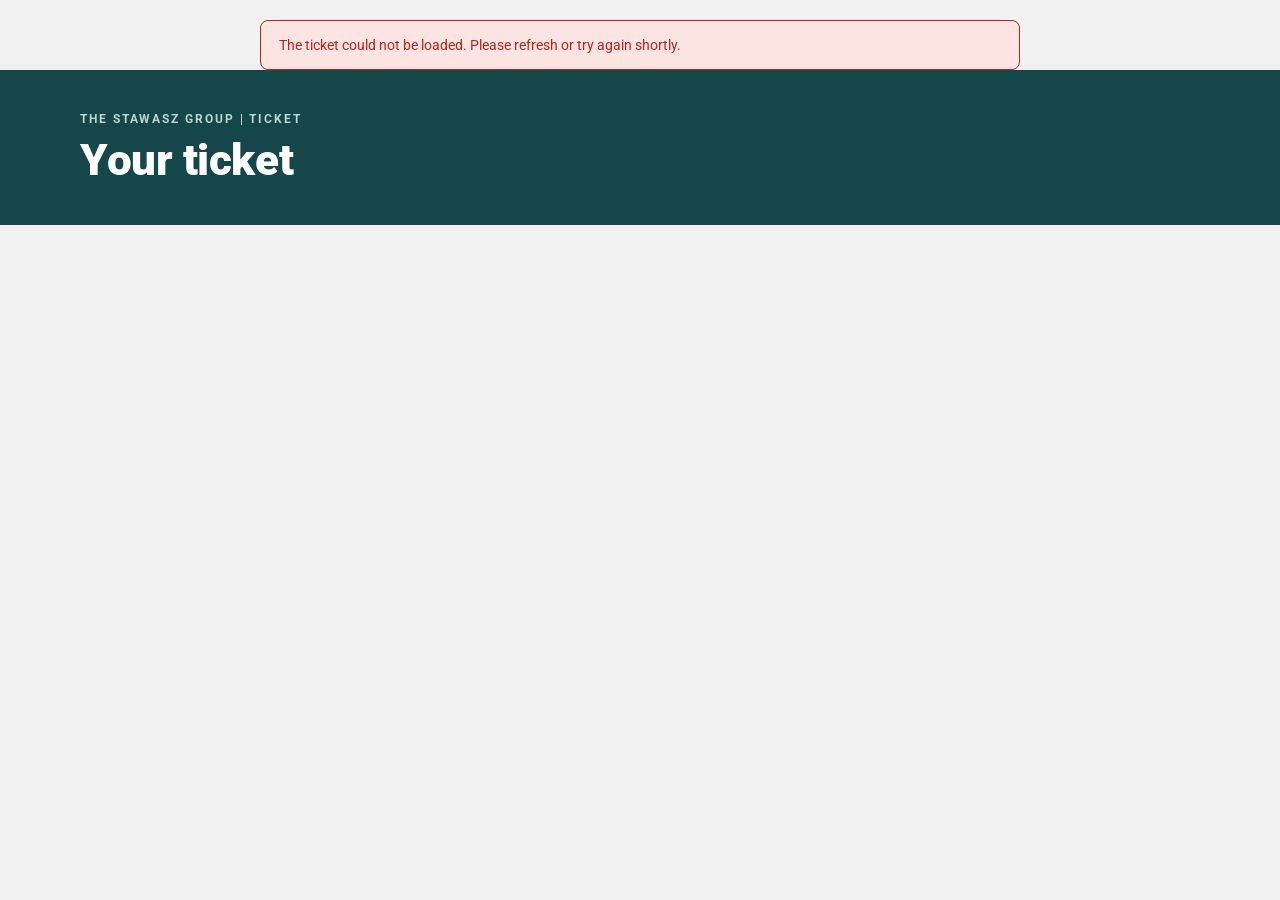
<file: events/ticket.html>
<!doctype html>
<html lang="en">
<head>
<meta charset="utf-8">
<meta name="viewport" content="width=device-width, initial-scale=1">
<title>Your Ticket | TSG</title>
<meta name="tsg-design-system" content="https://claude.ai/artifact/95idpCrB8UNTjKZ5Q8jm3k">
<link rel="preconnect" href="https://fonts.googleapis.com">
<link href="https://fonts.googleapis.com/css2?family=Roboto:wght@400;500;700;900&family=Roboto+Mono:wght@500&display=swap" rel="stylesheet">
<link rel="stylesheet" href="tsg.css">
</head>
<body class="tsg">
<div id="pageLoadError"></div>
<header class="tsg-band">
  <div>
    <p class="tsg-band__eyebrow tsg-band__eyebrow--client">The Stawasz Group | Ticket</p>
    <h1 class="tsg-band__title" id="etTitle">Your ticket</h1>
    <p class="tsg-band__sub" id="etWhen"></p>
  </div>
</header>
<main class="tsg-page">
  <div class="tsg-form">
    <p class="et-loading" id="etLoading">Loading your ticket</p>
    <div class="et-card et-hidden" id="etTicket"></div>
    <p class="et-note" id="etHelp"></p>
  </div>
</main>
<script src="vendor/qrcode.min.js"></script>
<script src="config.js"></script>
<script src="app.js"></script>
<script>
(function () {
  'use strict';
  var $ = function (id) { return document.getElementById(id); };
  // Two ways in: ?t=<token> from the confirmation page and the QR, or
  // ?e=<slug>&c=<contact id>&m=<email> from the event's FUB email, where FUB
  // fills c and m from its merge fields (Durand, 2026-10-06).
  // FUB puts the address into the link unencoded, so a '+' in it (name+tag@)
  // arrives as a space; an email never holds a space, so turn it back.
  var params = ET.param('t') ? { api: 'ticket', token: ET.param('t') }
             : { api: 'ticket', slug: ET.param('e'), contact: ET.param('c'),
                 email: String(ET.param('m') || '').trim().replace(/ /g, '+') };
  function fail(text) {
    $('etLoading').classList.add('et-hidden');
    var el = $('pageLoadError');
    el.textContent = text; el.style.display = 'block';
  }
  ET.api(params).then(function (r) {
    if (!r || !r.ok) { fail((r && r.error) || 'This ticket could not be found.'); return; }
    var t = r.ticket;
    document.title = 'Ticket: ' + t.event.title + ' | TSG';
    $('etTitle').textContent = t.event.title;
    $('etWhen').textContent = ET.when(t.event.startsAt, t.event.endsAt) + (t.event.venue ? ', ' + t.event.venue : '');
    $('etLoading').classList.add('et-hidden');
    $('etTicket').classList.remove('et-hidden');
    ET.renderTicket($('etTicket'), t);
    if (t.event.contactEmail) $('etHelp').textContent = 'Questions about the event: ' + t.event.contactEmail;
  }).catch(function () { fail('The ticket could not be loaded. Please refresh or try again shortly.'); });
})();
</script>
</body>
</html>
</file>
<file: events/tsg.css>
/* TSG Event Ticketing: page styles on the TSG Design System tokens.
   Tokens and the component rules below were copied from TSG Forms' Styles.html
   (2026-10-01 build of the system) on 2026-10-06; the ticket and event rules at
   the end are this project's own, on the same tokens. Light and dark follow the
   viewer's system setting. Style through the tokens only. */
  :root {
    --brand: #15464A; --brand-ink: #FFFFFF; --brand-deep: #0D3134; --brand-tint: #E3EDED;
    --heading: #15464A; --ground: #F1F1F1; --surface: #FFFFFF; --input: #F3F3F3;
    --line: #CCCCCC; --line-soft: #E2E6E6; --gray-dark: #999999;
    --ink: #0F2426; --ink-2: #3E4F50; --muted: #5A6A6B; --on-band-muted: #BCD6D4;
    --good: #1F7A4D; --good-bg: #E4F2EA; --warn: #B4541F; --warn-ink: #9A4418; --warn-bg: #FBEBDF;
    --critical: #B3261E; --critical-bg: #FBE4E2;
    --font-sans: Roboto, 'Helvetica Neue', Arial, sans-serif;
    --font-mono: 'Roboto Mono', ui-monospace, Menlo, monospace;
    --space-1: 4px; --space-2: 8px; --space-3: 12px; --space-4: 16px; --space-5: 20px; --space-6: 24px;
    --space-8: 32px; --space-10: 40px; --space-14: 56px; --space-20: 80px;
    --radius-sm: 4px; --radius-md: 8px; --radius-pill: 999px;
    color-scheme: light dark;
  }
  @media (prefers-color-scheme: dark) {
    :root:not([data-theme="light"]) {
      --brand: #0F3A3D; --brand-ink: #E8F1F1; --brand-deep: #0A2A2C; --brand-tint: #1B3A3D;
      --heading: #9FD3D6; --ground: #0C1A1C; --surface: #12262A; --input: #17302F;
      --line: #2E4A4D; --line-soft: #223B3E; --gray-dark: #5E7374;
      --ink: #E6EEEE; --ink-2: #C3D2D3; --muted: #9FB3B4; --on-band-muted: #A9C9C8;
      --good: #5CC48E; --good-bg: #15392A; --warn: #E89A66; --warn-ink: #E89A66; --warn-bg: #3A2619;
      --critical: #F08A82; --critical-bg: #3D1C1A;
    }
  }
  :root[data-theme="dark"] {
    --brand: #0F3A3D; --brand-ink: #E8F1F1; --brand-deep: #0A2A2C; --brand-tint: #1B3A3D;
    --heading: #9FD3D6; --ground: #0C1A1C; --surface: #12262A; --input: #17302F;
    --line: #2E4A4D; --line-soft: #223B3E; --gray-dark: #5E7374;
    --ink: #E6EEEE; --ink-2: #C3D2D3; --muted: #9FB3B4; --on-band-muted: #A9C9C8;
    --good: #5CC48E; --good-bg: #15392A; --warn: #E89A66; --warn-ink: #E89A66; --warn-bg: #3A2619;
    --critical: #F08A82; --critical-bg: #3D1C1A;
  }

  /* Base */
  * { box-sizing: border-box; }
  html, body { margin: 0; padding: 0; }
  body.tsg { font-family: var(--font-sans); color: var(--ink); background: var(--ground); font-size: 15px; line-height: 1.5;
    min-height: 100vh; display: flex; flex-direction: column; -webkit-font-smoothing: antialiased; }
  .tsg-mono { font-family: var(--font-mono); font-weight: 500; font-variant-numeric: tabular-nums; }
  a { color: var(--heading); }
  a:hover { color: var(--brand-deep); }

  /* Header band (Design System component) */
  .tsg-band { background: var(--brand); color: var(--brand-ink); padding: var(--space-10) var(--space-20) var(--space-8);
    display: flex; flex-wrap: wrap; justify-content: space-between; align-items: flex-end; gap: var(--space-4) var(--space-10); }
  .tsg-band__eyebrow { font-size: 12px; font-weight: 700; letter-spacing: .16em; text-transform: uppercase; color: var(--on-band-muted); margin: 0 0 var(--space-2); }
  .tsg-band__title { margin: 0; font-size: 44px; line-height: 1.1; font-weight: 900; letter-spacing: -.01em; text-wrap: balance; }
  .tsg-band__sub { margin: var(--space-2) 0 0; font-size: 15px; color: var(--on-band-muted); }
  .tsg-band__meta { display: flex; flex-direction: column; align-items: flex-end; gap: var(--space-2); font-size: 13px; }
  .tsg-band__chips { display: flex; flex-wrap: wrap; gap: var(--space-2); justify-content: flex-end; }
  .tsg-band__chip { padding: 4px 10px; border-radius: var(--radius-pill); background: var(--brand-deep); color: var(--brand-ink); font-size: 12px; font-weight: 500; }
  @media (max-width: 600px) {
    .tsg-band { padding: var(--space-6) var(--space-4) var(--space-5); }
    .tsg-band__title { font-size: 28px; }
    .tsg-band__meta { align-items: flex-start; }
    .tsg-band__chips { justify-content: flex-start; }
  }

  /* Footer (Design System component). Client-facing pages omit it. */
  .tsg-footer { margin-top: auto; background: var(--brand); color: var(--brand-ink); padding: 14px var(--space-4); text-align: center;
    font-size: 11px; font-weight: 700; letter-spacing: .12em; text-transform: uppercase; }

  /* Page frame: 90% of the screen width, centered; full width with a 16px gutter on phones. */
  .tsg-page { width: 90%; max-width: 1400px; margin: 0 auto; padding: var(--space-8) 0 var(--space-14); flex: 1 0 auto; }
  @media (max-width: 600px) { .tsg-page { width: 100%; padding: var(--space-5) var(--space-4) var(--space-8); } }
  /* A form column stays readable inside the frame. */
  .tsg-form { max-width: 760px; }
  .tsg-intro { font-size: 15px; color: var(--ink-2); margin: 0 0 var(--space-5); max-width: 760px; }
  .tsg-intro strong { color: var(--heading); }

  /* Section label (Design System component) */
  .tsg-section { display: flex; flex-wrap: wrap; align-items: baseline; gap: var(--space-1) var(--space-4); margin: var(--space-8) 0 var(--space-4); }
  .tsg-section__label { margin: 0; font-size: 14px; line-height: 20px; font-weight: 900; letter-spacing: .14em; text-transform: uppercase; color: var(--heading); }
  .tsg-section__note { font-size: 14px; color: var(--muted); }
  .tsg-section--rule { border-bottom: 2px solid var(--heading); padding-bottom: 6px; }
  @media (max-width: 600px) { .tsg-section__label { font-size: 12px; } }

  /* Callout (Design System component) */
  .tsg-callout { background: var(--surface); border: 1px solid var(--line-soft); border-radius: var(--radius-md); padding: var(--space-5) var(--space-6);
    display: grid; grid-template-columns: auto 1fr; gap: var(--space-1) var(--space-3); align-items: start; margin: 0 0 var(--space-5); max-width: 760px; }
  .tsg-callout__tag { grid-row: span 2; font-size: 11px; font-weight: 900; letter-spacing: .14em; text-transform: uppercase; color: var(--brand-ink);
    background: var(--brand); border-radius: var(--radius-sm); padding: 4px 8px; line-height: 16px; }
  .tsg-callout__title { margin: 0; font-size: 15px; font-weight: 700; color: var(--ink); }
  .tsg-callout__body { margin: 0; font-size: 14px; line-height: 1.55; color: var(--ink-2); }
  .tsg-callout--warn { background: var(--warn-bg); border-color: var(--warn-bg); }
  .tsg-callout--warn .tsg-callout__tag { background: var(--warn-ink); color: var(--surface); }
  .tsg-callout--warn .tsg-callout__title, .tsg-callout--warn .tsg-callout__body { color: var(--warn-ink); }

  /* Status pill (Design System component) */
  .tsg-pill { display: inline-flex; align-items: center; gap: 6px; padding: 3px 10px; border-radius: var(--radius-pill); font-size: 12px; font-weight: 700; line-height: 18px; white-space: nowrap; }
  .tsg-pill::before { content: ""; width: 7px; height: 7px; border-radius: 50%; background: currentColor; }
  .tsg-pill--good { background: var(--good-bg); color: var(--good); }
  .tsg-pill--warn { background: var(--warn-bg); color: var(--warn-ink); }
  .tsg-pill--critical { background: var(--critical-bg); color: var(--critical); }
  .tsg-pill--neutral { background: var(--input); color: var(--ink-2); }

  /* Form controls (this project's rules, on the system tokens) */
  .field { background: var(--surface); border: 1px solid var(--line-soft); border-radius: var(--radius-md); padding: var(--space-4) var(--space-5); margin-bottom: var(--space-3); }
  label.qlabel, .qlabel { display: block; font-weight: 700; font-size: 14px; color: var(--ink); margin-bottom: var(--space-2); }
  .req { color: var(--critical); }
  .hint { font-size: 12px; color: var(--muted); margin-top: 6px; line-height: 1.45; }
  .hint--err { color: var(--critical); }
  .hint--warn { color: var(--warn-ink); }
  input[type=text], input[type=email], input[type=tel], input[type=date], input[type=number], input[type=url], select, textarea {
    width: 100%; padding: 10px 12px; border: 1px solid var(--line); border-radius: var(--radius-sm); background: var(--input); color: var(--ink);
    font-family: var(--font-sans); font-size: 15px; line-height: 1.4; }
  input:focus, select:focus, textarea:focus { outline: 2px solid var(--heading); outline-offset: 1px; }
  input[readonly] { background: var(--surface); color: var(--ink-2); }
  input[type=file] { width: 100%; padding: 8px 0; font-family: var(--font-sans); font-size: 14px; color: var(--ink-2); }
  textarea { min-height: 64px; resize: vertical; }
  .opt { display: flex; align-items: center; gap: var(--space-2); margin: 6px 0; font-size: 15px; color: var(--ink); }
  .opt input { width: auto; margin: 0; }
  .opt-other { display: flex; align-items: center; gap: var(--space-2); margin: 6px 0; font-size: 15px; }
  .opt-other input[type=text] { flex: 1; }
  .opt-other input[type=radio], .opt-other input[type=checkbox] { width: auto; margin: 0; }
  /* 2026-10-05, per Durand (live QA): yes/no questions stay radios, laid out
     side by side; every other choice is a <select>. */
  .tsg-yn { display: flex; flex-direction: row; flex-wrap: wrap; align-items: center; gap: var(--space-2) var(--space-5); }
  .tsg-yn label { display: inline-flex; align-items: center; gap: 6px; margin: 0; font-weight: 400; font-size: 15px; cursor: pointer; }
  .tsg-yn input { width: auto; margin: 0; }
  /* The "Unknown / N/A" tick box under a date, and the street / city / state /
     ZIP address block (2026-10-05). */
  .na-check { display: inline-flex; align-items: center; gap: 6px; margin-top: var(--space-2); font-size: 14px; font-weight: 400; color: var(--ink-2); cursor: pointer; }
  .na-check input { width: auto; margin: 0; }
  .tsg-addr { display: grid; grid-template-columns: 1fr 5.5em 7.5em; gap: var(--space-2); }
  .tsg-addr__street { grid-column: 1 / -1; }
  @media (max-width: 600px) { .tsg-addr { grid-template-columns: 1fr 1fr; } .tsg-addr__city { grid-column: 1 / -1; } }
  .lookup-row { display: flex; gap: var(--space-2); }
  .lookup-row input { flex: 1; }
  .tsg-btn { font-family: var(--font-sans); font-weight: 700; font-size: 14px; border: 1px solid var(--brand); border-radius: var(--radius-md);
    padding: 10px 16px; cursor: pointer; background: var(--brand); color: var(--brand-ink); white-space: nowrap; }
  .tsg-btn:hover { background: var(--brand-deep); border-color: var(--brand-deep); }
  .tsg-btn:disabled { opacity: .6; cursor: not-allowed; }
  .tsg-btn--ghost { background: var(--surface); color: var(--heading); border-color: var(--heading); }
  .tsg-btn--ghost:hover { background: var(--brand-tint); color: var(--heading); border-color: var(--heading); }
  .tsg-btn--sm { font-size: 12px; padding: 5px 10px; border-radius: var(--radius-sm); }
  .tsg-btn--submit { width: 100%; font-size: 16px; padding: 14px; margin-top: var(--space-3); }
  .tsg-btn--submit:disabled { opacity: .6; }
  .fub-result-card { border: 1px solid var(--line-soft); border-radius: var(--radius-md); padding: 10px 12px; margin-top: var(--space-2); background: var(--surface); }
  .fub-result-name { font-weight: 700; color: var(--ink); font-size: 14px; }
  .fub-result-meta { font-size: 12px; color: var(--muted); margin-top: 2px; }
  .fub-result-actions { margin-top: var(--space-2); display: flex; gap: var(--space-2); }
  .contact-confirmed { background: var(--brand-tint); border: 1px solid var(--heading); border-radius: var(--radius-md); padding: 10px 12px; margin-top: var(--space-2);
    font-size: 14px; color: var(--ink); display: flex; align-items: center; justify-content: space-between; gap: var(--space-2); flex-wrap: wrap; }
  .contact-confirmed strong { color: var(--heading); }
  .locked { opacity: .45; pointer-events: none; }
  .tsg-msg { display: none; padding: var(--space-4); border-radius: var(--radius-md); margin-bottom: var(--space-5); font-size: 14px; max-width: 760px; }
  .tsg-msg--ok { background: var(--good-bg); color: var(--good); border: 1px solid var(--good); }
  .tsg-msg--err { background: var(--critical-bg); color: var(--critical); border: 1px solid var(--critical); }
  .file-list { font-size: 12px; color: var(--muted); margin-top: 6px; }
  .link-cards { display: grid; gap: var(--space-3); max-width: 760px; }
  a.tsg-card { display: block; background: var(--surface); border: 1px solid var(--line-soft); border-radius: var(--radius-md); padding: var(--space-4) var(--space-5);
    text-decoration: none; color: inherit; }
  a.tsg-card:hover, a.tsg-card:focus { border-color: var(--heading); outline: none; }
  a.tsg-card .name { font-weight: 700; font-size: 15px; color: var(--heading); }
  a.tsg-card .desc { font-size: 13px; color: var(--muted); margin-top: 3px; }

  /* QA test banner and page-load notice (status colors only; never yellow). */
  #qaTestBanner { display: none; position: fixed; top: 0; left: 0; right: 0; z-index: 99999; background: var(--critical); color: #FFFFFF;
    font-family: var(--font-sans); font-size: 14px; font-weight: 700; letter-spacing: .03em; text-align: center; padding: 10px 14px; }
  #pageLoadError { display: none; width: 90%; max-width: 760px; margin: var(--space-5) auto 0; padding: 14px 18px; background: var(--critical-bg);
    border: 1px solid var(--critical); border-radius: var(--radius-md); color: var(--critical); font-family: var(--font-sans); font-size: 14px; line-height: 1.45; }

  /* ---- Event Ticketing: this project's rules ---- */
  .tsg-band__eyebrow--client { color: var(--on-band-muted); }
  .et-grid { display: grid; grid-template-columns: minmax(0, 1fr) minmax(280px, 380px); gap: var(--space-8); align-items: start; }
  @media (max-width: 860px) { .et-grid { grid-template-columns: 1fr; } }
  .et-card { background: var(--surface); border: 1px solid var(--line-soft); border-radius: var(--radius-md); padding: var(--space-5) var(--space-6); }
  .et-facts { margin: 0; display: grid; grid-template-columns: auto 1fr; gap: var(--space-2) var(--space-4); font-size: 15px; }
  .et-facts dt { font-weight: 700; color: var(--heading); }
  .et-facts dd { margin: 0; color: var(--ink); }
  .et-desc { white-space: pre-line; color: var(--ink-2); font-size: 15px; line-height: 1.6; margin: 0; }
  .et-row { display: flex; flex-wrap: wrap; gap: var(--space-2); align-items: center; margin: 0 0 var(--space-4); }
  .et-ticket { text-align: center; }
  .et-ticket__qr { width: min(280px, 80vw); margin: var(--space-3) auto; }
  .et-ticket__qr svg { width: 100%; height: auto; display: block; background: #FFFFFF; border-radius: var(--radius-sm); }
  .et-ticket__name { font-size: 22px; font-weight: 900; color: var(--heading); margin: var(--space-2) 0 0; }
  .et-ticket__meta { color: var(--muted); font-size: 14px; margin: var(--space-1) 0 0; }
  .et-ticket__code { margin-top: var(--space-3); font-size: 12px; color: var(--muted); word-break: break-all; }
  .et-hidden { display: none !important; }
  .et-note { font-size: 13px; color: var(--muted); margin: var(--space-3) 0 0; }
  .et-consent { display: flex; gap: var(--space-2); align-items: flex-start; font-size: 14px; color: var(--ink-2); line-height: 1.5; }
  .et-consent input { margin: 4px 0 0; width: auto; flex: none; }
  .et-loading { color: var(--muted); font-size: 14px; }
  /* Spam trap: off-screen, never display:none (some bots skip hidden fields). */
  .et-trap { position: absolute; left: -10000px; top: auto; width: 1px; height: 1px; overflow: hidden; }

/* Staff page comments (comments.js) */
.et-cmt-btn { margin-top: var(--space-2); background: var(--brand-deep); color: var(--brand-ink); border-color: var(--brand-ink); }
body.et-comment-mode { cursor: crosshair; }
body.et-comment-mode .et-cmt-hover { outline: 2px dashed var(--brand); outline-offset: 2px; }
.et-cmt-target { outline: 2px solid var(--brand); outline-offset: 2px; }
.et-cmt-box { position: absolute; z-index: 1000; width: min(360px, calc(100vw - 16px)); background: var(--surface); color: var(--ink);
  border: 1px solid var(--line); border-radius: var(--radius-md); box-shadow: 0 6px 24px rgba(15, 36, 38, .18); padding: var(--space-3); cursor: auto; }
.et-cmt-box textarea { width: 100%; box-sizing: border-box; font: inherit; font-size: 14px; border: 1px solid var(--line); border-radius: var(--radius-sm); padding: 8px; resize: vertical; }
.et-cmt-box__on { font-size: 12px; color: var(--muted); margin-bottom: var(--space-2); overflow-wrap: anywhere; }
.et-cmt-box__row { display: flex; align-items: center; gap: var(--space-2); margin-top: var(--space-2); }
.et-cmt-box__hint { flex: 1; font-size: 12px; color: var(--muted); }
.et-cmt-toast { position: fixed; z-index: 1001; left: 50%; bottom: 24px; transform: translateX(-50%); max-width: calc(100vw - 32px);
  background: var(--brand); color: var(--brand-ink); padding: 10px 16px; border-radius: var(--radius-md); font-size: 14px; }
.et-cmt-toast--bad { background: var(--critical, #B3261E); color: #FFFFFF; }

/* The guest's agent and invite links */
.et-agent { display: flex; align-items: center; gap: var(--space-3); margin: var(--space-3) 0; text-align: left; }
.et-agent__photo, .et-agent__initials { width: 56px; height: 56px; border-radius: var(--radius-pill); flex: none; object-fit: cover; }
.et-agent__initials { display: inline-flex; align-items: center; justify-content: center; background: var(--brand); color: var(--brand-ink); font-weight: 700; font-size: 18px; }
.et-agent__lead { font-size: 12px; font-weight: 700; letter-spacing: .08em; text-transform: uppercase; color: var(--muted); }
.et-agent__name { font-size: 17px; font-weight: 700; color: var(--heading); }
.et-invite { margin-bottom: var(--space-4); }
.et-invite .et-agent { margin: 0; }
.et-links { flex-basis: 100%; display: grid; gap: var(--space-2); margin-top: var(--space-2); }
.et-link { display: grid; grid-template-columns: 160px 1fr auto; gap: var(--space-2); align-items: center; }
.et-link__name { font-size: 14px; font-weight: 700; color: var(--ink); }
.et-link input { font: inherit; font-size: 13px; padding: 6px 8px; border: 1px solid var(--line); border-radius: var(--radius-sm); min-width: 0; background: var(--input); color: var(--ink); }
@media (max-width: 600px) { .et-link { grid-template-columns: 1fr auto; } .et-link__name { grid-column: 1 / -1; } }
.et-ticket .et-agent { justify-content: center; }
</file>
